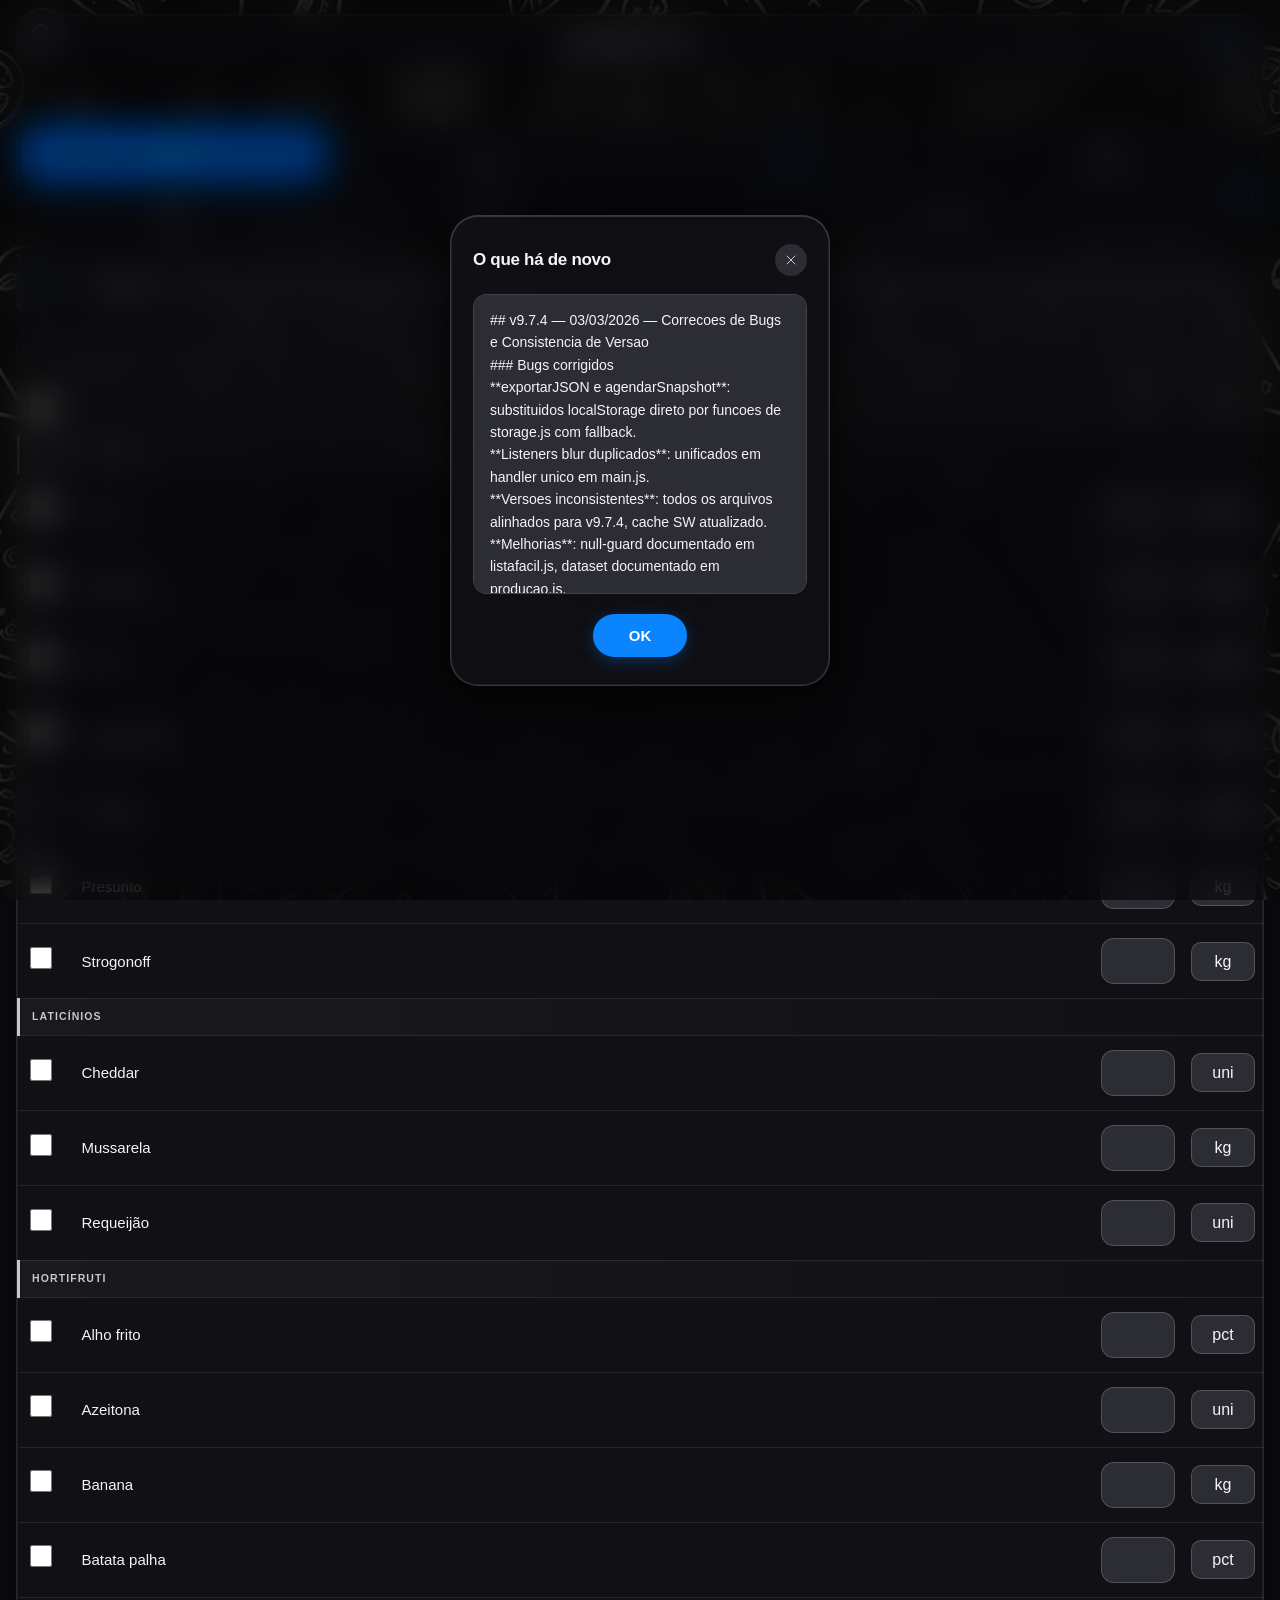
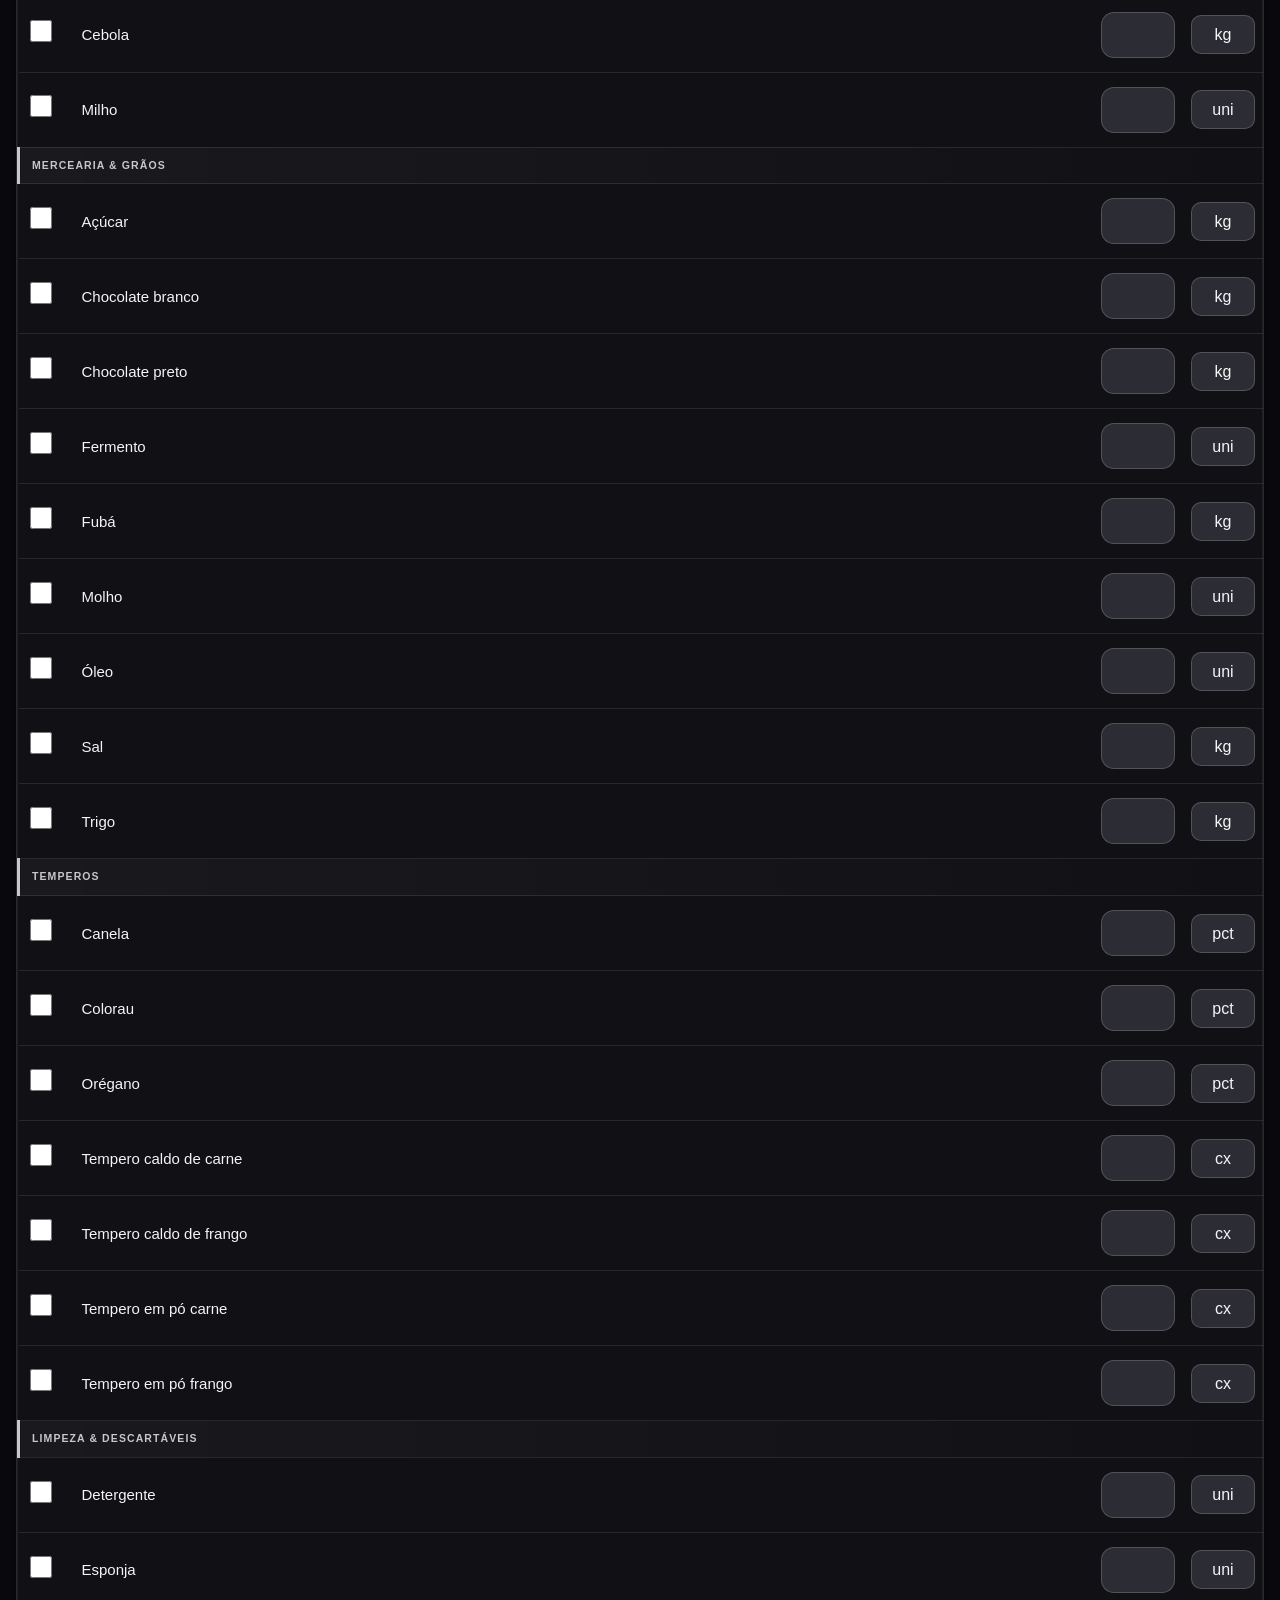
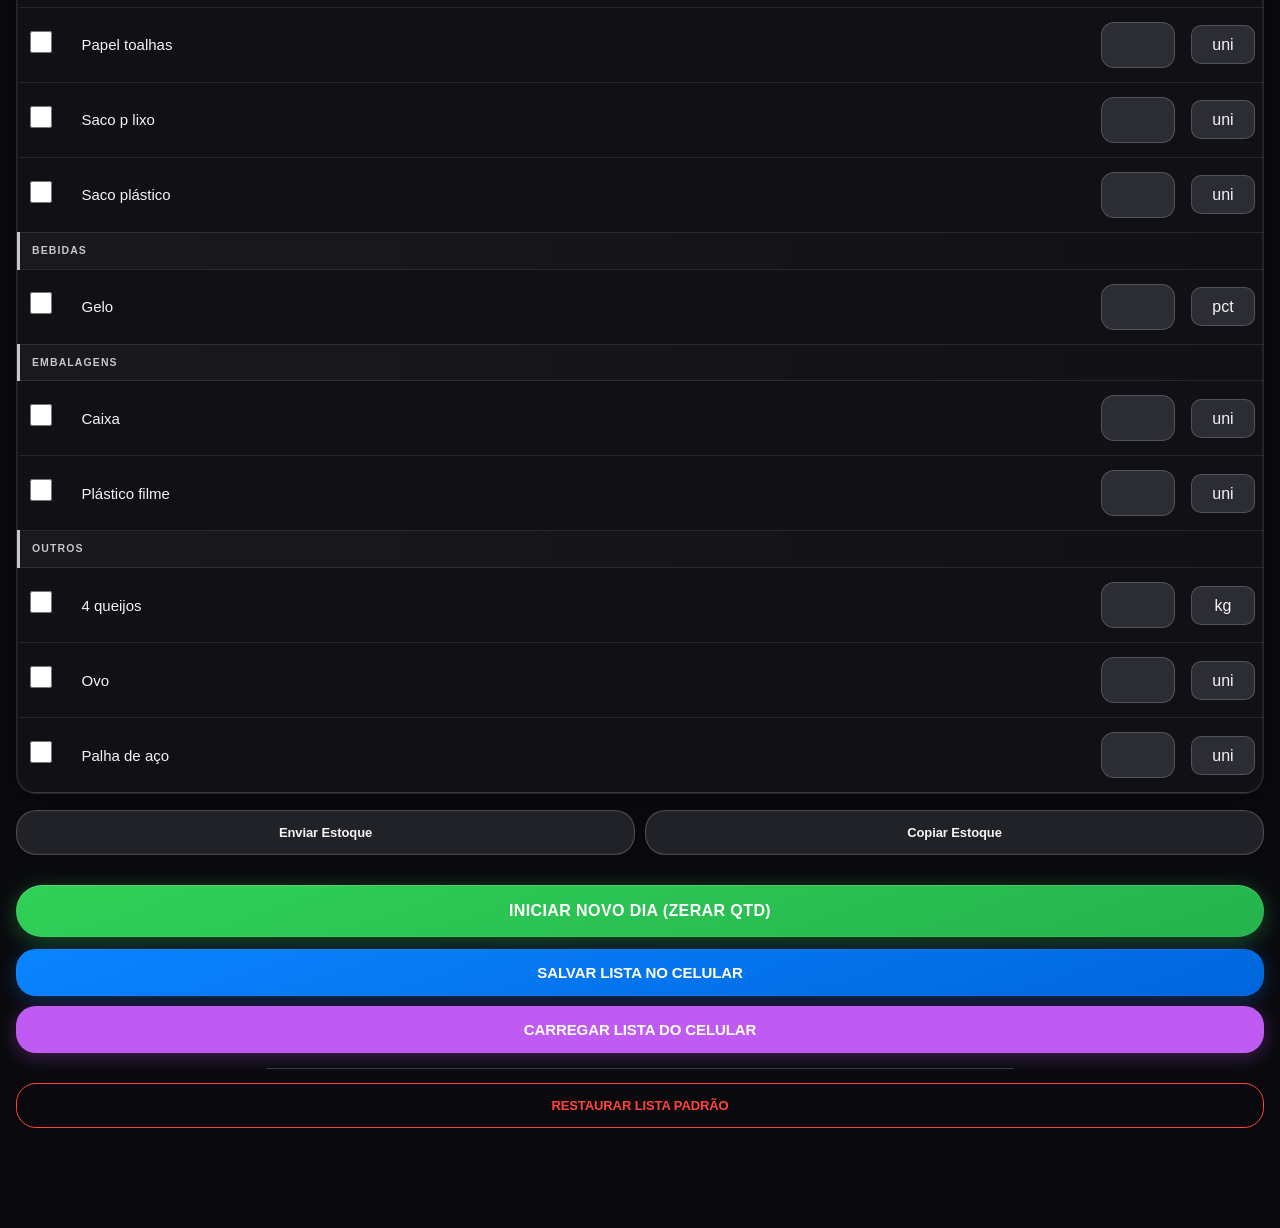
<file: index.html>
<!DOCTYPE html>
<html lang="pt-BR">
<head>
    <meta charset="UTF-8">
    <meta name="viewport" content="width=device-width, initial-scale=1.0, maximum-scale=1.0, user-scalable=no, shrink-to-fit=no">
    <title>StockFlow Pro v9.7.5</title>
    <meta name="theme-color" content="#000000">

    <link rel="icon" href="icone.png" type="image/png">
    <link rel="apple-touch-icon" href="icone.png">
    <meta name="apple-mobile-web-app-capable" content="yes">
    <meta name="apple-mobile-web-app-status-bar-style" content="black-translucent">
    <meta name="apple-mobile-web-app-title" content="StockFlow Pro">

    <link rel="manifest" href="manifest.json">
    <!-- FOUC Prevention: aplica classe de tema ao <html> ANTES do primeiro render -->
    <script>
    (function() {
      var TEMA_KEY = 'temaEstoque'; // deve coincidir com STORAGE_KEYS.tema em storage.js
      var ALIAS = { 'claro': 'arctic' };
      var MAP   = { 'midnight': 'theme-midnight', 'arctic': 'theme-arctic', 'forest': 'theme-forest' };
      var t   = localStorage.getItem(TEMA_KEY) || '';
      t       = ALIAS[t] || t;
      var cls = MAP[t];
      if (cls) {
        document.documentElement.classList.add(cls);
        if (cls === 'theme-arctic') document.documentElement.classList.add('light-mode');
      }
    })();
    </script>
    <link rel="preconnect" href="https://fonts.googleapis.com">
    <link rel="preconnect" href="https://fonts.gstatic.com" crossorigin>
    <link rel="stylesheet" href="https://fonts.googleapis.com/css2?family=Inter:wght@300;400;500;600;700;800&display=swap">
    <link rel="stylesheet" href="style.css">
    <link rel="stylesheet" href="massa-extra.css">
    <link rel="stylesheet" href="apple-overrides.css">
    <link rel="stylesheet" href="patch-v976.css"><!-- v9.7.6+: fixes + layout Ficha Técnica + menu retrátil -->
</head>
<body>

    <!-- ===== TOAST CONTAINER ===== -->
    <!-- BACKGROUND FIXO: div real em vez de body::before.
         Safari iOS nao respeita position:fixed em pseudo-elementos,
         causando rolagem e zoom do fundo ao scrollar. -->
    <div id="bg-fixed" aria-hidden="true"></div>

    <div id="toast-container"></div>

    <!-- ===== MODAL: CONFIRMAÇÃO ===== -->
    <div id="modal-confirm" class="modal-overlay" style="display:none;">
        <div class="modal-box">
            <div id="modal-text">Mensagem</div>
            <div class="modal-buttons">
                <button id="modal-btn-cancel">Cancelar</button>
                <button id="modal-btn-confirm">Confirmar</button>
            </div>
        </div>
    </div>

    <!-- ===== MODAL: NOVIDADES ===== -->
    <div id="modal-whatsnew" class="modal-overlay" style="display:none;">
        <div class="modal-box modal-box--whatsnew">
            <div class="modal-header">
                <span class="modal-header-title">O que há de novo</span>
                <button class="fechar-whatsnew fechar-whatsnew-icon" aria-label="Fechar"><svg class="icon" width="20" height="20" viewBox="0 0 24 24" fill="none" stroke="currentColor" stroke-width="1.5" stroke-linecap="round" stroke-linejoin="round" aria-hidden="true"><path d="M18 6L6 18M6 6l12 12"/></svg></button>
            </div>
            <div id="whatsnew-content" class="modal-whatsnew-content"></div>
            <div class="modal-footer-center">
                <button class="fechar-whatsnew fechar-whatsnew-ok">OK</button>
            </div>
        </div>
    </div>

    <!-- ===== MODAL: CALCULADORA (Estoque) ===== -->
    <div id="modal-calc" class="modal-overlay" style="display:none;">
        <div class="calc-box">
            <div class="calc-header">
                <span id="calc-title">Calculadora</span>
                <button class="calc-close" aria-label="Fechar"><svg class="icon" width="20" height="20" viewBox="0 0 24 24" fill="none" stroke="currentColor" stroke-width="1.5" stroke-linecap="round" stroke-linejoin="round" aria-hidden="true"><path d="M18 6L6 18M6 6l12 12"/></svg></button>
            </div>
            <div id="calc-display">0</div>
            <div class="calc-grid">
                <button class="calc-btn calc-bg-op" data-calc="C">C</button>
                <button class="calc-btn calc-bg-op" data-calc="÷">/</button>
                <button class="calc-btn calc-bg-op" data-calc="×">×</button>
                <button class="calc-btn calc-bg-op" data-calc="BACK" aria-label="Apagar"><svg class="icon" width="20" height="20" viewBox="0 0 24 24" fill="none" stroke="currentColor" stroke-width="1.5" stroke-linecap="round" stroke-linejoin="round" aria-hidden="true"><path d="M21 5H7.5a2 2 0 00-1.62.84L2 12l3.88 6.16A2 2 0 007.5 19H21a2 2 0 002-2V7a2 2 0 00-2-2z"/><path d="M15 9l-4 6m4 0l-4-6"/></svg></button>
                <button class="calc-btn" data-calc="7">7</button>
                <button class="calc-btn" data-calc="8">8</button>
                <button class="calc-btn" data-calc="9">9</button>
                <button class="calc-btn calc-bg-op" data-calc="-">-</button>
                <button class="calc-btn" data-calc="4">4</button>
                <button class="calc-btn" data-calc="5">5</button>
                <button class="calc-btn" data-calc="6">6</button>
                <button class="calc-btn calc-bg-op" data-calc="+">+</button>
                <button class="calc-btn" data-calc="1">1</button>
                <button class="calc-btn" data-calc="2">2</button>
                <button class="calc-btn" data-calc="3">3</button>
                <button class="calc-btn calc-bg-confirm calc-btn-ok" data-calc="OK">OK</button>
                <button class="calc-btn calc-btn-zero" data-calc="0">0</button>
                <button class="calc-btn" data-calc=",">,</button>
            </div>
            <button id="calc-btn-teclado" class="btn-half btn-calc-teclado">Usar teclado</button>
        </div>
    </div>

    <!-- ===== MODAL: ALERTA DE ESTOQUE ===== -->
    <div id="modal-alerta" class="modal-overlay" style="display:none;">
        <div class="modal-box modal-box--alerta">
            <div class="modal-header">
                <span class="modal-header-title">Configurar Alerta</span>
                <button class="fechar-modal-alerta fechar-modal-icon" aria-label="Fechar"><svg class="icon" width="20" height="20" viewBox="0 0 24 24" fill="none" stroke="currentColor" stroke-width="1.5" stroke-linecap="round" stroke-linejoin="round" aria-hidden="true"><path d="M18 6L6 18M6 6l12 12"/></svg></button>
            </div>
            <div class="modal-field">
                <label class="modal-label">Estoque Mínimo</label>
                <input type="number" id="alerta-min" class="modal-input" placeholder="0 (sem alerta)">
            </div>
            <div class="modal-field">
                <label class="modal-label">Estoque Máximo</label>
                <input type="number" id="alerta-max" class="modal-input" placeholder="0 (sem alerta)">
            </div>
            <div class="modal-buttons">
                <button id="salvar-alerta" class="btn-salvar-alerta">Salvar</button>
                <button class="fechar-modal-alerta btn-cancelar-alerta">Cancelar</button>
            </div>
        </div>
    </div>

    <!-- ===== MODAL: CALCULADORA LISTA FÁCIL ===== -->
    <div id="lf-calcModal" class="modal-overlay" style="display:none;">
        <div class="calc-box">
            <div class="calc-header">
                <span id="lf-calc-title">Calculadora</span>
                <button class="calc-close" id="lf-closeCalc" aria-label="Fechar"><svg class="icon" width="20" height="20" viewBox="0 0 24 24" fill="none" stroke="currentColor" stroke-width="1.5" stroke-linecap="round" stroke-linejoin="round" aria-hidden="true"><path d="M18 6L6 18M6 6l12 12"/></svg></button>
            </div>
            <div id="lf-calc-display">0</div>
            <div class="calc-grid">
                <button class="calc-btn calc-bg-op" data-lf-calc="C">C</button>
                <button class="calc-btn calc-bg-op" data-lf-calc="÷">÷</button>
                <button class="calc-btn calc-bg-op" data-lf-calc="×">×</button>
                <button class="calc-btn calc-bg-op" data-lf-calc="BACK" aria-label="Apagar"><svg class="icon" width="20" height="20" viewBox="0 0 24 24" fill="none" stroke="currentColor" stroke-width="1.5" stroke-linecap="round" stroke-linejoin="round" aria-hidden="true"><path d="M21 5H7.5a2 2 0 00-1.62.84L2 12l3.88 6.16A2 2 0 007.5 19H21a2 2 0 002-2V7a2 2 0 00-2-2z"/><path d="M15 9l-4 6m4 0l-4-6"/></svg></button>
                <button class="calc-btn" data-lf-calc="7">7</button>
                <button class="calc-btn" data-lf-calc="8">8</button>
                <button class="calc-btn" data-lf-calc="9">9</button>
                <button class="calc-btn calc-bg-op" data-lf-calc="-">-</button>
                <button class="calc-btn" data-lf-calc="4">4</button>
                <button class="calc-btn" data-lf-calc="5">5</button>
                <button class="calc-btn" data-lf-calc="6">6</button>
                <button class="calc-btn calc-bg-op" data-lf-calc="+">+</button>
                <button class="calc-btn" data-lf-calc="1">1</button>
                <button class="calc-btn" data-lf-calc="2">2</button>
                <button class="calc-btn" data-lf-calc="3">3</button>
                <button class="calc-btn calc-bg-confirm calc-btn-ok" data-lf-calc="OK">OK</button>
                <button class="calc-btn calc-btn-zero" data-lf-calc="0">0</button>
                <button class="calc-btn" data-lf-calc=",">,</button>
            </div>
        </div>
    </div>

    <!-- ===== MODAL: CHANGELOG LISTA FÁCIL ===== -->
    <div id="lf-changelogModal" class="modal-overlay" style="display:none;">
        <div class="modal-box modal-box--changelog">
            <div class="modal-header">
                <span class="modal-header-title"><svg class="icon" width="20" height="20" viewBox="0 0 24 24" fill="none" stroke="currentColor" stroke-width="1.5" stroke-linecap="round" stroke-linejoin="round" aria-hidden="true"><path d="M14 2H6a2 2 0 00-2 2v16a2 2 0 002 2h12a2 2 0 002-2V8z"/><polyline points="14,2 14,8 20,8"/><line x1="16" y1="13" x2="8" y2="13"/><line x1="16" y1="17" x2="8" y2="17"/><line x1="10" y1="9" x2="8" y2="9"/></svg> Histórico — Lista Fácil</span>
                <button id="lf-closeChangelog" class="fechar-modal-icon" aria-label="Fechar"><svg class="icon" width="20" height="20" viewBox="0 0 24 24" fill="none" stroke="currentColor" stroke-width="1.5" stroke-linecap="round" stroke-linejoin="round" aria-hidden="true"><path d="M18 6L6 18M6 6l12 12"/></svg></button>
            </div>
            <div class="lf-changelog-content">
                <p style="margin-bottom:12px;"><strong>v2.6.0</strong> — Histórico Global de Preços<br>
                Nova aba "Histórico" com painel completo de evolução de preços por produto: sparkline expandida, mín/máx, tendência, chips de datas e opção de limpar por item ou tudo.</p>
                <p style="margin-bottom:12px;"><strong>v2.5.0</strong> — Glass morphism, Gauge, Sparklines, PWA<br>
                Módulo totalmente reescrito como ES Module. Bugs de listener acumulado e índice stale corrigidos.</p>
                <p style="margin-bottom:12px;"><strong>v2.2.2</strong> — Campo de orçamento limpa ao focar, restaura ao cancelar.</p>
                <p style="margin-bottom:12px;"><strong>v2.2.1</strong> — Formatação de moeda com separador de milhar.</p>
                <p style="margin-bottom:12px;"><strong>v2.2.0</strong> — Swipe para excluir item. Comparador de preços por unidade.</p>
                <p style="margin-bottom:12px;"><strong>v2.1.0</strong> — Calculadora modal integrada ao campo de preço.</p>
                <p><strong>v2.0.0</strong> — Versão inicial com lista de compras, orçamento e total.</p>
            </div>
            <div class="modal-footer-center">
                <button id="lf-closeChangelogBtn" class="btn-fechar-changelog">Fechar</button>
            </div>
        </div>
    </div>

    <!-- ===== MODAL: ADICIONAR ITEM — LISTA FÁCIL ===== -->
    <div id="lf-addModal" class="modal-overlay" style="display:none;">
        <div class="modal-box">
            <div class="modal-header">
                <span class="modal-header-title">Adicionar Item</span>
                <button id="lf-closeAddModal" class="fechar-modal-icon" aria-label="Fechar"><svg class="icon" width="20" height="20" viewBox="0 0 24 24" fill="none" stroke="currentColor" stroke-width="1.5" stroke-linecap="round" stroke-linejoin="round" aria-hidden="true"><path d="M18 6L6 18M6 6l12 12"/></svg></button>
            </div>
            <div class="modal-field">
                <label class="modal-label">Nome do produto</label>
                <input type="text" id="lf-addNomeInput" class="modal-input"
                       placeholder="Ex: Tomate" autocomplete="off" autocorrect="off">
            </div>
            <div class="modal-buttons">
                <button id="lf-confirmAddItem" class="modal-btn-confirmar sucesso">Adicionar</button>
                <button id="lf-cancelAddItem">Cancelar</button>
            </div>
        </div>
    </div>

    <!-- ===== FAB: LISTA FÁCIL ===== -->
    <button id="lf-fabAddItem" aria-label="Adicionar item" style="display:none;"><svg class="icon" width="20" height="20" viewBox="0 0 24 24" fill="none" stroke="currentColor" stroke-width="1.5" stroke-linecap="round" stroke-linejoin="round" aria-hidden="true"><line x1="12" y1="5" x2="12" y2="19"/><line x1="5" y1="12" x2="19" y2="12"/></svg></button>

    <!-- ===== LUPA FLUTUANTE ===== -->
    <div id="assistive-touch">
        <svg viewBox="0 0 24 24" fill="none" stroke="currentColor" stroke-linecap="round" stroke-linejoin="round">
            <circle cx="11" cy="11" r="8"></circle>
            <line x1="21" y1="21" x2="16.65" y2="16.65"></line>
        </svg>
    </div>

    <!-- ===== OVERLAY DE BUSCA ===== -->
    <div id="search-overlay">
        <div class="search-inner">
            <div class="search-input-wrapper">
                <input type="text" id="filtroBusca" class="input-with-mic" placeholder="Buscar...">
                <button class="btn-mic" id="btn-mic-busca">
                    <svg viewBox="0 0 24 24" fill="none" stroke="currentColor" stroke-linecap="round" stroke-linejoin="round">
                        <path d="M12 1a3 3 0 0 0-3 3v8a3 3 0 0 0 6 0V4a3 3 0 0 0-3-3z"></path>
                        <path d="M19 10v2a7 7 0 0 1-14 0v-2"></path>
                        <line x1="12" y1="19" x2="12" y2="23"></line>
                        <line x1="8" y1="23" x2="16" y2="23"></line>
                    </svg>
                </button>
                <span class="btn-limpar" data-limpar="filtroBusca" aria-label="Limpar"><svg class="icon" width="20" height="20" viewBox="0 0 24 24" fill="none" stroke="currentColor" stroke-width="1.5" stroke-linecap="round" stroke-linejoin="round" aria-hidden="true"><path d="M18 6L6 18M6 6l12 12"/></svg></span>
            </div>
        </div>
    </div>

    <!-- ===== CABEÇALHO ===== -->
    <div class="header-container">
        <h1 id="titulo-principal">StockFlow Pro <span class="versao-badge" style="font-size:0.45em;font-weight:500;opacity:0.6;vertical-align:middle;letter-spacing:0.02em;">v9.7.5</span></h1>
        <!-- Ícone calendário: histórico por data -->
        <button id="btn-calendario" class="btn-calendario" title="Histórico por data" aria-label="Abrir calendário de histórico">
            <svg width="20" height="20" viewBox="0 0 24 24" fill="none" stroke="currentColor" stroke-width="2" stroke-linecap="round" stroke-linejoin="round">
                <rect x="3" y="4" width="18" height="18" rx="2" ry="2"></rect>
                <line x1="16" y1="2" x2="16" y2="6"></line>
                <line x1="8" y1="2" x2="8" y2="6"></line>
                <line x1="3" y1="10" x2="21" y2="10"></line>
            </svg>
        </button>
        <button id="btn-tema" class="btn-theme" title="Alternar tema" aria-label="Alternar tema"><span class="btn-theme-icon"></span><span class="btn-theme-label">DARK</span></button>
    </div>

    <!-- ===== MENU DE ABAS ===== -->
    <!-- btn-nav-toggle: recolhe/expande o grid de abas -->
    <button id="btn-nav-toggle" class="btn-nav-toggle" aria-label="Recolher menu" aria-expanded="true" title="Recolher menu de abas">
        <svg class="toggle-chevron" width="16" height="16" viewBox="0 0 24 24" fill="none" stroke="currentColor" stroke-width="2.2" stroke-linecap="round" stroke-linejoin="round" aria-hidden="true">
            <polyline points="18 15 12 9 6 15"/>
        </svg>
        <span class="toggle-label">menu</span>
    </button>
    <div id="nav-tabs-panel" class="nav-tabs"

        <!-- ESTOQUE: prateleira com 3 planos — warehouse/shelf thin-line -->
        <button class="nav-tab active" data-tab="estoque">
            <svg class="tab-icon" width="24" height="24" viewBox="0 0 24 24" fill="none" stroke="currentColor" stroke-width="1.4" stroke-linecap="round" stroke-linejoin="round" aria-hidden="true">
                <!-- caixa com topo e base -->
                <rect x="3" y="7" width="18" height="13" rx="1.5"/>
                <!-- divisória interna / prateleira -->
                <line x1="3" y1="13" x2="21" y2="13"/>
                <!-- puxador superior esquerdo -->
                <line x1="8" y1="4" x2="8" y2="7"/>
                <!-- puxador superior direito -->
                <line x1="16" y1="4" x2="16" y2="7"/>
                <!-- itens na prateleira superior: 2 barras -->
                <line x1="7" y1="10.5" x2="11" y2="10.5"/>
                <line x1="13" y1="10.5" x2="17" y2="10.5"/>
                <!-- itens na prateleira inferior: 1 barra mais longa -->
                <line x1="7" y1="16.5" x2="17" y2="16.5"/>
            </svg>
            <span class="tab-label">Estoque</span>
        </button>

        <!-- COMPRAS: sacola de compras thin-line -->
        <button class="nav-tab" data-tab="compras">
            <svg class="tab-icon" width="24" height="24" viewBox="0 0 24 24" fill="none" stroke="currentColor" stroke-width="1.4" stroke-linecap="round" stroke-linejoin="round" aria-hidden="true">
                <!-- corpo da sacola -->
                <path d="M4 7h16l-1.5 11a1.5 1.5 0 01-1.5 1.35H7a1.5 1.5 0 01-1.5-1.35L4 7z"/>
                <!-- alça esquerda -->
                <path d="M9 7V5a3 3 0 016 0v2"/>
                <!-- detalhe: linha horizontal no meio da sacola -->
                <line x1="8" y1="12" x2="16" y2="12"/>
            </svg>
            <span class="tab-label">Compras</span>
        </button>

        <!-- ADICIONAR: círculo com + fino, estilo thin-line -->
        <button class="nav-tab" data-tab="adicionar">
            <svg class="tab-icon" width="24" height="24" viewBox="0 0 24 24" fill="none" stroke="currentColor" stroke-width="1.4" stroke-linecap="round" stroke-linejoin="round" aria-hidden="true">
                <circle cx="12" cy="12" r="9.5"/>
                <line x1="12" y1="7.5" x2="12" y2="16.5"/>
                <line x1="7.5" y1="12" x2="16.5" y2="12"/>
            </svg>
            <span class="tab-label">Adicionar</span>
        </button>

        <!-- LISTA FÁCIL: clipboard com linhas e check mark -->
        <button class="nav-tab" data-tab="listafacil">
            <svg class="tab-icon" width="24" height="24" viewBox="0 0 24 24" fill="none" stroke="currentColor" stroke-width="1.4" stroke-linecap="round" stroke-linejoin="round" aria-hidden="true">
                <!-- prancheta -->
                <rect x="4" y="4" width="16" height="17" rx="1.5"/>
                <!-- topo com clipe -->
                <path d="M9 4V3a1 1 0 011-1h4a1 1 0 011 1v1"/>
                <!-- linha 1 com check -->
                <polyline points="7.5,9.5 9,11 11,8.5"/>
                <line x1="13" y1="9.5" x2="17.5" y2="9.5"/>
                <!-- linha 2 com check -->
                <polyline points="7.5,14 9,15.5 11,13"/>
                <line x1="13" y1="14" x2="17.5" y2="14"/>
                <!-- linha 3 sem check (pendente) -->
                <line x1="7.5" y1="18.5" x2="17.5" y2="18.5"/>
            </svg>
            <span class="tab-label">Lista Fácil</span>
        </button>

        <!-- MASSA: fatia de pizza thin-line com toppings -->
        <button class="nav-tab" data-tab="massa">
            <svg class="tab-icon" width="24" height="24" viewBox="0 0 24 24" fill="none" stroke="currentColor" stroke-width="1.4" stroke-linecap="round" stroke-linejoin="round" aria-hidden="true">
                <!-- fatia triangular -->
                <path d="M12 2 L3 21 L21 21 Z"/>
                <!-- crosta na base com leve curva -->
                <path d="M4.5 21 Q12 18.5 19.5 21"/>
                <!-- topping 1 -->
                <circle cx="9.5" cy="15" r="1.1"/>
                <!-- topping 2 -->
                <circle cx="14.5" cy="14" r="1.1"/>
                <!-- topping 3 menor no topo -->
                <circle cx="12" cy="10" r="0.8"/>
            </svg>
            <span class="tab-label">Massa</span>
        </button>

        <!-- PRODUÇÃO: engrenagem + gráfico de barras thin-line -->
        <button class="nav-tab" data-tab="producao">
            <svg class="tab-icon" width="24" height="24" viewBox="0 0 24 24" fill="none" stroke="currentColor" stroke-width="1.4" stroke-linecap="round" stroke-linejoin="round" aria-hidden="true">
                <!-- gráfico de barras (produção) -->
                <line x1="3" y1="20" x2="21" y2="20"/>
                <!-- barra 1 baixa -->
                <rect x="4.5" y="15" width="3" height="5" rx="0.5"/>
                <!-- barra 2 média -->
                <rect x="10.5" y="11" width="3" height="9" rx="0.5"/>
                <!-- barra 3 alta -->
                <rect x="16.5" y="7" width="3" height="13" rx="0.5"/>
                <!-- seta de tendência acima -->
                <polyline points="5,13 11,9 17,5.5"/>
                <polyline points="14.5,5 17,5.5 17,8"/>
            </svg>
            <span class="tab-label">Produção</span>
        </button>

        <!-- Ficha Técnica: documento com linha R$ -->
        <button class="nav-tab" data-tab="fichatecnica">
            <svg class="tab-icon" width="24" height="24" viewBox="0 0 24 24" fill="none" stroke="currentColor" stroke-width="1.4" stroke-linecap="round" stroke-linejoin="round" aria-hidden="true">
                <path d="M14 2H6a2 2 0 00-2 2v16a2 2 0 002 2h12a2 2 0 002-2V8z"/>
                <polyline points="14,2 14,8 20,8"/>
                <line x1="8" y1="12" x2="16" y2="12"/>
                <line x1="8" y1="15.5" x2="13" y2="15.5"/>
                <line x1="15" y1="17.5" x2="17" y2="17.5"/>
            </svg>
            <span class="tab-label">Ficha Técnica</span>
        </button>

    </div>

    <!-- ===== SEÇÃO: ESTOQUE ===== -->
    <section id="estoque-section" class="tab-content active">

        <!-- Filtro de itens — desacoplado da busca, sempre visível -->
        <div class="filtro-itens-bar">
            <svg class="filtro-itens-icon" width="15" height="15" viewBox="0 0 24 24"
                 fill="none" stroke="currentColor" stroke-width="2.5"
                 stroke-linecap="round" stroke-linejoin="round">
                <polygon points="22 3 2 3 10 12.46 10 19 14 21 14 12.46 22 3"/>
            </svg>
            <label class="filtro-itens-label" for="filtroSelect">Item</label>
            <select id="filtroSelect" class="filtro-itens-select">
                <option value="">Todos</option>
            </select>
        </div>

        <button id="btn-toggle-lista">Ocultar Lista de Estoque</button>
        <div class="table-wrapper">
            <div id="swipe-bg"></div>
            <table id="tabela-estoque">
                <thead>
                    <tr>
                        <th class="col-check"><input type="checkbox" id="check-todos"></th>
                        <th class="col-desc">Descrição</th>
                        <th class="col-qtd">Qtd</th>
                        <th class="col-unid">Unid</th>
                    </tr>
                </thead>
                <tbody id="lista-itens-container"></tbody>
            </table>
        </div>
        <div class="share-group share-group--spaced">
            <button class="btn-zap" id="btn-compartilhar-estoque">Enviar Estoque</button>
            <button class="btn-zap" id="btn-copiar-estoque">Copiar Estoque</button>
        </div>
        <button id="btn-novo-dia">INICIAR NOVO DIA (ZERAR QTD)</button>
        <button id="btn-exportar">SALVAR LISTA NO CELULAR</button>
        <button id="btn-importar">CARREGAR LISTA DO CELULAR</button>
        <button id="btn-reset">RESTAURAR LISTA PADRÃO</button>
        <input type="file" id="input-arquivo" accept=".json" style="display:none;">
    </section>

    <!-- ===== SEÇÃO: COMPRAS ===== -->
    <section id="compras-section" class="tab-content">
        <div id="area-compras">
            <h2 id="titulo-compras">LISTA DE COMPRAS</h2>
            <ul id="lista-compras-visual"></ul>
            <div class="share-group">
                <button class="btn-compra" id="btn-compartilhar-compras">WhatsApp Compras</button>
                <button class="btn-compra" id="btn-copiar-compras">Copiar Compras</button>
            </div>
        </div>
    </section>

    <!-- ===== SEÇÃO: ADICIONAR ===== -->
    <section id="adicionar-section" class="tab-content">
        <div class="card">
            <div class="input-group">
                <div class="input-relative">
                    <label>Produto</label>
                    <input type="text" id="novoProduto" class="input-with-mic" placeholder="Item">
                    <button class="btn-mic" id="btn-mic-prod">
                        <svg viewBox="0 0 24 24" fill="none" stroke="currentColor" stroke-linecap="round" stroke-linejoin="round">
                            <path d="M12 1a3 3 0 0 0-3 3v8a3 3 0 0 0 6 0V4a3 3 0 0 0-3-3z"></path>
                            <path d="M19 10v2a7 7 0 0 1-14 0v-2"></path>
                            <line x1="12" y1="19" x2="12" y2="23"></line>
                            <line x1="8" y1="23" x2="16" y2="23"></line>
                        </svg>
                    </button>
                    <span class="btn-limpar" data-limpar="novoProduto" aria-label="Limpar"><svg class="icon" width="20" height="20" viewBox="0 0 24 24" fill="none" stroke="currentColor" stroke-width="1.5" stroke-linecap="round" stroke-linejoin="round" aria-hidden="true"><path d="M18 6L6 18M6 6l12 12"/></svg></span>
                </div>
                <div class="input-relative input-com-calc">
                    <label>Qtd</label>
                    <input type="text" id="novoQtd" class="input-qtd-manual" placeholder="Qtd" readonly>
                </div>
                <div>
                    <label>Unid</label>
                    <select id="novoUnidade">
                        <option value="kg">kg</option>
                        <option value="g">g</option>
                        <option value="uni">uni</option>
                        <option value="pct">pct</option>
                        <option value="cx">cx</option>
                        <option value="bld">bld</option>
                        <option value="crt">crt</option>
                    </select>
                </div>
                <div class="action-group">
                    <button id="add-btn" class="btn-half">Adicionar</button>
                    <button id="add-star-btn" class="btn-half" title="Adicionar item e fixar na lista padrão">Fixar</button>
                    <button id="remove-star-btn" class="btn-half" title="Remover item da lista padrão">Apagar</button>
                </div>
            </div>
            <div id="status-save">Salvo.</div>
        </div>
    </section>

    <!-- ===== SEÇÃO: LISTA FÁCIL ===== -->
    <section id="listafacil-section" class="tab-content">

        <div class="lf-gauge-section">
            <div class="lf-gauge-title">Controle de Orçamento</div>
            <div id="lf-gaugeRing"></div>
            <div class="lf-gauge-numbers">
                <div class="lf-gauge-num">
                    <span class="lf-gauge-num-label">Orçado</span>
                    <input type="text" id="lf-budgetInlineInput" inputmode="decimal"
                           value="3.200,00" aria-label="Orçamento — toque para editar">
                </div>
                <div class="lf-gauge-num">
                    <span class="lf-gauge-num-label">Gasto</span>
                    <span class="lf-gauge-num-value" id="lf-gaugeGasto">R$ 0,00</span>
                </div>
                <div class="lf-gauge-num">
                    <span class="lf-gauge-num-label">Saldo</span>
                    <span class="lf-gauge-num-value saldo-ok" id="lf-gaugeSaldo">R$ 3.200,00</span>
                </div>
            </div>
        </div>

        <!-- Painel legacy oculto (compatibilidade JS) -->
        <div class="lf-totals-panel" style="display:none">
            <div class="lf-total-card"><div class="lf-total-label">Orçamento</div>
                <div class="lf-total-value"><input type="text" id="lf-budgetInput" value="3.200,00"></div></div>
            <div class="lf-total-card"><div class="lf-total-label">Gasto</div>
                <div class="lf-total-value" id="lf-totalGastoDisplay">R$ 0,00</div></div>
            <div class="lf-total-card"><div class="lf-total-label">Saldo</div>
                <div class="lf-total-value" id="lf-diferencaDisplay">R$ 3.200,00</div></div>
        </div>

        <div class="lf-tab-bar">
            <button class="lf-tab-btn active" data-lf-tab="lista">Lista</button>
            <button class="lf-tab-btn" data-lf-tab="comparador">Comparador</button>
        </div>

        <div id="lf-tab-lista" class="lf-tab-content active">
            <div class="lf-global-actions">
                <button class="lf-global-btn lf-btn-preco" id="lf-zerarPrecosBtn">Zerar Preços</button>
                <button class="lf-global-btn lf-btn-qtd"   id="lf-zerarQuantidadesBtn">Zerar Qtd</button>
                <button class="lf-global-btn lf-btn-item"  id="lf-zerarItensBtn">Zerar Itens</button>
            </div>
            <div class="lf-table-wrapper" id="lf-tableWrapper">
                <div id="lf-swipe-bg"></div>
                <table id="lf-comprasTable">
                    <tbody id="lf-tableBody"></tbody>
                </table>
            </div>
        </div>


        <div id="lf-tab-comparador" class="lf-tab-content">
            <div class="lf-comparador-container">
                <div class="lf-comparador-title">Comparar preços por unidade</div>
                <div class="lf-produto-card">
                    <div class="lf-product-header">Produto 1</div>
                    <div class="lf-linha-input">
                        <div class="lf-col-input"><label>Preço (R$)</label><input type="text" class="lf-preco-input" id="lf-comp_p1" placeholder="0,00" readonly></div>
                        <div class="lf-col-input"><label>Quantidade</label><input type="text" inputmode="decimal" id="lf-comp_q1" placeholder="0"></div>
                    </div>
                    <div class="lf-linha-input">
                        <div class="lf-col-input"><label>Unidade</label>
                            <select id="lf-comp_u1">
                                <option value="kg">kg</option><option value="g">g</option>
                                <option value="l">L</option><option value="ml">ml</option><option value="un">un</option>
                            </select>
                        </div>
                    </div>
                </div>
                <div class="lf-produto-card">
                    <div class="lf-product-header">Produto 2</div>
                    <div class="lf-linha-input">
                        <div class="lf-col-input"><label>Preço (R$)</label><input type="text" class="lf-preco-input" id="lf-comp_p2" placeholder="0,00" readonly></div>
                        <div class="lf-col-input"><label>Quantidade</label><input type="text" inputmode="decimal" id="lf-comp_q2" placeholder="0"></div>
                    </div>
                    <div class="lf-linha-input">
                        <div class="lf-col-input"><label>Unidade</label>
                            <select id="lf-comp_u2">
                                <option value="kg">kg</option><option value="g">g</option>
                                <option value="l">L</option><option value="ml">ml</option><option value="un">un</option>
                            </select>
                        </div>
                    </div>
                </div>
                <button class="lf-btn-calcular" id="lf-btnComparar">Comparar</button>
                <div id="lf-comparadorResultado" style="display:none;"></div>
            </div>
        </div>

        <button class="lf-share-btn" id="lf-shareBtn">
            <svg width="18" height="18" viewBox="0 0 24 24" fill="none" stroke="currentColor" stroke-width="2.5" stroke-linecap="round" stroke-linejoin="round">
                <circle cx="18" cy="5" r="3"/><circle cx="6" cy="12" r="3"/><circle cx="18" cy="19" r="3"/>
                <line x1="8.59" y1="13.51" x2="15.42" y2="17.49"/><line x1="15.41" y1="6.51" x2="8.59" y2="10.49"/>
            </svg>
            Compartilhar Lista
        </button>

        <div class="lf-footer-totals">
            <div class="lf-footer-item">
                <span class="lf-footer-label">Orçado</span>
                <span class="lf-footer-number" id="lf-footerBudget">R$ 3.200,00</span>
            </div>
            <div class="lf-footer-item">
                <span class="lf-footer-label">Gasto</span>
                <span class="lf-footer-number" id="lf-footerGasto">R$ 0,00</span>
            </div>
            <div class="lf-footer-item">
                <span class="lf-footer-label">Saldo</span>
                <span class="lf-footer-number" id="lf-footerSaldo">R$ 3.200,00</span>
            </div>
        </div>

        <div class="lf-version-link" id="lf-showChangelog">
            <svg class="icon" width="20" height="20" viewBox="0 0 24 24" fill="none" stroke="currentColor" stroke-width="1.5" stroke-linecap="round" stroke-linejoin="round" aria-hidden="true"><path d="M14 2H6a2 2 0 00-2 2v16a2 2 0 002 2h12a2 2 0 002-2V8z"/><polyline points="14,2 14,8 20,8"/><line x1="16" y1="13" x2="8" y2="13"/><line x1="16" y1="17" x2="8" y2="17"/><line x1="10" y1="9" x2="8" y2="9"/></svg> <span id="lf-versaoTitulo">v2.6.0</span> · Novidades da Lista Fácil
        </div>
    </section>

    <!-- ===== BOTÕES FLUTUANTES ===== -->
    <div class="nav-float">
        <button class="btn-nav" id="btn-scroll-top" aria-label="Topo"><svg class="icon" width="20" height="20" viewBox="0 0 24 24" fill="none" stroke="currentColor" stroke-width="1.5" stroke-linecap="round" stroke-linejoin="round" aria-hidden="true"><polyline points="18,15 12,9 6,15"/></svg></button>
        <button class="btn-nav" id="btn-scroll-bottom" aria-label="Fim"><svg class="icon" width="20" height="20" viewBox="0 0 24 24" fill="none" stroke="currentColor" stroke-width="1.5" stroke-linecap="round" stroke-linejoin="round" aria-hidden="true"><polyline points="6,9 12,15 18,9"/></svg></button>
    </div>


    <!-- ===== MODAL: ENTRADA DE TEXTO — MASSA ===== -->
    <div id="massa-input-modal" class="modal-overlay" style="display:none;">
        <div class="modal-box">
            <div class="modal-header">
                <span class="modal-header-title" id="massa-modal-title">Informação</span>
                <button id="massa-modal-close" class="fechar-modal-icon" aria-label="Fechar">
                    <svg class="icon" width="20" height="20" viewBox="0 0 24 24" fill="none" stroke="currentColor" stroke-width="1.5" stroke-linecap="round" stroke-linejoin="round"><path d="M18 6L6 18M6 6l12 12"/></svg>
                </button>
            </div>
            <div id="massa-modal-body"></div>
            <div class="modal-buttons">
                <button id="massa-modal-ok" class="modal-btn-confirmar sucesso">Confirmar</button>
                <button id="massa-modal-cancel">Cancelar</button>
            </div>
        </div>
    </div>

    <!-- ===== SEÇÃO: MASSA DE PIZZA ===== -->
    <!-- conteúdo renderizado dinamicamente por massa.js -->
    <section id="massa-section" class="tab-content">
        <div id="massa-container"></div>
    </section>


    <!-- BUG FIX #9: <section id="producao-section"> estava declarada APÓS as tags <script>.
         Embora DOMContentLoaded proteja a maioria dos acessos, colocar sections após scripts
         é má prática e pode causar problemas de ordem de renderização e layout flash.
         Movida para antes dos scripts, junto com as demais sections de conteúdo. -->
    <section id="producao-section" class="tab-content">
        <!-- Conteúdo gerado dinamicamente por producao.js -->
    </section>

    <!-- ===== SEÇÃO: FICHA TÉCNICA ===== -->
    <!-- BUG FIX: section usa display:flex (via patch CSS) para fill-available height.
         O iframe não tem src= aqui — é injetado por navegacao.js no primeiro clique
         (lazy-load) para não bloquear o carregamento inicial do StockFlow.
         scrolling="yes" removido: deprecated no HTML5; o iframe usa overflow:auto via CSS. -->
    <section id="fichatecnica-section" class="tab-content">
        <div class="ft-embed-container">
            <iframe
                id="ft-iframe"
                title="Ficha Técnica Pro"
                frameborder="0"
            ></iframe>
        </div>
    </section>

    <script type="module" src="store.js"></script>
    <script type="module" src="main.js"></script>
</body>
</html>
</file>
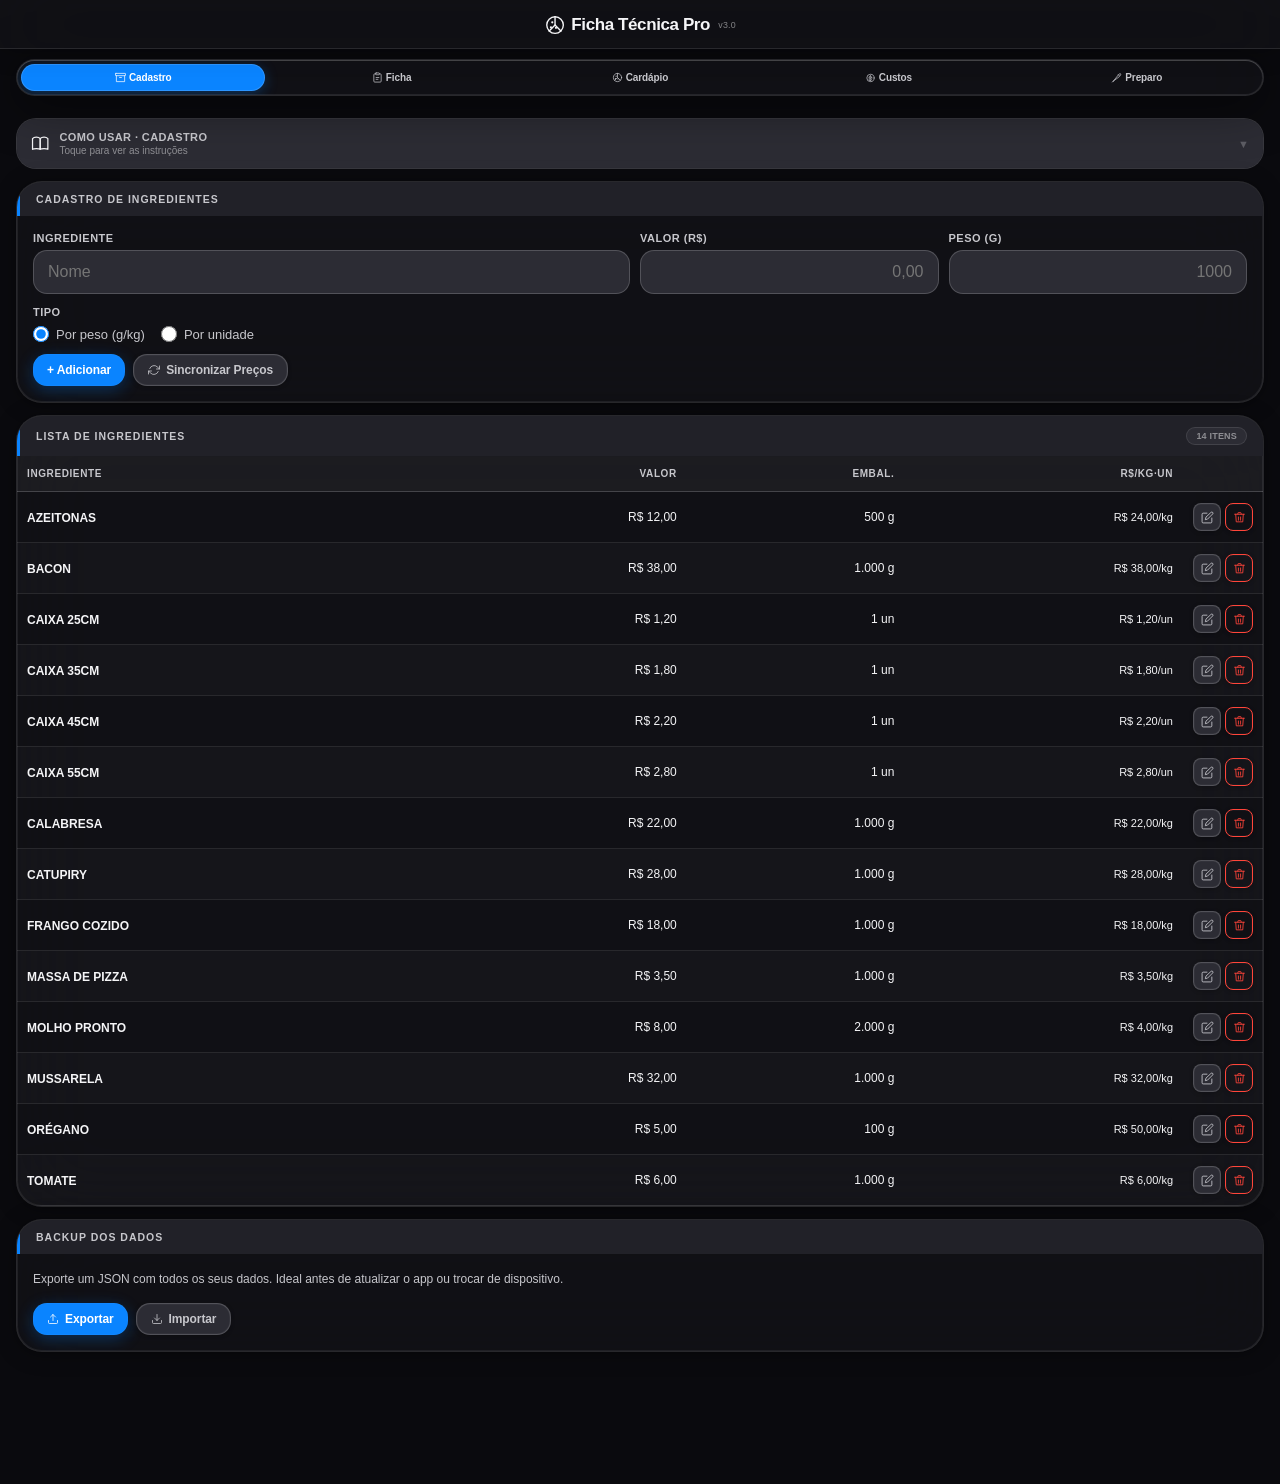
<file: ficha-tecnica.html>
<!DOCTYPE html>
<html lang="pt-BR">
<head>
<meta charset="UTF-8">
<meta name="viewport" content="width=device-width, initial-scale=1.0, maximum-scale=1.0, user-scalable=no">
<title>Ficha Técnica Pro</title>
<!--
  FICHA TÉCNICA PRO v3.0.0 — StockFlow Pro — Reescrita Premium
  ═══════════════════════════════════════════════════════════════
  BUGS CORRIGIDOS v3.0.0
  ───────────────────────
  BUG #1  FTModal.confirmarAcao()     — não existia → implementado
  BUG #2  FTModal.fecharConfirm()     — não existia → implementado
  BUG #3  FTModal.fecharEdit()        — não existia → implementado
  BUG #4  FTModal.confirmarEdit()     — não existia → implementado
  BUG #5  FTModal.fecharTexto()       — não existia → implementado
  BUG #6  FTModal.confirmarTexto()    — não existia → implementado
  BUG #7  FTModal.fecharCopiarFicha() — não existia → implementado
  BUG #8  FTModal.confirmarCopiarFicha()— não existia → implementado
  BUG #9  FTStorage.exportarJSON()    — não existia → implementado
  BUG #10 FTStorage.importarJSON()    — não existia → implementado
  BUG #11 window.confirm() / prompt() — substituídos por modais premium
  BUG #12 var(--green/yellow/red)     — CSS vars inexistentes → corrigidas
  BUG #13 var(--ft-blue)             — CSS var inexistente → corrigida
  BUG #14 .cardapio-sizes            — classe CSS ausente → criada
  BUG #15 .badge-teal                — classe CSS ausente → criada
  BUG #16 .ft-custo-value            — usada no JS mas CSS tem ft-custo-row-value → corrigida
  BUG #17 fichaModule._lucro()       — className errado → corrigido
  BUG #18 FT.ficha.copiarFicha()     — não implementada → implementada
  BUG #19 Patch DOMContentLoaded duplo — unificado em inicialização única
  BUG #20 .cardapio-row-label nth-child(4-6) — seletor inválido → corrigido com :last-child

  MELHORIAS v3.0.0
  ─────────────────
  NEW #1  Editar ingrediente — botão ✏️ na tabela + modal completo
  NEW #2  Sincronizar preços do StockFlow — botão na aba Cadastro
  NEW #3  Copiar resultado de Preparo para área de transferência
  NEW #4  Custo total do dia — resumo financeiro no Preparo
  NEW #5  Drag handle + spring physics nos modais
  NEW #6  Row fade-in escalonado na tabela de ingredientes
  NEW #7  Contador de tamanhos com ficha preenchida (badge)
  NEW #8  Indicador de margem colorido nas células do Cardápio
  NEW #9  Foco automático no campo principal de cada modal
-->
<style>
/* ============================================================================
   DESIGN TOKENS — espelho exato do StockFlow Pro (4 temas)
   ============================================================================ */
:root {
  --bg: #0A0A0E; --bg-elevated: #101014; --surface: #17171C;
  --surface-2: #212128; --surface-3: #2C2C34;
  --border: rgba(255,255,255,0.10); --border-strong: rgba(255,255,255,0.18);
  --text: #F5F5F7; --text-soft: #C7C7CC; --text-muted: #8E8E93;
  --accent-primary: #0A84FF; --accent-hover: #409CFF;
  --accent-glow: rgba(10,132,255,0.30);
  --btn-star: #FF9F0A; --btn-red: #FF453A; --btn-green: #30D158; --btn-purple: #BF5AF2;
  --glass-bg: rgba(18,18,24,0.78); --glass-border: rgba(255,255,255,0.10);
  --glass-blur: 40px;
  --glass-shadow: 0 8px 48px rgba(0,0,0,0.52),
                  0 1px 0 rgba(255,255,255,0.06) inset,
                  0 0 0 0.5px rgba(255,255,255,0.04) inset;
  --inner-glow: 0 0 0 1px rgba(255,255,255,0.07) inset,
                0 1px 0 rgba(255,255,255,0.10) inset;
  --inner-glow-active: 0 0 0 2px rgba(10,132,255,0.42) inset;
  --shadow: 0 4px 20px rgba(0,0,0,0.38), 0 1px 6px rgba(0,0,0,0.22);
  --shadow-lg: 0 20px 60px rgba(0,0,0,0.62), 0 4px 16px rgba(0,0,0,0.38);
  --shadow-card: 0 2px 22px rgba(0,0,0,0.30), 0 1px 5px rgba(0,0,0,0.18);
  --shadow-btn: 0 1px 4px rgba(0,0,0,0.22), 0 0 0 0.5px rgba(255,255,255,0.06) inset;
  --spring: cubic-bezier(0.25, 0.8, 0.25, 1.1);
  --ease-out: cubic-bezier(0.22, 1, 0.36, 1);
  --radius-xs: 10px; --radius-sm: 14px; --radius-md: 20px;
  --radius-lg: 26px; --radius-xl: 32px; --radius-full: 9999px;
  --section-gap: 12px; --page-h-pad: 16px;
}
body.theme-midnight {
  --bg:#000; --bg-elevated:#060608; --surface:#0C0C10; --surface-2:#151518; --surface-3:#1E1E22;
  --border:rgba(255,255,255,0.07); --border-strong:rgba(255,255,255,0.13);
  --text:#FFF; --text-soft:#D0D0D6; --text-muted:#8E8E93;
  --glass-bg:rgba(6,6,8,0.92); --glass-border:rgba(255,255,255,0.06); --glass-blur:48px;
  --glass-shadow:0 8px 64px rgba(0,0,0,.90),0 1px 0 rgba(255,255,255,.04) inset;
  --inner-glow:0 0 0 1px rgba(255,255,255,.05) inset;
  --shadow:0 4px 28px rgba(0,0,0,.75); --shadow-lg:0 24px 70px rgba(0,0,0,.95);
}
body.theme-arctic, body.light-mode {
  --bg:#F0F0F5; --bg-elevated:#F7F7FA; --surface:#FFF; --surface-2:#F2F2F7; --surface-3:#E5E5EA;
  --border:rgba(0,0,0,0.08); --border-strong:rgba(0,0,0,0.15);
  --text:#1C1C1E; --text-soft:#3C3C43; --text-muted:#6C6C72;
  --accent-primary:#007AFF; --accent-hover:#005FCC; --accent-glow:rgba(0,122,255,0.16);
  --btn-red:#FF3B30; --btn-green:#34C759; --btn-purple:#AF52DE;
  --glass-bg:rgba(255,255,255,0.82); --glass-border:rgba(0,0,0,0.08); --glass-blur:28px;
  --glass-shadow:0 4px 26px rgba(0,0,0,.10),0 1px 0 rgba(255,255,255,.95) inset;
  --inner-glow:0 0 0 1px rgba(0,0,0,.04) inset,0 1px 0 rgba(255,255,255,1) inset;
  --shadow:0 2px 16px rgba(0,0,0,.10); --shadow-lg:0 14px 42px rgba(0,0,0,.17);
  --shadow-card:0 1px 14px rgba(0,0,0,.08),0 0 0 1px rgba(0,0,0,.05);
  --shadow-btn:0 1px 3px rgba(0,0,0,.12),0 0 0 .5px rgba(0,0,0,.06);
}
body.theme-forest {
  --bg:#071410; --bg-elevated:#0B1C16; --surface:#10241C; --surface-2:#162D22; --surface-3:#1D372B;
  --border:rgba(48,209,88,0.12); --border-strong:rgba(48,209,88,0.22);
  --text:#E8F7ED; --text-soft:#AACFB8; --text-muted:#5E8C6E;
  --accent-primary:#30D158; --accent-hover:#4FE070; --accent-glow:rgba(48,209,88,0.28);
  --btn-red:#FF6B6B; --btn-star:#FFD60A;
  --glass-bg:rgba(10,20,15,0.84); --glass-border:rgba(48,209,88,0.11); --glass-blur:32px;
  --glass-shadow:0 8px 48px rgba(0,0,0,.58),0 1px 0 rgba(48,209,88,.07) inset;
  --inner-glow:0 0 0 1px rgba(48,209,88,.07) inset;
  --inner-glow-active:0 0 0 2px rgba(48,209,88,.44) inset;
  --shadow:0 4px 22px rgba(0,0,0,.48); --shadow-lg:0 18px 56px rgba(0,0,0,.68);
}

/* ── Reset ───────────────────────────────────────────────────── */
*,*::before,*::after{box-sizing:border-box;margin:0;padding:0;-webkit-tap-highlight-color:transparent}
html{background:var(--bg);font-size:16px;-webkit-text-size-adjust:100%}
body{
  font-family:-apple-system,'SF Pro Text','SF Pro Display',BlinkMacSystemFont,'Helvetica Neue',Arial,sans-serif;
  background:var(--bg);color:var(--text);min-height:100dvh;
  overscroll-behavior:none;-webkit-font-smoothing:antialiased;
  padding:0 0 100px;transition:background .4s var(--ease-out),color .3s;
}
-webkit-user-select:none;user-select:none;
input,textarea,[contenteditable]{-webkit-user-select:text;user-select:text}
::-webkit-scrollbar{width:3px;height:3px}
::-webkit-scrollbar-track{background:transparent}
::-webkit-scrollbar-thumb{background:rgba(255,255,255,.14);border-radius:4px}
body.theme-arctic ::-webkit-scrollbar-thumb,
body.light-mode   ::-webkit-scrollbar-thumb{background:rgba(0,0,0,.12)}

/* ── Header ──────────────────────────────────────────────────── */
.ft-app-header{
  position:sticky;top:0;z-index:200;
  background:var(--glass-bg);
  backdrop-filter:blur(var(--glass-blur));-webkit-backdrop-filter:blur(var(--glass-blur));
  border-bottom:1px solid var(--glass-border);
  padding:env(safe-area-inset-top, 0px) var(--page-h-pad) 0;
  box-shadow:0 2px 24px rgba(0,0,0,.28);
}
.ft-app-header-inner{
  display:flex;align-items:center;justify-content:center;
  padding:14px 0 12px;
}
.ft-app-header h1{
  font-size:17px;font-weight:700;letter-spacing:-.4px;
  color:var(--text);text-align:center;
}
.ft-app-header h1 .emoji{font-size:1.1em;vertical-align:middle;margin-right:5px}
.ft-app-header h1 span{
  font-size:.52em;font-weight:500;opacity:.5;
  vertical-align:middle;letter-spacing:.02em;margin-left:4px;
}

/* ── Nav Tabs ─────────────────────────────────────────────────── */
.ft-nav-wrap{
  position:sticky;top:49px;z-index:190;
  padding:10px var(--page-h-pad) 8px;background:var(--bg);
}
.ft-nav-tabs{
  display:flex;gap:4px;
  background:var(--glass-bg);
  backdrop-filter:blur(var(--glass-blur));-webkit-backdrop-filter:blur(var(--glass-blur));
  border-radius:var(--radius-full);padding:4px;
  border:1px solid var(--glass-border);
  box-shadow:var(--glass-shadow),var(--inner-glow);
  overflow-x:auto;scrollbar-width:none;
}
.ft-nav-tabs::-webkit-scrollbar{display:none}
.ft-tab{
  flex:1;flex-shrink:0;background:transparent;border:none;
  border-radius:var(--radius-full);padding:8px 6px;
  font-size:10px;font-weight:600;letter-spacing:-.1px;color:var(--text-soft);
  cursor:pointer;white-space:nowrap;font-family:inherit;
  transition:background .22s var(--ease-out),color .16s,box-shadow .2s,transform .12s;
  touch-action:manipulation;display:flex;align-items:center;justify-content:center;gap:3px;
}
.ft-tab.active{
  background:var(--accent-primary);color:#fff;font-weight:700;
  box-shadow:0 3px 14px var(--accent-glow),0 0 0 1px rgba(255,255,255,.14) inset;
}
.ft-tab:active{transform:scale(.94)}
.ft-tab-icon{font-size:13px;line-height:1}

/* ── Seções ──────────────────────────────────────────────────── */
.ft-section{display:none;padding:14px var(--page-h-pad) 20px;animation:ftFadeIn .26s var(--ease-out) both}
.ft-section.active{display:block}
@keyframes ftFadeIn{from{opacity:0;transform:translateY(10px)}to{opacity:1;transform:translateY(0)}}

/* ── Card ────────────────────────────────────────────────────── */
.ft-card{
  background:var(--glass-bg);
  backdrop-filter:blur(var(--glass-blur));-webkit-backdrop-filter:blur(var(--glass-blur));
  border:1px solid var(--glass-border);border-radius:var(--radius-lg);
  margin-bottom:var(--section-gap);
  box-shadow:var(--shadow-card),var(--inner-glow);overflow:hidden;
}
.ft-card-body{padding:16px}

/* ── Section Title ───────────────────────────────────────────── */
.section-title{
  background:var(--surface-2);color:var(--text-soft);
  font-size:10.5px;font-weight:700;text-transform:uppercase;letter-spacing:1px;
  padding:11px 16px;border-left:3px solid var(--accent-primary);
  display:flex;align-items:center;justify-content:space-between;
}
.section-title-action{
  background:transparent;border:none;color:var(--accent-primary);
  font-size:11px;font-weight:700;cursor:pointer;font-family:inherit;
  touch-action:manipulation;transition:opacity .15s;padding:2px 0;
}
.section-title-action:active{opacity:.6}

/* ── Tabelas ─────────────────────────────────────────────────── */
.ft-table-wrap{overflow-x:auto}
.ft-table{width:100%;border-collapse:collapse;font-size:13px}
.ft-table thead th{
  background:rgba(255,255,255,.05);color:var(--text-soft);
  font-size:10px;font-weight:700;text-transform:uppercase;letter-spacing:.6px;
  padding:12px 10px;border-bottom:1px solid var(--border-strong);text-align:left;
}
.ft-table thead th:not(:first-child){text-align:right}
body.theme-arctic .ft-table thead th,
body.light-mode   .ft-table thead th{background:rgba(0,0,0,.04)}
.ft-table tbody tr{transition:background .12s;animation:rowFadeIn .28s var(--ease-out) both}
.ft-table tbody tr:nth-child(1){animation-delay:0ms}
.ft-table tbody tr:nth-child(2){animation-delay:30ms}
.ft-table tbody tr:nth-child(3){animation-delay:60ms}
.ft-table tbody tr:nth-child(n+4){animation-delay:80ms}
@keyframes rowFadeIn{from{opacity:0;transform:translateX(-4px)}to{opacity:1;transform:none}}
.ft-table tbody tr:hover td{background:rgba(255,255,255,.025)}
body.theme-arctic .ft-table tbody tr:hover td,
body.light-mode   .ft-table tbody tr:hover td{background:rgba(0,0,0,.025)}
.ft-table tbody tr:nth-child(even) td{background:rgba(255,255,255,.018)}
body.theme-arctic .ft-table tbody tr:nth-child(even) td,
body.light-mode   .ft-table tbody tr:nth-child(even) td{background:rgba(0,0,0,.018)}
.ft-table td{
  padding:11px 10px;border-bottom:1px solid var(--border);
  color:var(--text);vertical-align:middle;
}
.ft-table td:not(:first-child){text-align:right}
.ft-table tfoot td{
  padding:11px 10px;font-weight:700;font-size:12px;
  background:var(--surface-2)!important;color:var(--text);
  border-top:1px solid var(--border-strong);
}
.ft-table tfoot td:not(:first-child){text-align:right}

/* ── Inputs ──────────────────────────────────────────────────── */
.ft-input{
  width:100%;padding:12px 14px;
  background:var(--surface-3);border:1px solid var(--border-strong);
  border-radius:var(--radius-sm);font-size:16px;font-weight:400;color:var(--text);
  outline:none;font-family:inherit;
  transition:border-color .2s,box-shadow .2s;-webkit-appearance:none;
}
.ft-input:focus{
  border-color:var(--accent-primary);
  box-shadow:0 0 0 3.5px var(--accent-glow),0 0 0 1px var(--accent-primary);
}
.ft-input.input-num{text-align:right;font-variant-numeric:tabular-nums}
.ft-input.input-sm{padding:9px 10px;font-size:14px}
.ft-input::-webkit-inner-spin-button,.ft-input::-webkit-outer-spin-button{-webkit-appearance:none;margin:0}
.ft-input[type=number]{-moz-appearance:textfield}

.ft-select{
  width:100%;padding:12px 38px 12px 14px;
  background:var(--surface-3);border:1px solid var(--border-strong);
  border-radius:var(--radius-sm);font-size:16px;color:var(--text);
  outline:none;font-family:inherit;cursor:pointer;
  -webkit-appearance:none;appearance:none;
  background-image:url("data:image/svg+xml,%3Csvg xmlns='http://www.w3.org/2000/svg' viewBox='0 0 24 24' fill='%23C7C7CC'%3E%3Cpath d='M7 10l5 5 5-5H7z'/%3E%3C/svg%3E");
  background-repeat:no-repeat;background-position:right 12px center;background-size:16px;
  transition:border-color .2s,box-shadow .2s;
}
.ft-select:focus{border-color:var(--accent-primary);box-shadow:0 0 0 3px var(--accent-glow)}
body.theme-arctic .ft-select,body.light-mode .ft-select{
  background-image:url("data:image/svg+xml,%3Csvg xmlns='http://www.w3.org/2000/svg' viewBox='0 0 24 24' fill='%233C3C43'%3E%3Cpath d='M7 10l5 5 5-5H7z'/%3E%3C/svg%3E");
}
body.theme-forest .ft-select{
  background-image:url("data:image/svg+xml,%3Csvg xmlns='http://www.w3.org/2000/svg' viewBox='0 0 24 24' fill='%2330D158'%3E%3Cpath d='M7 10l5 5 5-5H7z'/%3E%3C/svg%3E");
}

/* ── Botões ──────────────────────────────────────────────────── */
.btn{
  display:inline-flex;align-items:center;justify-content:center;gap:6px;
  padding:13px 18px;border-radius:var(--radius-md);
  font-size:14px;font-weight:600;letter-spacing:-.1px;
  cursor:pointer;border:none;font-family:inherit;
  transition:transform .15s var(--spring),background .2s,box-shadow .2s,opacity .15s;
  box-shadow:var(--shadow-btn);touch-action:manipulation;white-space:nowrap;
}
.btn:active{transform:scale(.95);opacity:.88}
.btn-primary{background:var(--accent-primary);color:#fff;box-shadow:0 4px 16px var(--accent-glow),var(--shadow-btn)}
.btn-primary:hover:not(:active){background:var(--accent-hover)}
.btn-success{background:var(--btn-green);color:#000;box-shadow:0 4px 16px rgba(48,209,88,.3),var(--shadow-btn)}
.btn-danger{background:transparent;color:var(--btn-red);border:1px solid var(--btn-red)}
.btn-danger:hover:not(:active){background:rgba(255,69,58,.08)}
.btn-neutral{background:var(--surface-3);color:var(--text-soft);border:1px solid var(--border-strong)}
.btn-neutral:hover:not(:active){background:var(--surface-2)}
.btn-sm{padding:8px 14px;font-size:12px;border-radius:var(--radius-sm)}
.btn-icon{width:34px;height:34px;border-radius:var(--radius-xs);padding:0;font-size:15px;flex-shrink:0}
.btn-icon-sm{width:28px;height:28px;border-radius:8px;padding:0;font-size:13px;flex-shrink:0}

/* ── Label / Form ────────────────────────────────────────────── */
.form-label{font-size:11px;font-weight:700;text-transform:uppercase;letter-spacing:.5px;color:var(--text-soft);margin-bottom:6px;display:block}
.form-row{display:grid;grid-template-columns:1fr 1fr;gap:10px;margin-bottom:12px}
.form-row.three{grid-template-columns:2fr 1fr 1fr}
.form-row.full{grid-template-columns:1fr}
.btn-group{display:flex;gap:8px;flex-wrap:wrap;margin-top:12px}

/* ── KPI Grid ────────────────────────────────────────────────── */
.ft-kpi-grid{display:grid;grid-template-columns:1fr 1fr;gap:8px;margin-bottom:var(--section-gap)}
.ft-kpi{
  background:var(--glass-bg);
  backdrop-filter:blur(var(--glass-blur));-webkit-backdrop-filter:blur(var(--glass-blur));
  border:1px solid var(--glass-border);border-radius:var(--radius-md);
  padding:14px 12px;box-shadow:var(--shadow-card);
  border-left:3px solid var(--accent-primary);
}
.ft-kpi.kpi-green{border-left-color:var(--btn-green)}
.ft-kpi.kpi-red{border-left-color:var(--btn-red)}
.ft-kpi.kpi-yellow{border-left-color:var(--btn-star)}
.ft-kpi-label{font-size:10px;color:var(--text-muted);text-transform:uppercase;font-weight:700;letter-spacing:.3px}
.ft-kpi-value{font-size:20px;font-weight:800;margin-top:4px;font-variant-numeric:tabular-nums;letter-spacing:-.4px}
.ft-kpi-value.blue{color:var(--accent-primary)}
.ft-kpi-value.green{color:var(--btn-green)}
.ft-kpi-value.red{color:var(--btn-red)}
.ft-kpi-value.yellow{color:var(--btn-star)}
.ft-kpi-sub{font-size:10px;color:var(--text-muted);margin-top:2px}

/* ── Custo list ──────────────────────────────────────────────── */
.ft-custo-list{margin-top:0}
.ft-custo-row{
  display:flex;justify-content:space-between;align-items:center;
  padding:10px 14px;border-bottom:1px solid var(--border);font-size:13px;
}
.ft-custo-row:last-child{border-bottom:none}
.ft-custo-row-label{color:var(--text-soft);font-weight:600;font-size:11px;text-transform:uppercase;letter-spacing:.3px}
/* BUG FIX #16: ambos os nomes reconhecidos (compatibilidade com JS antigo e novo) */
.ft-custo-row-value,.ft-custo-value{font-weight:700;font-variant-numeric:tabular-nums;font-size:15px}
.ft-custo-row-value.blue,.ft-custo-value.blue{color:var(--accent-primary)}
.ft-custo-row-value.green,.ft-custo-value.green{color:var(--btn-green)}
.ft-custo-row-value.red,.ft-custo-value.red{color:var(--btn-red)}
.ft-custo-row-value.yellow,.ft-custo-value.yellow{color:var(--btn-star)}

/* ── Preço de venda inline ───────────────────────────────────── */
.ft-preco-row{
  display:flex;align-items:center;justify-content:space-between;
  padding:10px 14px;border-bottom:1px solid var(--border);gap:10px;
}
.ft-preco-row .form-label{margin:0;white-space:nowrap}
.ft-preco-input-wrap{flex:1;max-width:130px}

/* ── Badge ───────────────────────────────────────────────────── */
.badge{display:inline-block;padding:3px 9px;border-radius:var(--radius-full);font-size:10px;font-weight:700;text-transform:uppercase;letter-spacing:.2px}
.badge-blue{background:rgba(10,132,255,.15);color:var(--accent-primary);border:1px solid rgba(10,132,255,.25)}
.badge-green{background:rgba(48,209,88,.13);color:var(--btn-green);border:1px solid rgba(48,209,88,.25)}
.badge-red{background:rgba(255,69,58,.12);color:var(--btn-red);border:1px solid rgba(255,69,58,.22)}
.badge-yellow{background:rgba(255,159,10,.12);color:var(--btn-star);border:1px solid rgba(255,159,10,.22)}
.badge-muted{background:var(--surface-3);color:var(--text-muted);border:1px solid var(--border)}
/* BUG FIX #15: badge-teal → alias de badge-blue com tom levemente diferente */
.badge-teal{background:rgba(10,132,255,.12);color:var(--accent-primary);border:1px solid rgba(10,132,255,.22)}

/* ── Cardápio ────────────────────────────────────────────────── */
.cardapio-pizza-card{
  background:var(--glass-bg);
  backdrop-filter:blur(var(--glass-blur));-webkit-backdrop-filter:blur(var(--glass-blur));
  border:1px solid var(--glass-border);border-radius:var(--radius-lg);
  margin-bottom:var(--section-gap);
  box-shadow:var(--shadow-card),var(--inner-glow);overflow:hidden;
}
.cardapio-pizza-header{
  background:var(--surface-2);padding:12px 16px;
  display:flex;align-items:center;justify-content:space-between;
  border-bottom:1px solid var(--border);
}
.cardapio-pizza-header span{font-weight:800;font-size:14px;color:var(--text);letter-spacing:-.2px}
/* BUG FIX #14 e #20: .cardapio-sizes alias de cardapio-sizes-grid */
.cardapio-sizes-grid,.cardapio-sizes{display:grid;grid-template-columns:repeat(3,1fr)}
.cardapio-size-cell{
  padding:10px 6px;text-align:center;
  border-right:1px solid var(--border);border-bottom:1px solid var(--border);
  transition:background .12s;
}
.cardapio-size-cell:nth-child(3n){border-right:none}
/* BUG FIX #20: em vez de nth-child(4-6) que não funciona quando split em dois containers */
.cardapio-sizes:last-child .cardapio-size-cell,
.cardapio-sizes-grid:last-child .cardapio-size-cell{border-bottom:none}
.cardapio-size-cell.margin-green{background:rgba(48,209,88,.06)}
.cardapio-size-cell.margin-yellow{background:rgba(255,159,10,.06)}
.cardapio-size-cell.margin-red{background:rgba(255,69,58,.05)}
.cardapio-size-label{font-size:10px;color:var(--text-muted);font-weight:700;text-transform:uppercase;letter-spacing:.3px}
.cardapio-size-price{font-size:16px;font-weight:800;color:var(--text);margin-top:3px;font-variant-numeric:tabular-nums}
.cardapio-size-lucro{font-size:10px;margin-top:2px;font-variant-numeric:tabular-nums}
.cardapio-size-cell.no-price .cardapio-size-price{color:var(--text-muted);font-size:13px}
.cardapio-row-label{
  background:linear-gradient(90deg,var(--surface-3),var(--surface-2));
  padding:7px 0;font-size:9.5px;font-weight:800;text-transform:uppercase;
  letter-spacing:.7px;color:var(--text-muted);border-bottom:1px solid var(--border);
  display:grid;grid-template-columns:repeat(3,1fr);text-align:center;
}

/* ── Preparo ─────────────────────────────────────────────────── */
.preparo-pizza-block{
  background:var(--surface-2);border:1px solid var(--border);
  border-radius:var(--radius-md);padding:14px;margin-bottom:10px;
}
.preparo-pizza-nome{font-weight:800;font-size:13px;color:var(--text);margin-bottom:10px;letter-spacing:-.1px}
.preparo-size-row{display:flex;align-items:center;gap:10px;margin-top:8px}
.preparo-size-label{font-size:12px;color:var(--text-soft);font-weight:700;min-width:42px}
.preparo-size-unit{font-size:11px;color:var(--text-muted)}
.preparo-resumo{
  background:var(--glass-bg);
  backdrop-filter:blur(var(--glass-blur));-webkit-backdrop-filter:blur(var(--glass-blur));
  border:1px solid var(--glass-border);border-radius:var(--radius-lg);
  padding:16px;margin-top:12px;box-shadow:var(--shadow-card);
}
.preparo-resumo-header{display:flex;align-items:center;justify-content:space-between;margin-bottom:14px}
.preparo-resumo-title{font-size:11px;font-weight:700;text-transform:uppercase;color:var(--text-muted);letter-spacing:.6px}
.preparo-item{
  display:flex;justify-content:space-between;align-items:center;
  padding:9px 0;border-bottom:1px solid var(--border);font-size:14px;
}
.preparo-item:last-child{border-bottom:none}
.preparo-item-nome{color:var(--text)}
.preparo-item-qtd{font-weight:800;color:var(--btn-star);font-variant-numeric:tabular-nums}
.preparo-custo-total{
  margin-top:12px;padding:12px;border-radius:var(--radius-sm);
  background:rgba(48,209,88,.08);border:1px solid rgba(48,209,88,.18);
  display:flex;justify-content:space-between;align-items:center;
}
.preparo-custo-label{font-size:11px;font-weight:700;text-transform:uppercase;letter-spacing:.3px;color:var(--btn-green)}
.preparo-custo-value{font-size:16px;font-weight:800;color:var(--btn-green);font-variant-numeric:tabular-nums}

/* ── Empty state ─────────────────────────────────────────────── */
.empty-state{text-align:center;padding:36px 20px;color:var(--text-muted)}
.empty-state .empty-icon{font-size:40px;margin-bottom:12px;opacity:.55;display:block}
.empty-state p{font-size:13px;line-height:1.55}

/* ── Help cards ──────────────────────────────────────────────── */
.help-card{border-radius:var(--radius-md);overflow:hidden;margin-bottom:var(--section-gap);border:1px solid var(--border);background:var(--surface-2)}
.help-header{display:flex;align-items:center;justify-content:space-between;padding:12px 14px;cursor:pointer;user-select:none;gap:8px;background:var(--surface-3)}
.help-header-left{display:flex;align-items:center;gap:10px}
.help-icon{font-size:18px;flex-shrink:0;line-height:1}
.help-label{font-size:11px;font-weight:700;text-transform:uppercase;letter-spacing:.4px;color:var(--text-soft)}
.help-sub{font-size:10px;color:var(--text-muted);margin-top:2px}
.help-chevron{font-size:11px;opacity:.5;transition:transform .22s;flex-shrink:0;color:var(--text-muted)}
.help-card.open .help-chevron{transform:rotate(180deg)}
.help-body{display:none;padding:4px 14px 16px}
.help-card.open .help-body{display:block}
.help-steps{display:flex;flex-direction:column;gap:8px;margin-top:8px}
.help-step{display:flex;gap:10px;align-items:flex-start}
.help-num{width:22px;height:22px;border-radius:var(--radius-full);background:var(--accent-primary);color:#fff;display:flex;align-items:center;justify-content:center;font-size:10px;font-weight:800;flex-shrink:0;margin-top:1px}
.help-text{font-size:12px;line-height:1.55;color:var(--text-soft)}
.help-text b,.help-text strong{color:var(--text)}
.help-tip{display:flex;gap:8px;align-items:flex-start;padding:8px 10px;border-radius:var(--radius-xs);margin-top:8px;font-size:11px;line-height:1.5;color:var(--text-soft);background:var(--surface-3);border:1px solid var(--border)}
.help-tip-ico{font-size:13px;flex-shrink:0;margin-top:1px}
.help-hr{height:1px;background:var(--border);margin:10px 0}
.help-card.c-blue  .help-num{background:var(--accent-primary)}
.help-card.c-green .help-num{background:var(--btn-green);color:#000}
.help-card.c-red   .help-num{background:var(--btn-red)}
.help-card.c-yellow .help-num{background:var(--btn-star);color:#000}
.help-card.c-teal  .help-num{background:var(--btn-green);color:#000}

/* ── Toast ───────────────────────────────────────────────────── */
#ft-toast{
  position:fixed;bottom:28px;left:50%;transform:translateX(-50%);
  background:var(--surface-2)!important;
  backdrop-filter:blur(32px)!important;-webkit-backdrop-filter:blur(32px)!important;
  color:var(--text)!important;padding:13px 22px;border-radius:var(--radius-full);
  box-shadow:var(--shadow-lg),var(--inner-glow);
  font-size:14px;font-weight:600;border:1px solid var(--border-strong)!important;
  opacity:0;transition:opacity .3s var(--ease-out),transform .3s var(--ease-out);
  text-align:center;font-family:inherit;letter-spacing:-.1px;
  z-index:99999;pointer-events:none;white-space:nowrap;
  transform:translateX(-50%) translateY(6px);
}
#ft-toast.show{opacity:1;transform:translateX(-50%) translateY(-6px)}

/* ── Modais (bottom-sheet) ───────────────────────────────────── */
.ft-overlay{
  display:none;position:fixed;inset:0;background:rgba(0,0,0,.60);
  backdrop-filter:blur(16px) saturate(1.4);-webkit-backdrop-filter:blur(16px) saturate(1.4);
  z-index:10000;align-items:flex-end;justify-content:center;
  padding-bottom:env(safe-area-inset-bottom,0px);
}
.ft-overlay.open{display:flex;animation:ftOverlayIn .2s var(--ease-out) both}
@keyframes ftOverlayIn{from{opacity:0}to{opacity:1}}
.ft-modal{
  position:relative;background:var(--glass-bg);
  backdrop-filter:blur(44px);-webkit-backdrop-filter:blur(44px);
  border:1px solid var(--border-strong);
  border-radius:var(--radius-xl) var(--radius-xl) 0 0;
  padding:0 var(--page-h-pad) 36px;
  width:100%;max-width:480px;max-height:90dvh;overflow-y:auto;
  box-shadow:var(--shadow-lg),var(--inner-glow);
  animation:ftModalIn .36s cubic-bezier(0.34,1.48,0.64,1) both;
}
@keyframes ftModalIn{from{opacity:0;transform:translateY(48px) scale(.98)}to{opacity:1;transform:translateY(0) scale(1)}}
/* Drag handle */
.ft-modal-handle{
  display:flex;justify-content:center;padding:14px 0 8px;
  cursor:grab;
}
.ft-modal-handle::after{
  content:'';width:40px;height:4px;border-radius:2px;
  background:var(--border-strong);display:block;
}
.ft-modal-title{font-size:17px;font-weight:700;color:var(--text);margin-bottom:18px;text-align:center;letter-spacing:-.3px}
.ft-modal-close{
  position:absolute;top:14px;right:14px;
  background:var(--surface-3);border:1px solid var(--border-strong);
  color:var(--text-soft);width:32px;height:32px;
  border-radius:var(--radius-full);font-size:16px;cursor:pointer;
  display:flex;align-items:center;justify-content:center;
  transition:background .15s,transform .1s;font-family:inherit;
}
.ft-modal-close:active{transform:scale(.88);color:var(--btn-red)}

/* ── Radio ───────────────────────────────────────────────────── */
.radio-group{display:flex;gap:16px;margin-top:8px;flex-wrap:wrap}
.radio-group label{display:flex;align-items:center;gap:7px;font-size:13px;cursor:pointer;color:var(--text-soft);transition:color .15s}
.radio-group label:hover{color:var(--text)}
.radio-group input[type=radio]{accent-color:var(--accent-primary);width:16px;height:16px}

/* ── Select row ──────────────────────────────────────────────── */
.select-row{display:flex;gap:8px;margin-bottom:14px;flex-wrap:wrap}

/* ── Utilidades ──────────────────────────────────────────────── */
.font-mono{font-variant-numeric:tabular-nums}
.text-accent{color:var(--accent-primary)}.text-green{color:var(--btn-green)}
.text-red{color:var(--btn-red)}.text-muted{color:var(--text-muted)}
.mt-8{margin-top:8px}.mt-12{margin-top:12px}.mb-8{margin-bottom:8px}.mb-12{margin-bottom:12px}
.flex-between{display:flex;justify-content:space-between;align-items:center}
.w-full{width:100%}

/* ── iOS safe area ───────────────────────────────────────────── */
@supports(-webkit-touch-callout:none){
  input:not([type=checkbox]):not([type=radio]),select{font-size:max(16px,1em)!important}
}
</style>
</head>
<body>

<!-- Toast -->
<div id="ft-toast"></div>

<!-- ── HEADER ─────────────────────────────────────────────────────── -->
<header class="ft-app-header">
  <div class="ft-app-header-inner">
    <h1><svg xmlns="http://www.w3.org/2000/svg" viewBox="0 0 24 24" fill="none" stroke="currentColor" stroke-width="1.5" stroke-linecap="round" stroke-linejoin="round" style="width:1.3em;height:1.3em;vertical-align:middle;display:inline-block;flex-shrink:0;margin-right:5px"><circle cx="12" cy="12" r="9"/><path d="M12 3v9l6.36 6.36"/><path d="M12 12L5.64 18.36"/><circle cx="9" cy="9" r="1.2" fill="currentColor" stroke="none"/><circle cx="13" cy="15" r="1.2" fill="currentColor" stroke="none"/><circle cx="7.5" cy="14.5" r="1.2" fill="currentColor" stroke="none"/></svg>Ficha Técnica Pro <span>v3.0</span></h1>
  </div>
</header>

<!-- ── NAV TABS ───────────────────────────────────────────────────── -->
<div class="ft-nav-wrap">
  <div class="ft-nav-tabs">
    <button class="ft-tab active" data-tab="cadastro"><svg xmlns="http://www.w3.org/2000/svg" viewBox="0 0 24 24" fill="none" stroke="currentColor" stroke-width="1.6" stroke-linecap="round" stroke-linejoin="round" style="width:1.1em;height:1.1em;vertical-align:middle;display:inline-block;flex-shrink:0"><polyline points="21 8 21 21 3 21 3 8"/><rect x="1" y="3" width="22" height="5" rx="1"/><line x1="10" y1="12" x2="14" y2="12"/></svg>Cadastro</button>
    <button class="ft-tab" data-tab="ficha"><svg xmlns="http://www.w3.org/2000/svg" viewBox="0 0 24 24" fill="none" stroke="currentColor" stroke-width="1.6" stroke-linecap="round" stroke-linejoin="round" style="width:1.1em;height:1.1em;vertical-align:middle;display:inline-block;flex-shrink:0"><path d="M16 4h2a2 2 0 0 1 2 2v14a2 2 0 0 1-2 2H6a2 2 0 0 1-2-2V6a2 2 0 0 1 2-2h2"/><rect x="8" y="2" width="8" height="4" rx="1"/><line x1="9" y1="12" x2="15" y2="12"/><line x1="9" y1="16" x2="13" y2="16"/></svg>Ficha</button>
    <button class="ft-tab" data-tab="cardapio"><svg xmlns="http://www.w3.org/2000/svg" viewBox="0 0 24 24" fill="none" stroke="currentColor" stroke-width="1.6" stroke-linecap="round" stroke-linejoin="round" style="width:1.1em;height:1.1em;vertical-align:middle;display:inline-block;flex-shrink:0"><circle cx="12" cy="12" r="9"/><path d="M12 3v9l6.36 6.36"/><path d="M12 12L5.64 18.36"/><circle cx="9" cy="9" r="1.2" fill="currentColor" stroke="none"/><circle cx="13" cy="15" r="1.2" fill="currentColor" stroke="none"/><circle cx="7.5" cy="14.5" r="1.2" fill="currentColor" stroke="none"/></svg>Cardápio</button>
    <button class="ft-tab" data-tab="custos"><svg xmlns="http://www.w3.org/2000/svg" viewBox="0 0 24 24" fill="none" stroke="currentColor" stroke-width="1.6" stroke-linecap="round" stroke-linejoin="round" style="width:1.1em;height:1.1em;vertical-align:middle;display:inline-block;flex-shrink:0"><circle cx="12" cy="13" r="8"/><path d="M12 8v1m0 8v1m-3.5-5h7"/><path d="M9 11.5a2.5 2.5 0 0 1 5 0c0 1.5-1.5 2-2.5 2.5S9 15 9 16.5a2.5 2.5 0 0 0 5 0"/></svg>Custos</button>
    <button class="ft-tab" data-tab="preparo"><svg xmlns="http://www.w3.org/2000/svg" viewBox="0 0 24 24" fill="none" stroke="currentColor" stroke-width="1.6" stroke-linecap="round" stroke-linejoin="round" style="width:1.1em;height:1.1em;vertical-align:middle;display:inline-block;flex-shrink:0"><path d="M5 20L17.5 4.5S20 3 21 4s-0.5 3.5-2 5.5L5 20z"/><path d="M16 6l2 2"/><line x1="3" y1="22" x2="5" y2="20"/></svg>Preparo</button>
  </div>
</div>

<!-- ══════════════════════════════════════════════════════════════════
     MODAIS
     ══════════════════════════════════════════════════════════════════ -->

<!-- Modal: Confirmar -->
<div class="ft-overlay" id="overlay-confirm">
  <div class="ft-modal" style="border-radius:var(--radius-xl);padding:0 20px 36px">
    <div class="ft-modal-handle"></div>
    <div class="ft-modal-title" id="modal-confirm-title">Confirmar</div>
    <p id="modal-confirm-msg" style="font-size:14px;color:var(--text-soft);text-align:center;margin-bottom:22px;line-height:1.55"></p>
    <div style="display:flex;gap:10px">
      <button class="btn btn-neutral w-full" style="flex:1" onclick="FTModal.fecharConfirm()">Cancelar</button>
      <button class="btn btn-danger w-full" style="flex:1" id="modal-confirm-btn" onclick="FTModal.confirmarAcao()">Confirmar</button>
    </div>
  </div>
</div>

<!-- Modal: Editar Ingrediente -->
<div class="ft-overlay" id="overlay-edit-ing">
  <div class="ft-modal">
    <div class="ft-modal-handle"></div>
    <button class="ft-modal-close" onclick="FTModal.fecharEdit()"><svg xmlns="http://www.w3.org/2000/svg" viewBox="0 0 24 24" fill="none" stroke="currentColor" stroke-width="2" stroke-linecap="round" stroke-linejoin="round" style="width:1em;height:1em;vertical-align:middle;display:inline-block;flex-shrink:0"><line x1="18" y1="6" x2="6" y2="18"/><line x1="6" y1="6" x2="18" y2="18"/></svg></button>
    <div class="ft-modal-title">Editar Ingrediente</div>
    <input type="hidden" id="edit-ing-id">
    <div class="form-row full mb-12">
      <div>
        <label class="form-label">Nome</label>
        <input id="edit-ing-nome" class="ft-input" type="text" placeholder="Nome do ingrediente" autocomplete="off">
      </div>
    </div>
    <div class="form-row mb-12">
      <div>
        <label class="form-label">Valor pago (R$)</label>
        <input id="edit-ing-valor" class="ft-input input-num" type="number" step="0.01" min="0" inputmode="decimal">
      </div>
      <div>
        <label class="form-label">Peso embal. (g)</label>
        <input id="edit-ing-peso" class="ft-input input-num" type="number" step="any" min="0.01" inputmode="decimal">
      </div>
    </div>
    <div class="mb-12">
      <label class="form-label">Tipo de medida</label>
      <div class="radio-group">
        <label><input type="radio" name="edit-tipo" id="edit-tipo-peso" value="peso"> Por peso (g/kg)</label>
        <label><input type="radio" name="edit-tipo" id="edit-tipo-unidade" value="unidade"> Por unidade</label>
      </div>
    </div>
    <div class="btn-group" style="margin-top:4px">
      <button class="btn btn-primary w-full" style="flex:1" onclick="FTModal.confirmarEdit()">Salvar Alterações</button>
      <button class="btn btn-neutral" onclick="FTModal.fecharEdit()">Cancelar</button>
    </div>
  </div>
</div>

<!-- Modal: Adicionar Ingrediente à Ficha -->
<div class="ft-overlay" id="overlay-add-ing">
  <div class="ft-modal">
    <div class="ft-modal-handle"></div>
    <button class="ft-modal-close" onclick="FTModal.fechar()"><svg xmlns="http://www.w3.org/2000/svg" viewBox="0 0 24 24" fill="none" stroke="currentColor" stroke-width="2" stroke-linecap="round" stroke-linejoin="round" style="width:1em;height:1em;vertical-align:middle;display:inline-block;flex-shrink:0"><line x1="18" y1="6" x2="6" y2="18"/><line x1="6" y1="6" x2="18" y2="18"/></svg></button>
    <div class="ft-modal-title">Adicionar Ingrediente</div>
    <div class="mb-12">
      <label class="form-label">Ingrediente</label>
      <select id="modal-ing-select" class="ft-select" onchange="FTModal.atualizarLabel()"></select>
    </div>
    <div class="mb-12">
      <label class="form-label" id="modal-ing-peso-label">Peso na pizza (g)</label>
      <input id="modal-ing-qtd" class="ft-input input-num" type="number" step="any" min="0" placeholder="0" inputmode="decimal">
    </div>
    <div class="btn-group" style="margin-top:4px">
      <button class="btn btn-primary w-full" style="flex:1" onclick="FTModal.confirmar()">Adicionar</button>
      <button class="btn btn-neutral" onclick="FTModal.fechar()">Cancelar</button>
    </div>
  </div>
</div>

<!-- Modal: Texto (nova pizza / renomear) -->
<div class="ft-overlay" id="overlay-text-input">
  <div class="ft-modal">
    <div class="ft-modal-handle"></div>
    <button class="ft-modal-close" onclick="FTModal.fecharTexto()"><svg xmlns="http://www.w3.org/2000/svg" viewBox="0 0 24 24" fill="none" stroke="currentColor" stroke-width="2" stroke-linecap="round" stroke-linejoin="round" style="width:1em;height:1em;vertical-align:middle;display:inline-block;flex-shrink:0"><line x1="18" y1="6" x2="6" y2="18"/><line x1="6" y1="6" x2="18" y2="18"/></svg></button>
    <div class="ft-modal-title" id="modal-text-title">Nova Pizza</div>
    <div class="mb-12">
      <label class="form-label" id="modal-text-label">Nome</label>
      <input id="modal-text-input" class="ft-input" type="text" inputmode="text" autocomplete="off">
    </div>
    <div class="btn-group" style="margin-top:4px">
      <button class="btn btn-primary w-full" style="flex:1" onclick="FTModal.confirmarTexto()">Confirmar</button>
      <button class="btn btn-neutral" onclick="FTModal.fecharTexto()">Cancelar</button>
    </div>
  </div>
</div>

<!-- Modal: Copiar Ficha de Tamanho -->
<div class="ft-overlay" id="overlay-copiar-ficha">
  <div class="ft-modal">
    <div class="ft-modal-handle"></div>
    <button class="ft-modal-close" onclick="FTModal.fecharCopiarFicha()"><svg xmlns="http://www.w3.org/2000/svg" viewBox="0 0 24 24" fill="none" stroke="currentColor" stroke-width="2" stroke-linecap="round" stroke-linejoin="round" style="width:1em;height:1em;vertical-align:middle;display:inline-block;flex-shrink:0"><line x1="18" y1="6" x2="6" y2="18"/><line x1="6" y1="6" x2="18" y2="18"/></svg></button>
    <div class="ft-modal-title">Copiar Ficha de Tamanho</div>
    <p style="font-size:12px;color:var(--text-soft);text-align:center;margin-bottom:16px;line-height:1.55">Os ingredientes serão copiados. O preço de venda <b style="color:var(--text)">não</b> é copiado.</p>
    <div class="mb-12">
      <label class="form-label">Copiar de</label>
      <select id="modal-copiar-origem" class="ft-select"></select>
    </div>
    <div class="btn-group" style="margin-top:4px">
      <button class="btn btn-primary w-full" style="flex:1" onclick="FTModal.confirmarCopiarFicha()">Copiar Ingredientes</button>
      <button class="btn btn-neutral" onclick="FTModal.fecharCopiarFicha()">Cancelar</button>
    </div>
  </div>
</div>

<!-- ══════════════════════════════════════════════════════════════════
     ABA 1 — CADASTRO
     ══════════════════════════════════════════════════════════════════ -->
<section class="ft-section active" id="tab-cadastro">

  <div class="help-card c-teal" id="help-cadastro">
    <div class="help-header" onclick="FTHelp.toggle('help-cadastro')">
      <div class="help-header-left">
        <svg xmlns="http://www.w3.org/2000/svg" viewBox="0 0 24 24" fill="none" stroke="currentColor" stroke-width="1.6" stroke-linecap="round" stroke-linejoin="round" style="width:1.15em;height:1.15em;vertical-align:middle;display:inline-block;flex-shrink:0"><path d="M2 6s1.5-2 5-2 5 2 5 2v14s-1.5-1-5-1-5 1-5 1V6z"/><path d="M12 6s1.5-2 5-2 5 2 5 2v14s-1.5-1-5-1-5 1-5 1V6z"/></svg>
        <div><div class="help-label">Como usar · Cadastro</div>
        <div class="help-sub" id="help-cadastro-sub">Toque para ver as instruções</div></div>
      </div><span class="help-chevron">▼</span>
    </div>
    <div class="help-body">
      <div class="help-steps">
        <div class="help-step"><div class="help-num">1</div><div class="help-text"><b>Comece aqui.</b> Cadastre todos os ingredientes: farinha, queijo, molho, embalagens etc.</div></div>
        <div class="help-step"><div class="help-num">2</div><div class="help-text"><b>3 campos:</b> nome, valor pago pela embalagem (ex: R$&nbsp;32,00) e peso em gramas (ex: 1000 para 1&nbsp;kg).</div></div>
        <div class="help-step"><div class="help-num">3</div><div class="help-text"><b>Tipo de medida:</b> <em>Por peso</em> para kg/g. <em>Por unidade</em> para caixas — valor por peça e "1" no peso.</div></div>
        <div class="help-step"><div class="help-num">4</div><div class="help-text"><b>O custo por kg/un é calculado automaticamente</b> e alimenta todas as fichas em tempo real.</div></div>
      </div>
      <div class="help-hr"></div>
      <div class="help-tip"><svg xmlns="http://www.w3.org/2000/svg" viewBox="0 0 24 24" fill="none" stroke="currentColor" stroke-width="1.6" stroke-linecap="round" stroke-linejoin="round" style="width:1em;height:1em;vertical-align:middle;display:inline-block;flex-shrink:0"><path d="M9 21h6m-6-2h6m-5.5-2.5h5C16.5 15 18 13 18 11A6 6 0 0 0 6 11c0 2 1.5 4 2.5 5.5z"/></svg><span><b>Caixa 35cm</b> R$&nbsp;1,80 → valor=1,80 · peso=1 · tipo=Por unidade.</span></div>
      <div class="help-tip" style="margin-top:6px"><svg xmlns="http://www.w3.org/2000/svg" viewBox="0 0 24 24" fill="none" stroke="currentColor" stroke-width="1.6" stroke-linecap="round" stroke-linejoin="round" style="width:1em;height:1em;vertical-align:middle;display:inline-block;flex-shrink:0"><path d="M11 4H4a2 2 0 0 0-2 2v14a2 2 0 0 0 2 2h14a2 2 0 0 0 2-2v-7"/><path d="M18.5 2.5a2.121 2.121 0 0 1 3 3L12 15l-4 1 1-4z"/></svg><span>Toque no ícone de lápis para <b>editar</b> qualquer ingrediente.</span></div>
      <div class="help-tip" style="margin-top:6px"><svg xmlns="http://www.w3.org/2000/svg" viewBox="0 0 24 24" fill="none" stroke="currentColor" stroke-width="1.6" stroke-linecap="round" stroke-linejoin="round" style="width:1em;height:1em;vertical-align:middle;display:inline-block;flex-shrink:0"><path d="M10.29 3.86L1.82 18a2 2 0 0 0 1.71 3h16.94a2 2 0 0 0 1.71-3L13.71 3.86a2 2 0 0 0-3.42 0z"/><line x1="12" y1="9" x2="12" y2="13"/><line x1="12" y1="17" x2="12.01" y2="17"/></svg><span>Remover um ingrediente o remove de <b>todas as fichas técnicas</b>.</span></div>
    </div>
  </div>

  <div class="ft-card">
    <div class="section-title">Cadastro de Ingredientes</div>
    <div class="ft-card-body">
      <div class="form-row three">
        <div>
          <label class="form-label">Ingrediente</label>
          <input id="cad-nome" class="ft-input" type="text" placeholder="Nome" autocomplete="off">
        </div>
        <div>
          <label class="form-label">Valor (R$)</label>
          <input id="cad-valor" class="ft-input input-num" type="number" step="0.01" min="0" placeholder="0,00" inputmode="decimal">
        </div>
        <div>
          <label class="form-label">Peso (g)</label>
          <input id="cad-peso" class="ft-input input-num" type="number" step="1" min="0" placeholder="1000" inputmode="decimal">
        </div>
      </div>
      <div class="mb-12">
        <label class="form-label">Tipo</label>
        <div class="radio-group">
          <label><input type="radio" name="cad-tipo" id="cad-tipo-peso" value="peso" checked> Por peso (g/kg)</label>
          <label><input type="radio" name="cad-tipo" id="cad-tipo-unidade" value="unidade"> Por unidade</label>
        </div>
      </div>
      <div class="btn-group">
        <button class="btn btn-primary btn-sm" onclick="FT.cadastro.adicionar()">+ Adicionar</button>
        <button class="btn btn-neutral btn-sm" onclick="FT.syncPrecos()" title="Importar preços do estoque"><svg xmlns="http://www.w3.org/2000/svg" viewBox="0 0 24 24" fill="none" stroke="currentColor" stroke-width="1.6" stroke-linecap="round" stroke-linejoin="round" style="width:1em;height:1em;vertical-align:middle;display:inline-block;flex-shrink:0"><polyline points="23 4 23 10 17 10"/><polyline points="1 20 1 14 7 14"/><path d="M3.51 9a9 9 0 0 1 14.85-3.36L23 10M1 14l4.64 4.36A9 9 0 0 0 20.49 15"/></svg> Sincronizar Preços</button>
      </div>
    </div>
  </div>

  <div class="ft-card">
    <div class="section-title">
      Lista de Ingredientes
      <span id="cad-count" class="badge badge-muted" style="font-size:9px"></span>
    </div>
    <div class="ft-table-wrap">
      <table class="ft-table">
        <thead>
          <tr>
            <th style="min-width:120px">Ingrediente</th>
            <th>Valor</th>
            <th>Embal.</th>
            <th>R$/kg·un</th>
            <th style="width:72px"></th>
          </tr>
        </thead>
        <tbody id="tbody-ingredientes">
          <tr><td colspan="5"><div class="empty-state"><svg xmlns="http://www.w3.org/2000/svg" viewBox="0 0 24 24" fill="none" stroke="currentColor" stroke-width="1.2" stroke-linecap="round" stroke-linejoin="round" style="width:2.5em;height:2.5em;vertical-align:middle;display:inline-block;flex-shrink:0;opacity:0.45"><polyline points="21 8 21 21 3 21 3 8"/><rect x="1" y="3" width="22" height="5" rx="1"/><line x1="10" y1="12" x2="14" y2="12"/></svg><p>Nenhum ingrediente cadastrado</p></div></td></tr>
        </tbody>
      </table>
    </div>
  </div>

  <div class="ft-card">
    <div class="section-title">Backup dos Dados</div>
    <div class="ft-card-body">
      <p style="font-size:12px;color:var(--text-soft);margin-bottom:14px;line-height:1.55">Exporte um JSON com todos os seus dados. Ideal antes de atualizar o app ou trocar de dispositivo.</p>
      <div class="btn-group" style="margin-top:0">
        <button class="btn btn-primary btn-sm" onclick="FTStorage.exportarJSON()"><svg xmlns="http://www.w3.org/2000/svg" viewBox="0 0 24 24" fill="none" stroke="currentColor" stroke-width="1.6" stroke-linecap="round" stroke-linejoin="round" style="width:1em;height:1em;vertical-align:middle;display:inline-block;flex-shrink:0"><path d="M21 15v4a2 2 0 0 1-2 2H5a2 2 0 0 1-2-2v-4"/><polyline points="17 8 12 3 7 8"/><line x1="12" y1="3" x2="12" y2="15"/></svg> Exportar</button>
        <button class="btn btn-neutral btn-sm" onclick="document.getElementById('import-json-input').click()"><svg xmlns="http://www.w3.org/2000/svg" viewBox="0 0 24 24" fill="none" stroke="currentColor" stroke-width="1.6" stroke-linecap="round" stroke-linejoin="round" style="width:1em;height:1em;vertical-align:middle;display:inline-block;flex-shrink:0"><path d="M21 15v4a2 2 0 0 1-2 2H5a2 2 0 0 1-2-2v-4"/><polyline points="7 10 12 15 17 10"/><line x1="12" y1="15" x2="12" y2="3"/></svg> Importar</button>
        <input type="file" id="import-json-input" accept=".json,application/json" style="display:none" onchange="FTStorage.importarJSON(this)">
      </div>
    </div>
  </div>
</section>

<!-- ══════════════════════════════════════════════════════════════════
     ABA 2 — FICHA TÉCNICA
     ══════════════════════════════════════════════════════════════════ -->
<section class="ft-section" id="tab-ficha">

  <div class="help-card c-blue" id="help-ficha">
    <div class="help-header" onclick="FTHelp.toggle('help-ficha')">
      <div class="help-header-left">
        <svg xmlns="http://www.w3.org/2000/svg" viewBox="0 0 24 24" fill="none" stroke="currentColor" stroke-width="1.6" stroke-linecap="round" stroke-linejoin="round" style="width:1.15em;height:1.15em;vertical-align:middle;display:inline-block;flex-shrink:0"><path d="M16 4h2a2 2 0 0 1 2 2v14a2 2 0 0 1-2 2H6a2 2 0 0 1-2-2V6a2 2 0 0 1 2-2h2"/><rect x="8" y="2" width="8" height="4" rx="1"/><line x1="9" y1="12" x2="15" y2="12"/><line x1="9" y1="16" x2="13" y2="16"/></svg>
        <div><div class="help-label">Como usar · Ficha Técnica</div>
        <div class="help-sub" id="help-ficha-sub">Precificação automática por tamanho</div></div>
      </div><span class="help-chevron">▼</span>
    </div>
    <div class="help-body">
      <div class="help-steps">
        <div class="help-step"><div class="help-num">1</div><div class="help-text"><b>Crie uma pizza</b> clicando em <em>+ Nova Pizza</em>.</div></div>
        <div class="help-step"><div class="help-num">2</div><div class="help-text"><b>Escolha o tamanho</b> (25–75&nbsp;cm). Cada tamanho tem sua própria ficha.</div></div>
        <div class="help-step"><div class="help-num">3</div><div class="help-text"><b>Adicione ingredientes.</b> Ajuste os pesos — custo calculado em tempo real.</div></div>
        <div class="help-step"><div class="help-num">4</div><div class="help-text"><b>Defina o Preço de Venda.</b> <span style="color:var(--btn-green)">Verde ≥30%</span> · <span style="color:var(--btn-star)">Amarelo 15–29%</span> · <span style="color:var(--btn-red)">Vermelho &lt;15%</span>.</div></div>
      </div>
      <div class="help-hr"></div>
      <div class="help-tip"><svg xmlns="http://www.w3.org/2000/svg" viewBox="0 0 24 24" fill="none" stroke="currentColor" stroke-width="1.6" stroke-linecap="round" stroke-linejoin="round" style="width:1em;height:1em;vertical-align:middle;display:inline-block;flex-shrink:0"><path d="M9 21h6m-6-2h6m-5.5-2.5h5C16.5 15 18 13 18 11A6 6 0 0 0 6 11c0 2 1.5 4 2.5 5.5z"/></svg><span>350g de queijo @ R$&nbsp;32/kg → <b>R$&nbsp;11,20</b> só de queijo.</span></div>
    </div>
  </div>

  <div class="ft-card">
    <div class="section-title">Selecionar / Criar Ficha</div>
    <div class="ft-card-body">
      <div class="select-row">
        <select id="sel-pizza" class="ft-select" onchange="FT.ficha.selecionarPizza()">
          <option value="">— Selecione a pizza —</option>
        </select>
        <select id="sel-tamanho" class="ft-select" onchange="FT.ficha.renderFicha()" style="max-width:110px">
          <option value="25">25 cm</option>
          <option value="35" selected>35 cm</option>
          <option value="45">45 cm</option>
          <option value="55">55 cm</option>
          <option value="65">65 cm</option>
          <option value="75">75 cm</option>
        </select>
      </div>
      <div class="btn-group">
        <button class="btn btn-primary btn-sm" onclick="FT.ficha.novaPizza()">+ Nova Pizza</button>
        <button class="btn btn-neutral btn-sm" onclick="FT.ficha.renomear()"><svg xmlns="http://www.w3.org/2000/svg" viewBox="0 0 24 24" fill="none" stroke="currentColor" stroke-width="1.6" stroke-linecap="round" stroke-linejoin="round" style="width:1em;height:1em;vertical-align:middle;display:inline-block;flex-shrink:0"><path d="M11 4H4a2 2 0 0 0-2 2v14a2 2 0 0 0 2 2h14a2 2 0 0 0 2-2v-7"/><path d="M18.5 2.5a2.121 2.121 0 0 1 3 3L12 15l-4 1 1-4z"/></svg> Renomear</button>
        <button class="btn btn-danger btn-sm" onclick="FT.ficha.excluirPizza()"><svg xmlns="http://www.w3.org/2000/svg" viewBox="0 0 24 24" fill="none" stroke="currentColor" stroke-width="1.6" stroke-linecap="round" stroke-linejoin="round" style="width:1em;height:1em;vertical-align:middle;display:inline-block;flex-shrink:0"><polyline points="3 6 5 6 21 6"/><path d="M19 6l-1 14H6L5 6"/><line x1="10" y1="11" x2="10" y2="17"/><line x1="14" y1="11" x2="14" y2="17"/><path d="M9 6V4a1 1 0 0 1 1-1h4a1 1 0 0 1 1 1v2"/></svg> Excluir</button>
      </div>
    </div>
  </div>

  <div class="ft-card" id="ficha-ingredientes-card" style="display:none">
    <div class="section-title" id="ficha-card-title">FICHA — ? — ?cm</div>
    <div class="ft-table-wrap">
      <table class="ft-table">
        <thead>
          <tr>
            <th style="min-width:120px">Ingrediente</th>
            <th>R$/kg·un</th>
            <th id="th-peso-label">Peso/Qtd</th>
            <th>Total</th>
            <th style="width:38px"></th>
          </tr>
        </thead>
        <tbody id="tbody-ficha"></tbody>
        <tfoot>
          <tr>
            <td colspan="2" style="text-align:left">Custo ingredientes</td>
            <td id="ft-peso-total" class="font-mono">—</td>
            <td id="ft-custo-ingr" class="font-mono text-accent">—</td>
            <td></td>
          </tr>
        </tfoot>
      </table>
    </div>
    <div class="ft-card-body">
      <div class="btn-group mb-8">
        <button class="btn btn-primary btn-sm" onclick="FT.ficha.adicionarIngrediente()">+ Ingrediente</button>
        <button class="btn btn-neutral btn-sm" onclick="FT.ficha.copiarFicha()"><svg xmlns="http://www.w3.org/2000/svg" viewBox="0 0 24 24" fill="none" stroke="currentColor" stroke-width="1.6" stroke-linecap="round" stroke-linejoin="round" style="width:1em;height:1em;vertical-align:middle;display:inline-block;flex-shrink:0"><rect x="9" y="9" width="13" height="13" rx="2"/><path d="M5 15H4a2 2 0 0 1-2-2V4a2 2 0 0 1 2-2h9a2 2 0 0 1 2 2v1"/></svg> Copiar tamanho</button>
      </div>
    </div>

    <div class="ft-card-body" style="padding-top:0;padding-bottom:0">
      <div class="flex-between" style="padding:10px 0;border-bottom:1px solid var(--border)">
        <span class="form-label" style="margin:0">Custo fixo rateado</span>
        <span id="ft-custo-fixo-badge" class="badge badge-blue">R$ 0,00</span>
      </div>
    </div>

    <div class="ft-custo-list">
      <div class="ft-custo-row">
        <span class="ft-custo-row-label">Custo do Produto</span>
        <span class="ft-custo-row-value blue" id="res-custo">R$ —</span>
      </div>
      <div class="ft-custo-row">
        <span class="ft-custo-row-label">Peso Total</span>
        <span class="ft-custo-row-value font-mono" id="res-peso">— g</span>
      </div>
      <div class="ft-preco-row">
        <label class="form-label" for="res-preco-input">Preço de Venda</label>
        <div class="ft-preco-input-wrap">
          <input id="res-preco-input" class="ft-input input-num" type="number" step="0.50" min="0"
            placeholder="0,00" inputmode="decimal" oninput="FT.ficha.atualizarPreco()">
        </div>
      </div>
      <div class="ft-custo-row">
        <span class="ft-custo-row-label">Lucro Bruto</span>
        <span class="ft-custo-row-value green" id="res-lucro">R$ —</span>
      </div>
      <div class="ft-custo-row">
        <span class="ft-custo-row-label">Margem %</span>
        <span class="ft-custo-row-value" id="res-margem">—%</span>
      </div>
    </div>
  </div>

  <div id="ficha-empty" class="empty-state">
    <svg xmlns="http://www.w3.org/2000/svg" viewBox="0 0 24 24" fill="none" stroke="currentColor" stroke-width="1.2" stroke-linecap="round" stroke-linejoin="round" style="width:2.5em;height:2.5em;vertical-align:middle;display:inline-block;flex-shrink:0;opacity:0.45"><path d="M16 4h2a2 2 0 0 1 2 2v14a2 2 0 0 1-2 2H6a2 2 0 0 1-2-2V6a2 2 0 0 1 2-2h2"/><rect x="8" y="2" width="8" height="4" rx="1"/><line x1="9" y1="12" x2="15" y2="12"/><line x1="9" y1="16" x2="13" y2="16"/></svg>
    <p>Selecione ou crie uma pizza para editar a ficha técnica</p>
  </div>
</section>

<!-- ══════════════════════════════════════════════════════════════════
     ABA 3 — CARDÁPIO
     ══════════════════════════════════════════════════════════════════ -->
<section class="ft-section" id="tab-cardapio">

  <div class="help-card c-green" id="help-cardapio">
    <div class="help-header" onclick="FTHelp.toggle('help-cardapio')">
      <div class="help-header-left">
        <svg xmlns="http://www.w3.org/2000/svg" viewBox="0 0 24 24" fill="none" stroke="currentColor" stroke-width="1.6" stroke-linecap="round" stroke-linejoin="round" style="width:1.15em;height:1.15em;vertical-align:middle;display:inline-block;flex-shrink:0"><circle cx="12" cy="12" r="9"/><path d="M12 3v9l6.36 6.36"/><path d="M12 12L5.64 18.36"/><circle cx="9" cy="9" r="1.2" fill="currentColor" stroke="none"/><circle cx="13" cy="15" r="1.2" fill="currentColor" stroke="none"/><circle cx="7.5" cy="14.5" r="1.2" fill="currentColor" stroke="none"/></svg>
        <div><div class="help-label">Como usar · Cardápio</div>
        <div class="help-sub" id="help-cardapio-sub">Visão geral de preços e margens</div></div>
      </div><span class="help-chevron">▼</span>
    </div>
    <div class="help-body">
      <div class="help-steps">
        <div class="help-step"><div class="help-num">1</div><div class="help-text"><b>Gerado automaticamente.</b> Preços vêm das Fichas Técnicas.</div></div>
        <div class="help-step"><div class="help-num">2</div><div class="help-text"><span style="color:var(--btn-green)">Verde ≥30%</span> · <span style="color:var(--btn-star)">Amarelo 15–29%</span> · <span style="color:var(--btn-red)">Vermelho &lt;15%</span>.</div></div>
        <div class="help-step"><div class="help-num">3</div><div class="help-text"><b>"—"</b> indica tamanho sem ficha. Vá à aba Ficha para preencher.</div></div>
      </div>
      <div class="help-hr"></div>
      <div class="help-tip"><svg xmlns="http://www.w3.org/2000/svg" viewBox="0 0 24 24" fill="none" stroke="currentColor" stroke-width="1.6" stroke-linecap="round" stroke-linejoin="round" style="width:1em;height:1em;vertical-align:middle;display:inline-block;flex-shrink:0"><line x1="18" y1="20" x2="18" y2="10"/><line x1="12" y1="20" x2="12" y2="4"/><line x1="6" y1="20" x2="6" y2="14"/><line x1="2" y1="20" x2="22" y2="20"/></svg><span>A margem já inclui o custo fixo rateado automaticamente.</span></div>
    </div>
  </div>

  <div class="ft-card" style="margin-bottom:var(--section-gap)">
    <div class="section-title">Cardápio de Pizzas</div>
    <div class="ft-card-body" style="padding:10px 16px">
      <p style="font-size:11px;color:var(--btn-star)"><svg xmlns="http://www.w3.org/2000/svg" viewBox="0 0 24 24" fill="none" stroke="currentColor" stroke-width="1.6" stroke-linecap="round" stroke-linejoin="round" style="width:1em;height:1em;vertical-align:middle;display:inline-block;flex-shrink:0"><path d="M10.29 3.86L1.82 18a2 2 0 0 0 1.71 3h16.94a2 2 0 0 0 1.71-3L13.71 3.86a2 2 0 0 0-3.42 0z"/><line x1="12" y1="9" x2="12" y2="13"/><line x1="12" y1="17" x2="12.01" y2="17"/></svg> Preços calculados via Ficha Técnica. Para alterar, edite a ficha de cada pizza.</p>
    </div>
  </div>

  <div id="cardapio-container">
    <div class="empty-state"><svg xmlns="http://www.w3.org/2000/svg" viewBox="0 0 24 24" fill="none" stroke="currentColor" stroke-width="1.2" stroke-linecap="round" stroke-linejoin="round" style="width:2.5em;height:2.5em;vertical-align:middle;display:inline-block;flex-shrink:0;opacity:0.45"><circle cx="12" cy="12" r="9"/><path d="M12 3v9l6.36 6.36"/><path d="M12 12L5.64 18.36"/><circle cx="9" cy="9" r="1.2" fill="currentColor" stroke="none"/><circle cx="13" cy="15" r="1.2" fill="currentColor" stroke="none"/><circle cx="7.5" cy="14.5" r="1.2" fill="currentColor" stroke="none"/></svg><p>Nenhuma pizza cadastrada</p></div>
  </div>
</section>

<!-- ══════════════════════════════════════════════════════════════════
     ABA 4 — CUSTOS FIXOS
     ══════════════════════════════════════════════════════════════════ -->
<section class="ft-section" id="tab-custos">

  <div class="help-card c-red" id="help-custos">
    <div class="help-header" onclick="FTHelp.toggle('help-custos')">
      <div class="help-header-left">
        <svg xmlns="http://www.w3.org/2000/svg" viewBox="0 0 24 24" fill="none" stroke="currentColor" stroke-width="1.6" stroke-linecap="round" stroke-linejoin="round" style="width:1.15em;height:1.15em;vertical-align:middle;display:inline-block;flex-shrink:0"><circle cx="12" cy="13" r="8"/><path d="M12 8v1m0 8v1m-3.5-5h7"/><path d="M9 11.5a2.5 2.5 0 0 1 5 0c0 1.5-1.5 2-2.5 2.5S9 15 9 16.5a2.5 2.5 0 0 0 5 0"/></svg>
        <div><div class="help-label">Como usar · Custos Fixos</div>
        <div class="help-sub" id="help-custos-sub">Rateio automático nas fichas técnicas</div></div>
      </div><span class="help-chevron">▼</span>
    </div>
    <div class="help-body">
      <div class="help-steps">
        <div class="help-step"><div class="help-num">1</div><div class="help-text"><b>Cadastre todos os custos fixos mensais:</b> aluguel, luz, salários etc.</div></div>
        <div class="help-step"><div class="help-num">2</div><div class="help-text"><b>Informe pizzas vendidas/mês.</b> O sistema calcula custo fixo por pizza.</div></div>
        <div class="help-step"><div class="help-num">3</div><div class="help-text"><b>Entra automaticamente</b> em cada Ficha como "Custo fixo rateado".</div></div>
      </div>
      <div class="help-hr"></div>
      <div class="help-tip"><svg xmlns="http://www.w3.org/2000/svg" viewBox="0 0 24 24" fill="none" stroke="currentColor" stroke-width="1.6" stroke-linecap="round" stroke-linejoin="round" style="width:1em;height:1em;vertical-align:middle;display:inline-block;flex-shrink:0"><path d="M9 21h6m-6-2h6m-5.5-2.5h5C16.5 15 18 13 18 11A6 6 0 0 0 6 11c0 2 1.5 4 2.5 5.5z"/></svg><span>R$&nbsp;8.394 ÷ 1.000&nbsp;pizzas = <b>R$&nbsp;8,39</b> por pizza.</span></div>
    </div>
  </div>

  <div class="ft-kpi-grid">
    <div class="ft-kpi kpi-red">
      <div class="ft-kpi-label">Total Custos</div>
      <div class="ft-kpi-value red" id="cf-total">R$ 0,00</div>
    </div>
    <div class="ft-kpi">
      <div class="ft-kpi-label">Custo / Pizza</div>
      <div class="ft-kpi-value blue" id="cf-por-pizza">R$ 0,00</div>
    </div>
    <div class="ft-kpi kpi-yellow">
      <div class="ft-kpi-label">Pizzas/dia p/ cobrir</div>
      <div class="ft-kpi-value yellow" id="cf-pizzas-dia">0</div>
      <div class="ft-kpi-sub">Baseado na média</div>
    </div>
    <div class="ft-kpi kpi-green">
      <div class="ft-kpi-label">Custo Fixo / dia</div>
      <div class="ft-kpi-value green" id="cf-por-dia">R$ 0,00</div>
    </div>
  </div>

  <div class="ft-card">
    <div class="section-title">Configurações</div>
    <div class="ft-card-body">
      <div class="form-row">
        <div>
          <label class="form-label">Pizzas vendidas / mês</label>
          <input id="cf-qtd-pizzas" class="ft-input input-num" type="number" min="1" value="1000" oninput="FT.custos.recalcular()" inputmode="numeric">
        </div>
        <div>
          <label class="form-label">Dias trabalhados / mês</label>
          <input id="cf-dias" class="ft-input input-num" type="number" min="1" value="20" oninput="FT.custos.recalcular()" inputmode="numeric">
        </div>
      </div>
    </div>
  </div>

  <div class="ft-card">
    <div class="section-title">Custos Fixos Mensais</div>
    <div class="ft-card-body">
      <div class="form-row">
        <div>
          <label class="form-label">Descrição</label>
          <input id="cf-nome" class="ft-input" type="text" placeholder="Ex: Aluguel" autocomplete="off">
        </div>
        <div>
          <label class="form-label">Valor (R$)</label>
          <input id="cf-valor" class="ft-input input-num" type="number" step="0.01" placeholder="0,00" inputmode="decimal">
        </div>
      </div>
      <div class="btn-group">
        <button class="btn btn-primary btn-sm" onclick="FT.custos.adicionar()">+ Adicionar Custo</button>
      </div>
    </div>
    <div class="ft-table-wrap">
      <table class="ft-table">
        <thead>
          <tr><th>Descrição</th><th>Valor</th><th style="width:44px"></th></tr>
        </thead>
        <tbody id="tbody-custos">
          <tr><td colspan="3"><div class="empty-state"><svg xmlns="http://www.w3.org/2000/svg" viewBox="0 0 24 24" fill="none" stroke="currentColor" stroke-width="1.2" stroke-linecap="round" stroke-linejoin="round" style="width:2.5em;height:2.5em;vertical-align:middle;display:inline-block;flex-shrink:0;opacity:0.45"><circle cx="12" cy="13" r="8"/><path d="M12 8v1m0 8v1m-3.5-5h7"/><path d="M9 11.5a2.5 2.5 0 0 1 5 0c0 1.5-1.5 2-2.5 2.5S9 15 9 16.5a2.5 2.5 0 0 0 5 0"/></svg><p>Nenhum custo cadastrado</p></div></td></tr>
        </tbody>
        <tfoot>
          <tr>
            <td style="text-align:left">TOTAL</td>
            <td id="cf-total-footer" class="font-mono">R$ 0,00</td>
            <td></td>
          </tr>
        </tfoot>
      </table>
    </div>
  </div>
</section>

<!-- ══════════════════════════════════════════════════════════════════
     ABA 5 — PREPARO
     ══════════════════════════════════════════════════════════════════ -->
<section class="ft-section" id="tab-preparo">

  <div class="help-card c-yellow" id="help-preparo">
    <div class="help-header" onclick="FTHelp.toggle('help-preparo')">
      <div class="help-header-left">
        <svg xmlns="http://www.w3.org/2000/svg" viewBox="0 0 24 24" fill="none" stroke="currentColor" stroke-width="1.6" stroke-linecap="round" stroke-linejoin="round" style="width:1.15em;height:1.15em;vertical-align:middle;display:inline-block;flex-shrink:0"><path d="M5 20L17.5 4.5S20 3 21 4s-0.5 3.5-2 5.5L5 20z"/><path d="M16 6l2 2"/><line x1="3" y1="22" x2="5" y2="20"/></svg>
        <div><div class="help-label">Como usar · Preparo</div>
        <div class="help-sub" id="help-preparo-sub">Calcule os ingredientes do dia em segundos</div></div>
      </div><span class="help-chevron">▼</span>
    </div>
    <div class="help-body">
      <div class="help-steps">
        <div class="help-step"><div class="help-num">1</div><div class="help-text"><b>No início do dia,</b> informe quantas pizzas de cada sabor e tamanho serão feitas.</div></div>
        <div class="help-step"><div class="help-num">2</div><div class="help-text"><b>Toque "Calcular".</b> O sistema consolida todos os ingredientes necessários.</div></div>
        <div class="help-step"><div class="help-num">3</div><div class="help-text"><b>O resultado</b> mostra cada ingrediente com o total em g, kg ou unidades.</div></div>
      </div>
      <div class="help-hr"></div>
      <div class="help-tip"><svg xmlns="http://www.w3.org/2000/svg" viewBox="0 0 24 24" fill="none" stroke="currentColor" stroke-width="1.6" stroke-linecap="round" stroke-linejoin="round" style="width:1em;height:1em;vertical-align:middle;display:inline-block;flex-shrink:0"><path d="M4.5 16.5c-1.5 1.26-2 5-2 5s3.74-.5 5-2c.71-.84.7-2.13-.09-2.91a2.18 2.18 0 0 0-2.91-.09z"/><path d="M12 15l-3-3a22 22 0 0 1 2-3.95A12.88 12.88 0 0 1 22 2c0 2.72-.78 7.5-6 11a22.35 22.35 0 0 1-4 2z"/><path d="M9 12H4s.55-3.03 2-4c1.62-1.08 5 0 5 0m3 3v5s3.03-.55 4-2c1.08-1.62 0-5 0-5"/></svg><span>20× Mussarela 35cm + 15× Frango 35cm → lista consolidada com pesos exatos.</span></div>
    </div>
  </div>

  <div class="ft-card">
    <div class="section-title">Planejamento de Produção do Dia</div>
    <div class="ft-card-body">
      <p style="font-size:12px;color:var(--text-soft);margin-bottom:14px;line-height:1.55">Informe quantas pizzas de cada tipo/tamanho serão produzidas hoje.</p>
      <div id="preparo-inputs-container"></div>
      <div class="btn-group mt-8">
        <button class="btn btn-primary btn-sm" onclick="FT.preparo.calcular()"><svg xmlns="http://www.w3.org/2000/svg" viewBox="0 0 24 24" fill="none" stroke="currentColor" stroke-width="1.6" stroke-linecap="round" stroke-linejoin="round" style="width:1em;height:1em;vertical-align:middle;display:inline-block;flex-shrink:0"><path d="M5 20L17.5 4.5S20 3 21 4s-0.5 3.5-2 5.5L5 20z"/><path d="M16 6l2 2"/><line x1="3" y1="22" x2="5" y2="20"/></svg> Calcular</button>
        <button class="btn btn-neutral btn-sm" onclick="FT.preparo.limpar()"><svg xmlns="http://www.w3.org/2000/svg" viewBox="0 0 24 24" fill="none" stroke="currentColor" stroke-width="2" stroke-linecap="round" stroke-linejoin="round" style="width:1em;height:1em;vertical-align:middle;display:inline-block;flex-shrink:0"><line x1="18" y1="6" x2="6" y2="18"/><line x1="6" y1="6" x2="18" y2="18"/></svg> Limpar</button>
      </div>
    </div>
  </div>

  <div id="preparo-resultado" style="display:none">
    <div class="preparo-resumo">
      <div class="preparo-resumo-header">
        <div class="preparo-resumo-title"><svg xmlns="http://www.w3.org/2000/svg" viewBox="0 0 24 24" fill="none" stroke="currentColor" stroke-width="1.6" stroke-linecap="round" stroke-linejoin="round" style="width:1em;height:1em;vertical-align:middle;display:inline-block;flex-shrink:0"><path d="M16 4h2a2 2 0 0 1 2 2v14a2 2 0 0 1-2 2H6a2 2 0 0 1-2-2V6a2 2 0 0 1 2-2h2"/><rect x="8" y="2" width="8" height="4" rx="1"/><line x1="9" y1="12" x2="15" y2="12"/><line x1="9" y1="16" x2="13" y2="16"/></svg> Ingredientes Necessários</div>
        <button class="btn btn-neutral btn-sm" onclick="FT.preparo.copiar()" style="font-size:11px;padding:6px 10px"><svg xmlns="http://www.w3.org/2000/svg" viewBox="0 0 24 24" fill="none" stroke="currentColor" stroke-width="1.6" stroke-linecap="round" stroke-linejoin="round" style="width:1em;height:1em;vertical-align:middle;display:inline-block;flex-shrink:0"><rect x="9" y="9" width="13" height="13" rx="2"/><path d="M5 15H4a2 2 0 0 1-2-2V4a2 2 0 0 1 2-2h9a2 2 0 0 1 2 2v1"/></svg> Copiar</button>
      </div>
      <div id="preparo-lista-ingredientes"></div>
      <div class="preparo-custo-total" id="preparo-custo-total" style="display:none">
        <span class="preparo-custo-label"><svg xmlns="http://www.w3.org/2000/svg" viewBox="0 0 24 24" fill="none" stroke="currentColor" stroke-width="1.6" stroke-linecap="round" stroke-linejoin="round" style="width:1em;height:1em;vertical-align:middle;display:inline-block;flex-shrink:0"><circle cx="12" cy="13" r="8"/><path d="M9 11.5a2.5 2.5 0 0 1 5 0c0 1.5-1.5 2-2.5 2.5S9 15 9 16.5a2.5 2.5 0 0 0 5 0"/></svg> Custo Total de Ingredientes</span>
        <span class="preparo-custo-value" id="preparo-custo-valor">R$ 0,00</span>
      </div>
    </div>
  </div>
</section>

<!-- ══════════════════════════════════════════════════════════════════
     SCRIPTS
     ══════════════════════════════════════════════════════════════════ -->

<!-- Sincronização de tema (executa antes do render) -->
<script>
(function _syncTema() {
  const MAP = { midnight:'theme-midnight', arctic:'theme-arctic', forest:'theme-forest' };
  function aplicar(tema) {
    document.body.className = document.body.className.replace(/theme-\S+|light-mode/g,'').trim();
    if (MAP[tema]) {
      document.body.classList.add(MAP[tema]);
      if (tema === 'arctic') document.body.classList.add('light-mode');
    }
  }
  try { const s = localStorage.getItem('temaEstoque'); if (s) aplicar(s); } catch(e){}
  window.addEventListener('storage', e => { if (e.key==='temaEstoque' && e.newValue) aplicar(e.newValue); });
})();
</script>

<script>
'use strict';

/* ════════════════════════════════════════════════════════════════════
   CONSTANTES
   ════════════════════════════════════════════════════════════════════ */
const SIZES = ['25','35','45','55','65','75'];

/* ════════════════════════════════════════════════════════════════════
   FTStorage — persistência + export/import
   ════════════════════════════════════════════════════════════════════ */
const FTStorage = (() => {
  const KEY = 'fichatecnica_v1';

  function _defaultData() {
    return {
      ingredientes: [
        {id:1,nome:'MASSA DE PIZZA',valorPago:3.50,pesoEmbalagem:1000,tipo:'peso'},
        {id:2,nome:'MOLHO PRONTO',valorPago:8.00,pesoEmbalagem:2000,tipo:'peso'},
        {id:3,nome:'MUSSARELA',valorPago:32.00,pesoEmbalagem:1000,tipo:'peso'},
        {id:4,nome:'TOMATE',valorPago:6.00,pesoEmbalagem:1000,tipo:'peso'},
        {id:5,nome:'ORÉGANO',valorPago:5.00,pesoEmbalagem:100,tipo:'peso'},
        {id:6,nome:'AZEITONAS',valorPago:12.00,pesoEmbalagem:500,tipo:'peso'},
        {id:7,nome:'CAIXA 25CM',valorPago:1.20,pesoEmbalagem:1,tipo:'unidade'},
        {id:8,nome:'CAIXA 35CM',valorPago:1.80,pesoEmbalagem:1,tipo:'unidade'},
        {id:9,nome:'CAIXA 45CM',valorPago:2.20,pesoEmbalagem:1,tipo:'unidade'},
        {id:10,nome:'CAIXA 55CM',valorPago:2.80,pesoEmbalagem:1,tipo:'unidade'},
        {id:11,nome:'FRANGO COZIDO',valorPago:18.00,pesoEmbalagem:1000,tipo:'peso'},
        {id:12,nome:'CATUPIRY',valorPago:28.00,pesoEmbalagem:1000,tipo:'peso'},
        {id:13,nome:'BACON',valorPago:38.00,pesoEmbalagem:1000,tipo:'peso'},
        {id:14,nome:'CALABRESA',valorPago:22.00,pesoEmbalagem:1000,tipo:'peso'},
      ],
      pizzas: [
        {id:1,nome:'MUSSARELA',fichas:{
          '25':{ingredientes:[{id:1,qtd:200},{id:2,qtd:60},{id:3,qtd:200},{id:4,qtd:50},{id:5,qtd:1},{id:6,qtd:15},{id:7,qtd:1}],preco:25},
          '35':{ingredientes:[{id:1,qtd:350},{id:2,qtd:80},{id:3,qtd:350},{id:4,qtd:80},{id:5,qtd:1},{id:6,qtd:20},{id:8,qtd:1}],preco:38},
          '45':{ingredientes:[{id:1,qtd:500},{id:2,qtd:120},{id:3,qtd:500},{id:4,qtd:100},{id:5,qtd:2},{id:6,qtd:30},{id:9,qtd:1}],preco:55},
          '55':{ingredientes:[],preco:0},'65':{ingredientes:[],preco:0},'75':{ingredientes:[],preco:0}
        }},
        {id:2,nome:'FRANGO COM CATUPIRY',fichas:{
          '25':{ingredientes:[{id:1,qtd:200},{id:2,qtd:60},{id:3,qtd:150},{id:11,qtd:150},{id:12,qtd:80},{id:5,qtd:1},{id:7,qtd:1}],preco:32},
          '35':{ingredientes:[{id:1,qtd:350},{id:2,qtd:80},{id:3,qtd:200},{id:11,qtd:200},{id:12,qtd:100},{id:5,qtd:1},{id:8,qtd:1}],preco:48},
          '45':{ingredientes:[],preco:0},'55':{ingredientes:[],preco:0},'65':{ingredientes:[],preco:0},'75':{ingredientes:[],preco:0}
        }},
      ],
      custosFixos: [
        {id:1,nome:'ÁGUA',valor:120},{id:2,nome:'LUZ',valor:350},{id:3,nome:'TELEFONE',valor:60},
        {id:4,nome:'MOTOBOY',valor:1120},{id:5,nome:'FUNCIONÁRIOS',valor:1424},
        {id:6,nome:'PRÓ-LABORE',valor:4000},{id:7,nome:'INTERNET',valor:100},{id:8,nome:'PROCESSO',valor:500},
      ],
      config:{pizzasVendidasMes:1000,diasTrabalhados:20}
    };
  }

  function _validar(data) {
    const def = _defaultData();
    if (!data || typeof data !== 'object') return def;
    if (!Array.isArray(data.ingredientes)) data.ingredientes = def.ingredientes;
    if (!Array.isArray(data.pizzas))       data.pizzas       = def.pizzas;
    if (!Array.isArray(data.custosFixos))  data.custosFixos  = def.custosFixos;
    if (!data.config || typeof data.config !== 'object') data.config = def.config;
    data.config.pizzasVendidasMes = data.config.pizzasVendidasMes || 1000;
    data.config.diasTrabalhados   = data.config.diasTrabalhados   || 20;
    // Migra campo tipo ausente
    data.ingredientes.forEach(ing => {
      if (!ing.tipo) ing.tipo = (ing.pesoEmbalagem === 1) ? 'unidade' : 'peso';
    });
    // Migra campo peso → qtd nas fichas
    data.pizzas.forEach(p => {
      Object.values(p.fichas || {}).forEach(f => {
        (f.ingredientes || []).forEach(fi => {
          if (fi.peso !== undefined && fi.qtd === undefined) { fi.qtd = fi.peso; delete fi.peso; }
        });
      });
    });
    return data;
  }

  function load() {
    try {
      const raw = localStorage.getItem(KEY);
      return _validar(raw ? JSON.parse(raw) : null);
    } catch(e) { return _defaultData(); }
  }

  function save(d) {
    try { localStorage.setItem(KEY, JSON.stringify(d)); } catch(e) { console.error('[FTStorage]', e); }
  }

  // BUG FIX #9: exportarJSON implementado
  function exportarJSON() {
    try {
      const blob = new Blob([JSON.stringify(DATA, null, 2)], {type:'application/json'});
      const url  = URL.createObjectURL(blob);
      const a    = document.createElement('a');
      const data = new Date().toLocaleDateString('pt-BR').replace(/\//g,'-');
      a.href = url; a.download = `ficha-tecnica-${data}.json`;
      document.body.appendChild(a); a.click();
      document.body.removeChild(a); URL.revokeObjectURL(url);
      FTUtils.toast('Backup exportado com sucesso!');
    } catch(e) {
      FTUtils.toast('Erro ao exportar');
    }
  }

  // BUG FIX #10: importarJSON implementado
  function importarJSON(input) {
    const file = input.files[0];
    if (!file) return;
    const reader = new FileReader();
    reader.onload = e => {
      try {
        const parsed = JSON.parse(e.target.result);
        // DATA é o let externo — acessível pelo closure no momento da chamada
        DATA = _validar(parsed);
        save(DATA);
        _reiniciarTudo();
        FTUtils.toast('Dados importados com sucesso!');
      } catch(err) {
        FTUtils.toast('Arquivo inválido ou corrompido');
      }
      input.value = '';
    };
    reader.readAsText(file);
  }

  return { load, save, exportarJSON, importarJSON, _validar };
})();

/* ════════════════════════════════════════════════════════════════════
   FTCalc — cálculos financeiros
   ════════════════════════════════════════════════════════════════════ */
const FTCalc = (() => {
  const isUnidade = ing => ing.tipo === 'unidade';

  function valorUnitario(ing) {
    if (!ing.pesoEmbalagem || ing.pesoEmbalagem <= 0) return 0;
    return isUnidade(ing) ? ing.valorPago : ing.valorPago / ing.pesoEmbalagem;
  }

  function valorKgOuUn(ing) {
    return isUnidade(ing) ? ing.valorPago : valorUnitario(ing) * 1000;
  }

  function custoIngrediente(ing, qtd) { return valorUnitario(ing) * qtd; }

  function custoFixoPorPizza(cf, qtd) {
    const t = cf.reduce((s, c) => s + (parseFloat(c.valor) || 0), 0);
    return (qtd > 0) ? t / qtd : 0;
  }

  function custoFicha(ficha, imap, cf, qtdMes) {
    let custoIngr = 0, pesoTotal = 0;
    (ficha.ingredientes || []).forEach(fi => {
      const ing = imap.get(fi.id);
      if (!ing) return;
      custoIngr += custoIngrediente(ing, fi.qtd);
      if (!isUnidade(ing)) pesoTotal += fi.qtd;
    });
    const cfpp = custoFixoPorPizza(cf, qtdMes);
    return { custoIngr, pesoTotal, custoFixo: cfpp, custoTotal: custoIngr + cfpp };
  }

  const lucroBruto = (p, c) => p - c;
  const margem     = (p, c) => (p > 0) ? ((p - c) / p) * 100 : 0;

  return { isUnidade, valorKgOuUn, custoIngrediente, custoFicha, lucroBruto, margem };
})();

/* ════════════════════════════════════════════════════════════════════
   FTUtils — utilitários
   ════════════════════════════════════════════════════════════════════ */
const FTUtils = (() => {
  const fmt  = n => 'R$ ' + (parseFloat(n)||0).toLocaleString('pt-BR',{minimumFractionDigits:2,maximumFractionDigits:2});
  const fmtN = (n,d=0) => (parseFloat(n)||0).toLocaleString('pt-BR',{minimumFractionDigits:d,maximumFractionDigits:d});

  let _tt = null;
  function toast(msg) {
    const el = document.getElementById('ft-toast');
    if (!el) return;
    el.textContent = msg; el.classList.add('show');
    clearTimeout(_tt); _tt = setTimeout(() => el.classList.remove('show'), 2600);
  }

  function nextId(arr) {
    return arr.length ? arr.reduce((m,x) => Math.max(m, x.id), 0) + 1 : 1;
  }

  // BUG FIX #11: confirmar usa FTModal (lazy, acessado no momento da chamada)
  function confirmar(msg, cb, titulo) {
    FTModal.abrirConfirm(msg, cb, titulo);
  }

  function debounce(fn, ms) {
    let t; return (...a) => { clearTimeout(t); t = setTimeout(() => fn(...a), ms); };
  }

  return { fmt, fmtN, toast, nextId, confirmar, debounce };
})();

/* ════════════════════════════════════════════════════════════════════
   Estado global
   ════════════════════════════════════════════════════════════════════ */
let DATA     = FTStorage.load();
let _pizzaId = null;
let _tam     = '35';

const _imap     = () => new Map(DATA.ingredientes.map(i => [i.id, i]));
const persistir = () => FTStorage.save(DATA);

/* ════════════════════════════════════════════════════════════════════
   FTModal — sistema completo de modais (todos os BUG FIX #1–#8)
   ════════════════════════════════════════════════════════════════════ */
const FTModal = (() => {
  let _confirmCb = null;
  let _textCb    = null;
  const $ = id => document.getElementById(id);

  // ── Confirm ───────────────────────────────────────────────────
  function abrirConfirm(msg, cb, labelBtn) {
    _confirmCb = cb;
    $('modal-confirm-msg').textContent = msg;
    $('modal-confirm-btn').textContent = labelBtn || 'Confirmar';
    $('overlay-confirm').classList.add('open');
  }

  // BUG FIX #2
  function fecharConfirm() {
    $('overlay-confirm').classList.remove('open');
    _confirmCb = null;
  }

  // BUG FIX #1
  function confirmarAcao() {
    const cb = _confirmCb;
    fecharConfirm();
    if (typeof cb === 'function') cb();
  }

  // ── Text Input ────────────────────────────────────────────────
  function abrirTexto(titulo, label, valorInicial, cb) {
    _textCb = cb;
    $('modal-text-title').textContent = titulo;
    $('modal-text-label').textContent = label;
    const inp = $('modal-text-input');
    inp.value = valorInicial || '';
    $('overlay-text-input').classList.add('open');
    setTimeout(() => inp.focus(), 320);
  }

  // BUG FIX #5
  function fecharTexto() {
    $('overlay-text-input').classList.remove('open');
    _textCb = null;
  }

  // BUG FIX #6
  function confirmarTexto() {
    const val = $('modal-text-input').value.trim();
    if (!val) { FTUtils.toast('O nome não pode ficar vazio'); return; }
    const cb = _textCb;
    fecharTexto();
    if (typeof cb === 'function') cb(val);
  }

  // ── Add Ingrediente à Ficha ───────────────────────────────────
  function abrirAddIngrediente() {
    const sel = $('modal-ing-select');
    sel.innerHTML = [...DATA.ingredientes]
      .sort((a,b) => a.nome.localeCompare(b.nome,'pt-BR'))
      .map(i => `<option value="${i.id}">${i.nome}</option>`).join('');
    atualizarLabel();
    const qtd = $('modal-ing-qtd');
    qtd.value = '';
    $('overlay-add-ing').classList.add('open');
    setTimeout(() => qtd.focus(), 320);
  }

  function atualizarLabel() {
    const id  = parseInt($('modal-ing-select').value);
    const ing = DATA.ingredientes.find(i => i.id === id);
    const el  = $('modal-ing-peso-label');
    if (el) el.textContent = ing && FTCalc.isUnidade(ing) ? 'Quantidade (unidades)' : 'Peso na pizza (g)';
  }

  function fechar() { $('overlay-add-ing').classList.remove('open'); }

  function confirmar() {
    const id  = parseInt($('modal-ing-select').value);
    const qtd = parseFloat($('modal-ing-qtd').value);
    if (!id)                { FTUtils.toast('Selecione um ingrediente'); return; }
    if (isNaN(qtd)||qtd<=0) { FTUtils.toast('Informe uma quantidade válida'); return; }
    const pizza = DATA.pizzas.find(p => p.id === _pizzaId);
    if (!pizza) return;
    if (!pizza.fichas[_tam]) pizza.fichas[_tam] = {ingredientes:[],preco:0};
    if (pizza.fichas[_tam].ingredientes.find(fi => fi.id === id)) { FTUtils.toast('Ingrediente já na ficha'); return; }
    pizza.fichas[_tam].ingredientes.push({id, qtd});
    persistir();
    fichaModule.renderFicha();
    const ing = DATA.ingredientes.find(i => i.id === id);
    FTUtils.toast(`${ing?.nome || 'Ingrediente'} adicionado`);
    fechar();
  }

  // ── Edit Ingrediente (BUG FIX #3 e #4) ────────────────────────
  function abrirEdit(id) {
    const ing = DATA.ingredientes.find(i => i.id === id);
    if (!ing) return;
    $('edit-ing-id').value    = id;
    $('edit-ing-nome').value  = ing.nome;
    $('edit-ing-valor').value = ing.valorPago;
    $('edit-ing-peso').value  = ing.pesoEmbalagem;
    $('edit-tipo-unidade').checked = ing.tipo === 'unidade';
    $('edit-tipo-peso').checked    = ing.tipo !== 'unidade';
    $('overlay-edit-ing').classList.add('open');
    setTimeout(() => $('edit-ing-nome').focus(), 320);
  }

  // BUG FIX #3
  function fecharEdit() { $('overlay-edit-ing').classList.remove('open'); }

  // BUG FIX #4
  function confirmarEdit() {
    const id    = parseInt($('edit-ing-id').value);
    const nome  = $('edit-ing-nome').value.trim().toUpperCase();
    const valor = parseFloat($('edit-ing-valor').value);
    const peso  = parseFloat($('edit-ing-peso').value);
    const tipo  = document.querySelector('input[name="edit-tipo"]:checked')?.value || 'peso';
    if (!nome)                { FTUtils.toast('Informe o nome'); return; }
    if (isNaN(valor)||valor<0){ FTUtils.toast('Valor inválido'); return; }
    if (isNaN(peso)||peso<=0) { FTUtils.toast('Peso/quantidade inválido'); return; }
    if (DATA.ingredientes.find(i => i.nome === nome && i.id !== id)) { FTUtils.toast('Nome já cadastrado'); return; }
    const ing = DATA.ingredientes.find(i => i.id === id);
    if (!ing) return;
    ing.nome = nome; ing.valorPago = valor; ing.pesoEmbalagem = peso; ing.tipo = tipo;
    persistir();
    cadastroModule.render();
    fichaModule.renderFicha();
    cardapioModule.render();
    FTUtils.toast('Ingrediente atualizado!');
    fecharEdit();
  }

  // ── Copiar Ficha (BUG FIX #7 e #8) ───────────────────────────
  function abrirCopiarFicha() {
    if (!_pizzaId) return;
    const pizza = DATA.pizzas.find(p => p.id === _pizzaId);
    if (!pizza) return;
    const outros = SIZES.filter(s => s !== _tam && pizza.fichas[s]?.ingredientes?.length > 0);
    if (!outros.length) { FTUtils.toast('Nenhum outro tamanho com ficha preenchida'); return; }
    const sel = $('modal-copiar-origem');
    sel.innerHTML = outros.map(s => `<option value="${s}">${s}cm</option>`).join('');
    $('overlay-copiar-ficha').classList.add('open');
  }

  // BUG FIX #7
  function fecharCopiarFicha() { $('overlay-copiar-ficha').classList.remove('open'); }

  // BUG FIX #8
  function confirmarCopiarFicha() {
    if (!_pizzaId) return;
    const pizza  = DATA.pizzas.find(p => p.id === _pizzaId);
    if (!pizza) return;
    const origem = $('modal-copiar-origem').value;
    if (!origem) return;
    const fichaOri = pizza.fichas[origem];
    if (!fichaOri?.ingredientes?.length) { FTUtils.toast('Ficha de origem vazia'); return; }
    pizza.fichas[_tam] = {
      ingredientes: JSON.parse(JSON.stringify(fichaOri.ingredientes)),
      preco: pizza.fichas[_tam]?.preco || 0
    };
    persistir();
    fichaModule.renderFicha();
    FTUtils.toast(`Ficha ${origem}cm copiada para ${_tam}cm`);
    fecharCopiarFicha();
  }

  return {
    abrirConfirm, fecharConfirm, confirmarAcao,
    abrirTexto, fecharTexto, confirmarTexto,
    abrirAddIngrediente, atualizarLabel, fechar, confirmar,
    abrirEdit, fecharEdit, confirmarEdit,
    abrirCopiarFicha, fecharCopiarFicha, confirmarCopiarFicha,
  };
})();

/* ════════════════════════════════════════════════════════════════════
   cadastroModule
   ════════════════════════════════════════════════════════════════════ */
const cadastroModule = (() => {
  function render() {
    const tbody = document.getElementById('tbody-ingredientes');
    const badge = document.getElementById('cad-count');
    if (!tbody) return;
    if (badge) badge.textContent = DATA.ingredientes.length + (DATA.ingredientes.length === 1 ? ' item' : ' itens');
    if (!DATA.ingredientes.length) {
      tbody.innerHTML = '<tr><td colspan="5"><div class="empty-state"><svg xmlns="http://www.w3.org/2000/svg" viewBox="0 0 24 24" fill="none" stroke="currentColor" stroke-width="1.2" stroke-linecap="round" stroke-linejoin="round" style="width:2.5em;height:2.5em;vertical-align:middle;display:inline-block;flex-shrink:0;opacity:0.45"><polyline points="21 8 21 21 3 21 3 8"/><rect x="1" y="3" width="22" height="5" rx="1"/><line x1="10" y1="12" x2="14" y2="12"/></svg><p>Nenhum ingrediente cadastrado.<br>Adicione acima para começar.</p></div></td></tr>';
      return;
    }
    tbody.innerHTML = [...DATA.ingredientes]
      .sort((a,b) => a.nome.localeCompare(b.nome,'pt-BR'))
      .map(ing => {
        const v    = FTCalc.valorKgOuUn(ing);
        const vStr = FTCalc.isUnidade(ing) ? FTUtils.fmt(v)+'/un' : FTUtils.fmt(v)+'/kg';
        const eStr = FTCalc.isUnidade(ing) ? '1 un' : FTUtils.fmtN(ing.pesoEmbalagem)+' g';
        return `<tr>
          <td><strong style="font-size:12px">${ing.nome}</strong></td>
          <td class="font-mono" style="font-size:12px">${FTUtils.fmt(ing.valorPago)}</td>
          <td class="font-mono" style="font-size:12px">${eStr}</td>
          <td class="font-mono text-accent" style="font-size:11px">${vStr}</td>
          <td style="text-align:right">
            <div style="display:flex;gap:4px;justify-content:flex-end">
              <button class="btn btn-neutral btn-icon-sm" onclick="FTModal.abrirEdit(${ing.id})" title="Editar"><svg xmlns="http://www.w3.org/2000/svg" viewBox="0 0 24 24" fill="none" stroke="currentColor" stroke-width="1.6" stroke-linecap="round" stroke-linejoin="round" style="width:1em;height:1em;vertical-align:middle;display:inline-block;flex-shrink:0"><path d="M11 4H4a2 2 0 0 0-2 2v14a2 2 0 0 0 2 2h14a2 2 0 0 0 2-2v-7"/><path d="M18.5 2.5a2.121 2.121 0 0 1 3 3L12 15l-4 1 1-4z"/></svg></button>
              <button class="btn btn-danger btn-icon-sm" onclick="FT.cadastro.remover(${ing.id})" title="Remover"><svg xmlns="http://www.w3.org/2000/svg" viewBox="0 0 24 24" fill="none" stroke="currentColor" stroke-width="1.6" stroke-linecap="round" stroke-linejoin="round" style="width:1em;height:1em;vertical-align:middle;display:inline-block;flex-shrink:0"><polyline points="3 6 5 6 21 6"/><path d="M19 6l-1 14H6L5 6"/><line x1="10" y1="11" x2="10" y2="17"/><line x1="14" y1="11" x2="14" y2="17"/><path d="M9 6V4a1 1 0 0 1 1-1h4a1 1 0 0 1 1 1v2"/></svg></button>
            </div>
          </td>
        </tr>`;
      }).join('');
  }

  function adicionar() {
    const nome  = document.getElementById('cad-nome').value.trim().toUpperCase();
    const valor = parseFloat(document.getElementById('cad-valor').value);
    const peso  = parseFloat(document.getElementById('cad-peso').value);
    const tipo  = document.querySelector('input[name="cad-tipo"]:checked')?.value || 'peso';
    if (!nome)                { FTUtils.toast('Informe o nome'); return; }
    if (isNaN(valor)||valor<0){ FTUtils.toast('Valor inválido'); return; }
    if (isNaN(peso)||peso<=0) { FTUtils.toast('Peso/quantidade inválido'); return; }
    if (DATA.ingredientes.find(i => i.nome === nome)) { FTUtils.toast('Ingrediente já cadastrado'); return; }
    DATA.ingredientes.push({id:FTUtils.nextId(DATA.ingredientes), nome, valorPago:valor, pesoEmbalagem:peso, tipo});
    persistir();
    document.getElementById('cad-nome').value  = '';
    document.getElementById('cad-valor').value = '';
    document.getElementById('cad-peso').value  = '';
    document.getElementById('cad-tipo-peso').checked = true;
    render();
    FTUtils.toast('Ingrediente adicionado!');
  }

  function remover(id) {
    const ing = DATA.ingredientes.find(i => i.id === id);
    FTModal.abrirConfirm( // BUG FIX #11
      `Remover "${ing?.nome || 'este ingrediente'}"?\nSerá removido de todas as fichas.`,
      () => {
        DATA.ingredientes = DATA.ingredientes.filter(i => i.id !== id);
        DATA.pizzas.forEach(p => {
          Object.values(p.fichas).forEach(f => { f.ingredientes = f.ingredientes.filter(fi => fi.id !== id); });
        });
        persistir(); render(); fichaModule.renderFicha(); FTUtils.toast('Removido');
      },
      'Remover'
    );
  }

  return { render, adicionar, remover };
})();

/* ════════════════════════════════════════════════════════════════════
   fichaModule
   ════════════════════════════════════════════════════════════════════ */
const fichaModule = (() => {
  function atualizarSelectPizzas() {
    const sel = document.getElementById('sel-pizza');
    if (!sel) return;
    sel.innerHTML = '<option value="">— Selecione a pizza —</option>' +
      DATA.pizzas.map(p =>
        `<option value="${p.id}"${p.id === _pizzaId ? ' selected' : ''}>${p.nome}</option>`
      ).join('');
  }

  function selecionarPizza() {
    _pizzaId = parseInt(document.getElementById('sel-pizza').value) || null;
    renderFicha();
  }

  function renderFicha() {
    _tam = document.getElementById('sel-tamanho')?.value || '35';
    const card  = document.getElementById('ficha-ingredientes-card');
    const empty = document.getElementById('ficha-empty');
    if (!card||!empty) return;
    if (!_pizzaId) { card.style.display='none'; empty.style.display='block'; return; }
    const pizza = DATA.pizzas.find(p => p.id === _pizzaId);
    if (!pizza) { card.style.display='none'; empty.style.display='block'; return; }
    card.style.display='block'; empty.style.display='none';
    document.getElementById('ficha-card-title').textContent = `FICHA — ${pizza.nome} — ${_tam}cm`;
    const ficha = pizza.fichas[_tam] || {ingredientes:[],preco:0};
    const imap  = _imap();
    const tbody = document.getElementById('tbody-ficha');

    if (!ficha.ingredientes.length) {
      tbody.innerHTML = `<tr><td colspan="5"><div class="empty-state" style="padding:20px"><svg xmlns="http://www.w3.org/2000/svg" viewBox="0 0 24 24" fill="none" stroke="currentColor" stroke-width="1.2" stroke-linecap="round" stroke-linejoin="round" style="width:2.5em;height:2.5em;vertical-align:middle;display:inline-block;flex-shrink:0;opacity:0.45"><path d="M3 2v7c0 1.1.9 2 2 2h4a2 2 0 0 0 2-2V2"/><line x1="7" y1="2" x2="7" y2="22"/><path d="M21 15V2a5 5 0 0 0-5 5v6c0 1.1.9 2 2 2h3zm0 0v7"/></svg><p>Nenhum ingrediente.<br>Toque em <b>+ Ingrediente</b> para adicionar.</p></div></td></tr>`;
    } else {
      tbody.innerHTML = ficha.ingredientes.map((fi,idx) => {
        const ing = imap.get(fi.id);
        if (!ing) return '';
        const vStr  = FTCalc.isUnidade(ing)
          ? FTUtils.fmt(FTCalc.valorKgOuUn(ing))+'/un'
          : FTUtils.fmt(FTCalc.valorKgOuUn(ing))+'/kg';
        const custo = FTCalc.custoIngrediente(ing, fi.qtd);
        const title = FTCalc.isUnidade(ing) ? 'Quantidade (unidades)' : 'Peso em gramas';
        return `<tr>
          <td><strong style="font-size:12px">${ing.nome}</strong></td>
          <td class="font-mono text-accent" style="font-size:11px">${vStr}</td>
          <td><input type="number" class="ft-input input-sm input-num" value="${fi.qtd}" min="0" step="1"
            oninput="FT.ficha.atualizarQtd(${idx},this.value)" inputmode="decimal" title="${title}"
            style="max-width:80px"></td>
          <td class="font-mono text-green">${FTUtils.fmt(custo)}</td>
          <td><button class="btn btn-danger btn-icon-sm"
            onclick="FT.ficha.removerIngrediente(${idx})"><svg xmlns="http://www.w3.org/2000/svg" viewBox="0 0 24 24" fill="none" stroke="currentColor" stroke-width="2" stroke-linecap="round" stroke-linejoin="round" style="width:1em;height:1em;vertical-align:middle;display:inline-block;flex-shrink:0"><line x1="18" y1="6" x2="6" y2="18"/><line x1="6" y1="6" x2="18" y2="18"/></svg></button></td>
        </tr>`;
      }).join('');
    }
    _totais(ficha, imap);
  }

  function _totais(ficha, imap) {
    const {custoIngr,pesoTotal,custoFixo,custoTotal} =
      FTCalc.custoFicha(ficha, imap, DATA.custosFixos, DATA.config.pizzasVendidasMes);
    const set = (id,v) => { const el=document.getElementById(id); if(el) el.textContent=v; };
    set('ft-peso-total',       FTUtils.fmtN(pesoTotal)+' g');
    set('ft-custo-ingr',       FTUtils.fmt(custoIngr));
    set('ft-custo-fixo-badge', FTUtils.fmt(custoFixo));
    set('res-custo',           FTUtils.fmt(custoTotal));
    set('res-peso',            FTUtils.fmtN(pesoTotal)+' g');
    const preco = parseFloat(ficha.preco) || 0;
    const inp   = document.getElementById('res-preco-input');
    if (inp) inp.value = preco || '';
    _lucro(custoTotal, preco);
  }

  function _lucro(custoTotal, preco) {
    const lucro = FTCalc.lucroBruto(preco, custoTotal);
    const marg  = FTCalc.margem(preco, custoTotal);
    const lEl   = document.getElementById('res-lucro');
    const mEl   = document.getElementById('res-margem');
    if (!lEl||!mEl) return;
    lEl.textContent = FTUtils.fmt(lucro);
    // BUG FIX #17: className correto (ft-custo-row-value, não ft-custo-value)
    lEl.className = 'ft-custo-row-value ' + (lucro >= 0 ? 'green' : 'red');
    mEl.textContent = FTUtils.fmtN(marg, 1) + '%';
    mEl.className = 'ft-custo-row-value ' + (marg >= 30 ? 'green' : marg >= 15 ? 'yellow' : 'red');
  }

  function atualizarPreco() {
    if (!_pizzaId) return;
    const pizza = DATA.pizzas.find(p => p.id === _pizzaId);
    if (!pizza) return;
    if (!pizza.fichas[_tam]) pizza.fichas[_tam] = {ingredientes:[],preco:0};
    const preco = parseFloat(document.getElementById('res-preco-input').value) || 0;
    pizza.fichas[_tam].preco = preco;
    persistir();
    const {custoTotal} = FTCalc.custoFicha(pizza.fichas[_tam], _imap(), DATA.custosFixos, DATA.config.pizzasVendidasMes);
    _lucro(custoTotal, preco);
    _debCard();
  }

  const _debCard = FTUtils.debounce(() => cardapioModule.render(), 400);

  function atualizarQtd(idx, val) {
    if (!_pizzaId) return;
    const pizza = DATA.pizzas.find(p => p.id === _pizzaId);
    if (!pizza||!pizza.fichas[_tam]) return;
    pizza.fichas[_tam].ingredientes[idx].qtd = parseFloat(val) || 0;
    persistir();
    const imap  = _imap();
    const ficha = pizza.fichas[_tam];
    const {custoIngr,pesoTotal,custoFixo,custoTotal} = FTCalc.custoFicha(ficha, imap, DATA.custosFixos, DATA.config.pizzasVendidasMes);
    const set = (id,v) => { const el=document.getElementById(id); if(el) el.textContent=v; };
    set('ft-peso-total',       FTUtils.fmtN(pesoTotal)+' g');
    set('ft-custo-ingr',       FTUtils.fmt(custoIngr));
    set('ft-custo-fixo-badge', FTUtils.fmt(custoFixo));
    set('res-custo',           FTUtils.fmt(custoTotal));
    set('res-peso',            FTUtils.fmtN(pesoTotal)+' g');
    _lucro(custoTotal, parseFloat(ficha.preco) || 0);
    const rows = document.querySelectorAll('#tbody-ficha tr');
    if (rows[idx]) {
      const ing = imap.get(ficha.ingredientes[idx].id);
      const tds = rows[idx].querySelectorAll('td');
      if (ing && tds[3]) tds[3].textContent = FTUtils.fmt(FTCalc.custoIngrediente(ing, parseFloat(val)||0));
    }
    _debCard();
  }

  function adicionarIngrediente() {
    if (!_pizzaId) return;
    if (!DATA.ingredientes.length) { FTUtils.toast('Cadastre ingredientes primeiro'); return; }
    FTModal.abrirAddIngrediente();
  }

  function removerIngrediente(idx) {
    if (!_pizzaId) return;
    const pizza = DATA.pizzas.find(p => p.id === _pizzaId);
    if (!pizza||!pizza.fichas[_tam]) return;
    pizza.fichas[_tam].ingredientes.splice(idx, 1);
    persistir(); renderFicha();
  }

  // BUG FIX #11: novaPizza usa modal em vez de prompt()
  function novaPizza() {
    FTModal.abrirTexto('Nova Pizza', 'Nome da pizza', '', nome => {
      nome = nome.trim().toUpperCase();
      if (DATA.pizzas.find(p => p.nome === nome)) { FTUtils.toast('Já existe uma pizza com esse nome'); return; }
      const nova = {
        id: FTUtils.nextId(DATA.pizzas),
        nome,
        fichas: Object.fromEntries(SIZES.map(s => [s, {ingredientes:[], preco:0}]))
      };
      DATA.pizzas.push(nova); persistir();
      _pizzaId = nova.id;
      atualizarSelectPizzas(); renderFicha();
      cardapioModule.render(); preparoModule.renderInputs();
      FTUtils.toast(`Pizza "${nova.nome}" criada!`);
    });
  }

  // BUG FIX #11: renomear usa modal em vez de prompt()
  function renomear() {
    if (!_pizzaId) { FTUtils.toast('Selecione uma pizza'); return; }
    const pizza = DATA.pizzas.find(p => p.id === _pizzaId);
    if (!pizza) return;
    FTModal.abrirTexto('Renomear Pizza', 'Novo nome', pizza.nome, nome => {
      pizza.nome = nome.trim().toUpperCase(); persistir();
      atualizarSelectPizzas(); renderFicha(); cardapioModule.render();
      FTUtils.toast('Pizza renomeada!');
    });
  }

  // BUG FIX #11: excluirPizza usa FTModal.abrirConfirm em vez de window.confirm()
  function excluirPizza() {
    if (!_pizzaId) { FTUtils.toast('Selecione uma pizza'); return; }
    const pizza = DATA.pizzas.find(p => p.id === _pizzaId);
    if (!pizza) return;
    FTModal.abrirConfirm(
      `Excluir "${pizza.nome}"?\nEsta ação é irreversível.`,
      () => {
        DATA.pizzas = DATA.pizzas.filter(p => p.id !== _pizzaId);
        _pizzaId = null; persistir();
        atualizarSelectPizzas(); renderFicha();
        cardapioModule.render(); preparoModule.renderInputs();
        FTUtils.toast('Pizza excluída');
      },
      'Excluir'
    );
  }

  // BUG FIX #18: copiarFicha implementada
  function copiarFicha() {
    if (!_pizzaId) { FTUtils.toast('Selecione uma pizza'); return; }
    FTModal.abrirCopiarFicha();
  }

  return {
    atualizarSelectPizzas, selecionarPizza, renderFicha,
    atualizarPreco, atualizarQtd,
    adicionarIngrediente, removerIngrediente,
    novaPizza, renomear, excluirPizza, copiarFicha
  };
})();

/* ════════════════════════════════════════════════════════════════════
   cardapioModule — BUG FIX #12, #13, #14, #15, #20
   ════════════════════════════════════════════════════════════════════ */
const cardapioModule = (() => {
  function render() {
    const cont = document.getElementById('cardapio-container');
    if (!cont) return;
    if (!DATA.pizzas.length) {
      cont.innerHTML = '<div class="empty-state"><svg xmlns="http://www.w3.org/2000/svg" viewBox="0 0 24 24" fill="none" stroke="currentColor" stroke-width="1.2" stroke-linecap="round" stroke-linejoin="round" style="width:2.5em;height:2.5em;vertical-align:middle;display:inline-block;flex-shrink:0;opacity:0.45"><circle cx="12" cy="12" r="9"/><path d="M12 3v9l6.36 6.36"/><path d="M12 12L5.64 18.36"/><circle cx="9" cy="9" r="1.2" fill="currentColor" stroke="none"/><circle cx="13" cy="15" r="1.2" fill="currentColor" stroke="none"/><circle cx="7.5" cy="14.5" r="1.2" fill="currentColor" stroke="none"/></svg><p>Nenhuma pizza cadastrada.<br>Crie pizzas na aba Ficha.</p></div>';
      return;
    }
    const imap = _imap();
    cont.innerHTML = DATA.pizzas.map(pizza => {
      // BUG FIX #12: vars CSS corretas
      const sizeCells = SIZES.map(sz => {
        const ficha = pizza.fichas[sz] || {ingredientes:[], preco:0};
        const preco = parseFloat(ficha.preco) || 0;
        if (!ficha.ingredientes.length && preco === 0) {
          return `<div class="cardapio-size-cell no-price">
            <div class="cardapio-size-label">${sz}cm</div>
            <div class="cardapio-size-price">—</div>
          </div>`;
        }
        const {custoTotal} = FTCalc.custoFicha(ficha, imap, DATA.custosFixos, DATA.config.pizzasVendidasMes);
        const lucro = FTCalc.lucroBruto(preco, custoTotal);
        const marg  = FTCalc.margem(preco, custoTotal);
        // BUG FIX #12: CSS vars corretas
        const mc    = marg >= 30 ? 'var(--btn-green)' : marg >= 15 ? 'var(--btn-star)' : 'var(--btn-red)';
        const cls   = marg >= 30 ? 'margin-green'     : marg >= 15 ? 'margin-yellow'   : 'margin-red';
        return `<div class="cardapio-size-cell ${cls}">
          <div class="cardapio-size-label">${sz}cm</div>
          <div class="cardapio-size-price">${preco > 0 ? 'R$ '+FTUtils.fmtN(preco,2) : '—'}</div>
          <div class="cardapio-size-lucro" style="color:${mc}">
            ${lucro >= 0 ? '+' : ''}${FTUtils.fmt(lucro)} (${FTUtils.fmtN(marg,0)}%)
          </div>
        </div>`;
      });

      const tam = Object.values(pizza.fichas || {}).filter(f => f.preco > 0).length;

      // BUG FIX #13: usa classe cardapio-row-label em vez de inline var(--ft-blue)
      // BUG FIX #14: usa classe cardapio-sizes (agora definida no CSS)
      // BUG FIX #15: usa badge-teal (agora definida no CSS)
      return `<div class="cardapio-pizza-card">
        <div class="cardapio-pizza-header">
          <span><svg xmlns="http://www.w3.org/2000/svg" viewBox="0 0 24 24" fill="none" stroke="currentColor" stroke-width="1.6" stroke-linecap="round" stroke-linejoin="round" style="width:1em;height:1em;vertical-align:middle;display:inline-block;flex-shrink:0"><circle cx="12" cy="12" r="9"/><path d="M12 3v9l6.36 6.36"/><path d="M12 12L5.64 18.36"/><circle cx="9" cy="9" r="1.2" fill="currentColor" stroke="none"/><circle cx="13" cy="15" r="1.2" fill="currentColor" stroke="none"/><circle cx="7.5" cy="14.5" r="1.2" fill="currentColor" stroke="none"/></svg> ${pizza.nome}</span>
          <span class="badge badge-teal">${tam} tamanho${tam !== 1 ? 's' : ''}</span>
        </div>
        <div class="cardapio-row-label"><div>25cm</div><div>35cm</div><div>45cm</div></div>
        <div class="cardapio-sizes">${sizeCells.slice(0,3).join('')}</div>
        <div class="cardapio-row-label"><div>55cm</div><div>65cm</div><div>75cm</div></div>
        <div class="cardapio-sizes">${sizeCells.slice(3).join('')}</div>
      </div>`;
    }).join('');
  }
  return { render };
})();

/* ════════════════════════════════════════════════════════════════════
   custosModule
   ════════════════════════════════════════════════════════════════════ */
const custosModule = (() => {
  function render() {
    const tbody = document.getElementById('tbody-custos');
    if (!tbody) return;
    tbody.innerHTML = DATA.custosFixos.length
      ? DATA.custosFixos.map(c => `<tr>
          <td style="font-size:13px">${c.nome}</td>
          <td class="font-mono" style="font-size:13px">${FTUtils.fmt(c.valor)}</td>
          <td style="text-align:right"><button class="btn btn-danger btn-icon-sm" onclick="FT.custos.remover(${c.id})"><svg xmlns="http://www.w3.org/2000/svg" viewBox="0 0 24 24" fill="none" stroke="currentColor" stroke-width="1.6" stroke-linecap="round" stroke-linejoin="round" style="width:1em;height:1em;vertical-align:middle;display:inline-block;flex-shrink:0"><polyline points="3 6 5 6 21 6"/><path d="M19 6l-1 14H6L5 6"/><line x1="10" y1="11" x2="10" y2="17"/><line x1="14" y1="11" x2="14" y2="17"/><path d="M9 6V4a1 1 0 0 1 1-1h4a1 1 0 0 1 1 1v2"/></svg></button></td>
        </tr>`).join('')
      : '<tr><td colspan="3"><div class="empty-state"><svg xmlns="http://www.w3.org/2000/svg" viewBox="0 0 24 24" fill="none" stroke="currentColor" stroke-width="1.2" stroke-linecap="round" stroke-linejoin="round" style="width:2.5em;height:2.5em;vertical-align:middle;display:inline-block;flex-shrink:0;opacity:0.45"><circle cx="12" cy="13" r="8"/><path d="M12 8v1m0 8v1m-3.5-5h7"/><path d="M9 11.5a2.5 2.5 0 0 1 5 0c0 1.5-1.5 2-2.5 2.5S9 15 9 16.5a2.5 2.5 0 0 0 5 0"/></svg><p>Nenhum custo cadastrado</p></div></td></tr>';
    recalcular();
  }

  function adicionar() {
    const nome  = document.getElementById('cf-nome').value.trim().toUpperCase();
    const valor = parseFloat(document.getElementById('cf-valor').value);
    if (!nome)                { FTUtils.toast('Informe a descrição'); return; }
    if (isNaN(valor)||valor<0){ FTUtils.toast('Valor inválido'); return; }
    DATA.custosFixos.push({id:FTUtils.nextId(DATA.custosFixos), nome, valor});
    persistir();
    document.getElementById('cf-nome').value  = '';
    document.getElementById('cf-valor').value = '';
    render(); FTUtils.toast('Custo adicionado!');
  }

  function remover(id) {
    const cf = DATA.custosFixos.find(c => c.id === id);
    // BUG FIX #11: usa FTModal.abrirConfirm em vez de window.confirm()
    FTModal.abrirConfirm(
      `Remover custo "${cf?.nome || ''}"?`,
      () => {
        DATA.custosFixos = DATA.custosFixos.filter(c => c.id !== id);
        persistir(); render(); fichaModule.renderFicha();
      },
      'Remover'
    );
  }

  function recalcular() {
    const total = DATA.custosFixos.reduce((s,c) => s+(parseFloat(c.valor)||0), 0);
    const qtd   = parseInt(document.getElementById('cf-qtd-pizzas')?.value)||1;
    const dias  = parseInt(document.getElementById('cf-dias')?.value)||1;
    DATA.config.pizzasVendidasMes = qtd;
    DATA.config.diasTrabalhados   = dias;
    persistir();
    const porPizza = total/qtd, porDia = total/dias;
    let somaP = 0, ctP = 0;
    DATA.pizzas.forEach(p => Object.values(p.fichas||{}).forEach(f => { if(f.preco>0){somaP+=f.preco;ctP++;} }));
    const media = ctP > 0 ? somaP/ctP : 0;
    const pDia  = media > 0 ? porDia/media : 0;
    const set   = (id,v) => { const el=document.getElementById(id); if(el) el.textContent=v; };
    set('cf-total',        FTUtils.fmt(total));
    set('cf-por-pizza',    FTUtils.fmt(porPizza));
    set('cf-por-dia',      FTUtils.fmt(porDia));
    set('cf-pizzas-dia',   FTUtils.fmtN(pDia, 1));
    set('cf-total-footer', FTUtils.fmt(total));
    fichaModule.renderFicha();
    cardapioModule.render();
  }

  return { render, adicionar, remover, recalcular };
})();

/* ════════════════════════════════════════════════════════════════════
   preparoModule — BUG FIX #19: usa classes premium desde o início (sem patch)
   ════════════════════════════════════════════════════════════════════ */
const preparoModule = (() => {
  function renderInputs() {
    const cont = document.getElementById('preparo-inputs-container');
    if (!cont) return;
    if (!DATA.pizzas.length) {
      cont.innerHTML = '<p style="color:var(--text-muted);font-size:13px;text-align:center;padding:16px 0">Cadastre pizzas na aba Ficha Técnica para calcular o preparo.</p>';
      return;
    }
    cont.innerHTML = DATA.pizzas.map(p => {
      const rows = SIZES.map(sz => {
        const f = p.fichas[sz];
        if (!f || !f.ingredientes.length) return '';
        return `<div class="preparo-size-row">
          <span class="preparo-size-label">${sz}cm</span>
          <input type="number" class="ft-input input-num input-sm" min="0" value="0"
            inputmode="numeric" id="prep-${p.id}-${sz}" style="max-width:80px" placeholder="0">
          <span class="preparo-size-unit">unidades</span>
        </div>`;
      }).filter(Boolean).join('');
      if (!rows) return '';
      return `<div class="preparo-pizza-block">
        <div class="preparo-pizza-nome"><svg xmlns="http://www.w3.org/2000/svg" viewBox="0 0 24 24" fill="none" stroke="currentColor" stroke-width="1.6" stroke-linecap="round" stroke-linejoin="round" style="width:1em;height:1em;vertical-align:middle;display:inline-block;flex-shrink:0"><circle cx="12" cy="12" r="9"/><path d="M12 3v9l6.36 6.36"/><path d="M12 12L5.64 18.36"/><circle cx="9" cy="9" r="1.2" fill="currentColor" stroke="none"/><circle cx="13" cy="15" r="1.2" fill="currentColor" stroke="none"/><circle cx="7.5" cy="14.5" r="1.2" fill="currentColor" stroke="none"/></svg> ${p.nome}</div>${rows}
      </div>`;
    }).filter(Boolean).join('');
  }

  let _lastIngrs = [];
  let _lastImap  = null;

  function calcular() {
    const totais = new Map();
    DATA.pizzas.forEach(pizza => {
      SIZES.forEach(sz => {
        const inp = document.getElementById(`prep-${pizza.id}-${sz}`);
        if (!inp) return;
        const n = parseInt(inp.value) || 0;
        if (n <= 0) return;
        const f = pizza.fichas[sz];
        if (!f) return;
        f.ingredientes.forEach(fi => totais.set(fi.id, (totais.get(fi.id)||0) + fi.qtd*n));
      });
    });
    if (!totais.size) { FTUtils.toast('Informe ao menos uma pizza'); return; }

    const imap   = _imap();
    _lastImap    = imap;
    _lastIngrs   = [];
    const lista  = document.getElementById('preparo-lista-ingredientes');
    let html     = '';
    let custoTot = 0;

    totais.forEach((total, id) => {
      const ing = imap.get(id);
      if (!ing) return;
      const exib = FTCalc.isUnidade(ing)
        ? `${total} unidade(s)`
        : total >= 1000 ? `${FTUtils.fmtN(total/1000,3)} kg` : `${total} g`;
      const custo = FTCalc.custoIngrediente(ing, total);
      custoTot += custo;
      _lastIngrs.push({nome: ing.nome, exib, custo});
      html += `<div class="preparo-item">
        <span class="preparo-item-nome">${ing.nome}</span>
        <span class="preparo-item-qtd">${exib}</span>
      </div>`;
    });

    lista.innerHTML = html;

    // Custo total de ingredientes do dia
    const ctEl = document.getElementById('preparo-custo-total');
    const cvEl = document.getElementById('preparo-custo-valor');
    if (ctEl && cvEl) {
      cvEl.textContent = FTUtils.fmt(custoTot);
      ctEl.style.display = custoTot > 0 ? 'flex' : 'none';
    }

    document.getElementById('preparo-resultado').style.display = 'block';
    FTUtils.toast('Preparo calculado!');
  }

  function limpar() {
    document.getElementById('preparo-resultado').style.display = 'none';
    document.querySelectorAll('[id^="prep-"]').forEach(el => el.value = '0');
    _lastIngrs = [];
  }

  // NEW #3: copiar resultado para área de transferência
  function copiar() {
    if (!_lastIngrs.length) { FTUtils.toast('Calcule o preparo primeiro'); return; }
    const texto = 'PREPARO DO DIA\n\n' +
      _lastIngrs.map(i => `${i.nome}: ${i.exib}`).join('\n');
    if (navigator.clipboard && window.isSecureContext) {
      navigator.clipboard.writeText(texto).then(() => FTUtils.toast('Copiado!'));
    } else {
      const ta = document.createElement('textarea');
      ta.value = texto; ta.style.cssText = 'position:fixed;left:-9999px;opacity:0';
      document.body.appendChild(ta); ta.focus(); ta.select();
      try { document.execCommand('copy'); FTUtils.toast('Copiado!'); } catch(e) {}
      document.body.removeChild(ta);
    }
  }

  return { renderInputs, calcular, limpar, copiar };
})();

/* ════════════════════════════════════════════════════════════════════
   FTHelp
   ════════════════════════════════════════════════════════════════════ */
const FTHelp = (() => {
  const SUBS = {
    'help-cadastro': ['Toque para ver as instruções','Toque para fechar'],
    'help-ficha':    ['Precificação automática por tamanho','Toque para fechar'],
    'help-cardapio': ['Visão geral de preços e margens','Toque para fechar'],
    'help-custos':   ['Rateio automático nas fichas técnicas','Toque para fechar'],
    'help-preparo':  ['Calcule os ingredientes do dia em segundos','Toque para fechar'],
  };
  function toggle(id) {
    const card = document.getElementById(id);
    if (!card) return;
    const isOpen = card.classList.toggle('open');
    const sub    = document.getElementById(id+'-sub');
    if (sub && SUBS[id]) sub.textContent = SUBS[id][isOpen ? 1 : 0];
  }
  return { toggle };
})();

/* ════════════════════════════════════════════════════════════════════
   API pública + reinicialização
   ════════════════════════════════════════════════════════════════════ */

// Reinicia todos os módulos após import de dados
function _reiniciarTudo() {
  cadastroModule.render();
  fichaModule.atualizarSelectPizzas();
  _pizzaId = null;
  fichaModule.renderFicha();
  cardapioModule.render();
  custosModule.render();
  preparoModule.renderInputs();
  const qp = document.getElementById('cf-qtd-pizzas');
  const di = document.getElementById('cf-dias');
  if (qp) qp.value = DATA.config.pizzasVendidasMes || 1000;
  if (di) di.value = DATA.config.diasTrabalhados   || 20;
  custosModule.recalcular();
}

window.FT = {
  cadastro: cadastroModule,
  ficha:    fichaModule,
  cardapio: cardapioModule,
  custos:   custosModule,
  preparo:  preparoModule,

  // NEW #2: sincronizar preços do StockFlow principal
  syncPrecos() {
    try {
      const raw = localStorage.getItem('estoqueDados_v4_categorias');
      if (!raw) { FTUtils.toast('Nenhum dado do StockFlow encontrado'); return; }
      const itens = JSON.parse(raw);
      if (!Array.isArray(itens)) { FTUtils.toast('Dados do StockFlow inválidos'); return; }
      let n = 0;
      itens.forEach(item => {
        if (!item.n || !item.preco) return;
        const ing   = DATA.ingredientes.find(i => i.nome.toLowerCase() === item.n.toLowerCase());
        const preco = parseFloat(item.preco);
        if (ing && !isNaN(preco) && preco > 0) { ing.valorPago = preco; n++; }
      });
      if (n > 0) {
        persistir(); cadastroModule.render(); fichaModule.renderFicha(); cardapioModule.render();
        FTUtils.toast(`${n} preço(s) sincronizado(s)!`);
      } else {
        FTUtils.toast('Nenhum preço para sincronizar. Verifique os nomes dos ingredientes.');
      }
    } catch(e) { FTUtils.toast('Erro ao sincronizar'); }
  },

  exportData() { return JSON.parse(JSON.stringify(DATA)); }
};

/* ════════════════════════════════════════════════════════════════════
   BUG FIX #19: Inicialização única — sem DOMContentLoaded duplo / patch
   ════════════════════════════════════════════════════════════════════ */
document.addEventListener('DOMContentLoaded', () => {

  // ── Navegação entre abas ─────────────────────────────────────
  document.querySelectorAll('.ft-tab').forEach(tab => {
    tab.addEventListener('click', () => {
      document.querySelectorAll('.ft-tab').forEach(t => t.classList.remove('active'));
      document.querySelectorAll('.ft-section').forEach(s => s.classList.remove('active'));
      tab.classList.add('active');
      document.getElementById('tab-'+tab.dataset.tab)?.classList.add('active');
      window.scrollTo({top:0, behavior:'smooth'});
    });
  });

  // ── Enter key nos formulários ────────────────────────────────
  ['cad-nome','cad-valor','cad-peso'].forEach(id => {
    document.getElementById(id)?.addEventListener('keydown', e => {
      if (e.key === 'Enter') { e.preventDefault(); FT.cadastro.adicionar(); }
    });
  });
  ['cf-nome','cf-valor'].forEach(id => {
    document.getElementById(id)?.addEventListener('keydown', e => {
      if (e.key === 'Enter') { e.preventDefault(); FT.custos.adicionar(); }
    });
  });
  document.getElementById('modal-ing-qtd')?.addEventListener('keydown', e => {
    if (e.key === 'Enter') { e.preventDefault(); FTModal.confirmar(); }
  });
  document.getElementById('modal-text-input')?.addEventListener('keydown', e => {
    if (e.key === 'Enter') { e.preventDefault(); FTModal.confirmarTexto(); }
  });
  document.getElementById('edit-ing-nome')?.addEventListener('keydown', e => {
    if (e.key === 'Enter') { e.preventDefault(); FTModal.confirmarEdit(); }
  });

  // ── Fechar overlays ao clicar no backdrop ────────────────────
  [
    ['overlay-add-ing',     () => FTModal.fechar()],
    ['overlay-edit-ing',    () => FTModal.fecharEdit()],
    ['overlay-text-input',  () => FTModal.fecharTexto()],
    ['overlay-confirm',     () => FTModal.fecharConfirm()],
    ['overlay-copiar-ficha',() => FTModal.fecharCopiarFicha()],
  ].forEach(([id, fn]) => {
    document.getElementById(id)?.addEventListener('click', e => {
      if (e.target === e.currentTarget) fn();
    });
  });

  // ── Render inicial ───────────────────────────────────────────
  cadastroModule.render();
  fichaModule.atualizarSelectPizzas();
  fichaModule.renderFicha();
  cardapioModule.render();
  custosModule.render();
  preparoModule.renderInputs();

  const qp = document.getElementById('cf-qtd-pizzas');
  const di = document.getElementById('cf-dias');
  if (qp) qp.value = DATA.config.pizzasVendidasMes || 1000;
  if (di) di.value = DATA.config.diasTrabalhados   || 20;
  custosModule.recalcular();
});
</script>
</body>
</html>
</file>
<file: style.css>
/* ============================================================================
   StockFlow Pro — Apple Store Premium Edition  v9.7.5
   Design System · 4 temas · CSS Custom Properties
   ─────────────────────────────────────────────────────────────────────────
   v9.7.5 — Redesign completo. Texto MUITO mais legível em todos os temas.
            Qualidade visual Apple Store. Todas as funções mantidas.
   ============================================================================ */

/* ============================================================================
   DESIGN TOKENS — DARK PREMIUM (padrão)
   ─ Greys calibrados nos valores exatos do Apple HIG:
     Primary   #F5F5F7   Secondary #C7C7CC   Tertiary #8E8E93
   ─ Antes: soft=#8A8A8F muted=#4A4A50  → quase ilegível
   ─ Agora: soft=#C7C7CC muted=#8E8E93  → leitura confortável
   ============================================================================ */
:root {
  /* ── Superfícies ── */
  --bg:          #0A0A0E;
  --bg-elevated: #101014;
  --surface:     #17171C;
  --surface-2:   #212128;
  --surface-3:   #2C2C34;

  /* ── Bordas ── */
  --border:        rgba(255,255,255,0.10);
  --border-strong: rgba(255,255,255,0.18);

  /* ── TEXTO — evidenciado, Apple HIG ── */
  --text:       #F5F5F7;    /* branco quente Apple   — era #F0F0F3  */
  --text-soft:  #C7C7CC;    /* cinza secundário Apple — era #8A8A8F MUITO escuro */
  --text-muted: #8E8E93;    /* cinza terciário Apple  — era #4A4A50 quase invisível */

  /* ── Accent ── */
  --accent-primary: #0A84FF;
  --accent-hover:   #409CFF;
  --accent-glow:    rgba(10,132,255,0.30);

  /* ── Semânticos ── */
  --btn-star:   #FF9F0A;
  --btn-red:    #FF453A;
  --btn-green:  #30D158;
  --btn-purple: #BF5AF2;
  --btn-danger: #FF453A;

  /* ── Aliases legado (mantém compatibilidade com todo JS existente) ── */
  --card:            var(--surface);
  --highlight:       var(--surface-2);
  --edit-bg:         var(--surface-3);
  --shop-bg:         var(--surface);
  --borda-caixas:    var(--border-strong);
  --accent:          var(--text-soft);
  --btn-blue:        var(--accent-primary);
  --btn-blue-hover:  var(--accent-hover);
  --btn-add:         var(--surface-2);
  --btn-add-text:    var(--text);
  --unified-cat-header: var(--surface-2);
  --gauge-green:     #30D158;
  --gauge-yellow:    #FF9F0A;
  --gauge-red:       #FF453A;

  /* ── Glass — superfície Apple premium ── */
  --glass-bg:     rgba(18,18,24,0.78);
  --glass-border: rgba(255,255,255,0.10);
  --glass-blur:   40px;
  --glass-shadow: 0 8px 48px rgba(0,0,0,0.52),
                  0 1px 0   rgba(255,255,255,0.06) inset,
                  0 0 0 0.5px rgba(255,255,255,0.04) inset;

  /* ── Glow interno Apple — destaque de borda sutil ── */
  --inner-glow:        0 0 0 1px rgba(255,255,255,0.07) inset,
                       0 1px 0 rgba(255,255,255,0.10) inset;
  --inner-glow-active: 0 0 0 2px rgba(10,132,255,0.42) inset;

  /* ── Sombras com profundidade real ── */
  --shadow:    0 4px 20px rgba(0,0,0,0.38), 0 1px 6px rgba(0,0,0,0.22);
  --shadow-lg: 0 20px 60px rgba(0,0,0,0.62), 0 4px 16px rgba(0,0,0,0.38);

  /* ── Motion — curvas Apple ── */
  --spring:   cubic-bezier(0.25, 0.8, 0.25, 1.1);
  --ease-out: cubic-bezier(0.22, 1, 0.36, 1);

  /* ── Border Radius — escala consistente ── */
  --radius-xs:   10px;
  --radius-sm:   14px;
  --radius-md:   20px;
  --radius-lg:   26px;
  --radius-xl:   32px;
  --radius-full: 9999px;

  /* ── Tokens globais de layout ── */
  --btn-radius:  var(--radius-md);
  --section-gap: 12px;
  --page-h-pad:  16px;
  --shadow-card: 0 2px 22px rgba(0,0,0,0.30), 0 1px 5px rgba(0,0,0,0.18);
  --shadow-btn:  0 1px 4px rgba(0,0,0,0.22), 0 0 0 0.5px rgba(255,255,255,0.06) inset;
}

/* ============================================================================
   TEMA — Midnight OLED  (body.theme-midnight)
   Preto absoluto · bordas gradiente luminoso · OLED power-saving
   ============================================================================ */
body.theme-midnight {
  --bg:          #000000;
  --bg-elevated: #060608;
  --surface:     #0C0C10;
  --surface-2:   #151518;
  --surface-3:   #1E1E22;
  --border:        rgba(255,255,255,0.07);
  --border-strong: rgba(255,255,255,0.13);
  --text:       #FFFFFF;
  --text-soft:  #D0D0D6;
  --text-muted: #8E8E93;
  --accent-primary: #0A84FF;
  --accent-hover:   #409CFF;
  --accent-glow:    rgba(10,132,255,0.38);
  --glass-bg:     rgba(6,6,8,0.92);
  --glass-border: rgba(255,255,255,0.06);
  --glass-blur:   48px;
  --glass-shadow: 0 8px 64px rgba(0,0,0,0.90),
                  0 1px 0 rgba(255,255,255,0.04) inset;
  --inner-glow:   0 0 0 1px rgba(255,255,255,0.05) inset;
  --shadow:       0 4px 28px rgba(0,0,0,0.75);
  --shadow-lg:    0 24px 70px rgba(0,0,0,0.95);
  --mid-grad: linear-gradient(135deg,
    rgba(10,132,255,0.55),
    rgba(191,90,242,0.28),
    rgba(255,255,255,0.06));
}

/* ============================================================================
   TEMA — Arctic Silver  (body.theme-arctic / body.light-mode)
   Alumínio anodizado · fundo #F0F0F5 · texto escuro de alto contraste
   ============================================================================ */
body.theme-arctic,
body.light-mode {
  --bg:          #F0F0F5;
  --bg-elevated: #F7F7FA;
  --surface:     #FFFFFF;
  --surface-2:   #F2F2F7;
  --surface-3:   #E5E5EA;
  --border:        rgba(0,0,0,0.08);
  --border-strong: rgba(0,0,0,0.15);
  /* Texto — escuro, alto contraste no fundo claro */
  --text:       #1C1C1E;
  --text-soft:  #3C3C43;
  --text-muted: #6C6C72;
  --btn-star:   #C07000;
  --accent-primary: #007AFF;
  --accent-hover:   #005FCC;
  --accent-glow:    rgba(0,122,255,0.16);
  --btn-red:    #FF3B30;
  --btn-green:  #34C759;
  --btn-purple: #AF52DE;
  --btn-danger: #FF3B30;
  --gauge-green: #34C759;
  --glass-bg:     rgba(255,255,255,0.82);
  --glass-border: rgba(0,0,0,0.08);
  --glass-blur:   28px;
  --glass-shadow: 0 4px 26px rgba(0,0,0,0.10),
                  0 1px 0 rgba(255,255,255,0.95) inset;
  --inner-glow:        0 0 0 1px rgba(0,0,0,0.04) inset,
                       0 1px 0 rgba(255,255,255,1) inset;
  --inner-glow-active: 0 0 0 2.5px rgba(0,122,255,0.22) inset;
  --shadow:    0 2px 16px rgba(0,0,0,0.10);
  --shadow-lg: 0 14px 42px rgba(0,0,0,0.17);
  --shadow-card: 0 1px 14px rgba(0,0,0,0.08), 0 0 0 1px rgba(0,0,0,0.05);
  --shadow-btn:  0 1px 3px rgba(0,0,0,0.12), 0 0 0 0.5px rgba(0,0,0,0.06);
  --btn-add:     var(--surface-2);
  --btn-add-text: var(--text);
  --btn-blue:    var(--accent-primary);
  --btn-blue-hover: var(--accent-hover);
  --unified-cat-header: #C7C7CC;
}

/* ============================================================================
   TEMA — Deep Forest  (body.theme-forest)
   Verde petróleo escuro · reduz fadiga ocular em sessões prolongadas
   ============================================================================ */
body.theme-forest {
  --bg:          #071410;
  --bg-elevated: #0B1C16;
  --surface:     #10241C;
  --surface-2:   #162D22;
  --surface-3:   #1D372B;
  --border:        rgba(48,209,88,0.12);
  --border-strong: rgba(48,209,88,0.22);
  --text:       #E8F7ED;
  --text-soft:  #AACFB8;   /* antes era opaco demais */
  --text-muted: #5E8C6E;
  --accent-primary: #30D158;
  --accent-hover:   #4FE070;
  --accent-glow:    rgba(48,209,88,0.28);
  --btn-red:    #FF6B6B;
  --btn-green:  #30D158;
  --btn-star:   #FFD60A;
  --btn-danger: #FF6B6B;
  --gauge-green: #30D158;
  --glass-bg:     rgba(10,20,15,0.84);
  --glass-border: rgba(48,209,88,0.11);
  --glass-blur:   32px;
  --glass-shadow: 0 8px 48px rgba(0,0,0,0.58),
                  0 1px 0 rgba(48,209,88,0.07) inset;
  --inner-glow:        0 0 0 1px rgba(48,209,88,0.07) inset;
  --inner-glow-active: 0 0 0 2px rgba(48,209,88,0.44) inset;
  --shadow:    0 4px 22px rgba(0,0,0,0.48);
  --shadow-lg: 0 18px 56px rgba(0,0,0,0.68);
  --card:       var(--surface);
  --highlight:  var(--surface-2);
  --edit-bg:    var(--surface-3);
  --btn-blue:   var(--accent-primary);
  --btn-blue-hover: var(--accent-hover);
  --btn-add:    var(--surface-2);
  --btn-add-text: var(--text);
  --unified-cat-header: var(--surface-2);
}

/* ============================================================================
   RESET & BASE
   ============================================================================ */
*, *::before, *::after {
  box-sizing: border-box;
  -webkit-tap-highlight-color: transparent;
  margin: 0;
  padding: 0;
}
html {
  background-color: var(--bg);
  scroll-behavior: smooth;
  transition: background-color 0.4s var(--ease-out);
}
body {
  /* SF Pro → sistema Apple · Inter como fallback premium */
  font-family: -apple-system, 'SF Pro Text', 'SF Pro Display',
               BlinkMacSystemFont, 'Helvetica Neue', Arial, sans-serif;
  font-weight: 400;
  background-color: transparent;
  color: var(--text);
  line-height: 1.5;
  -webkit-font-smoothing: antialiased;
  -moz-osx-font-smoothing: grayscale;
  padding: 8px var(--page-h-pad) 96px;
  transition: background-color 0.4s var(--ease-out), color 0.3s, border-color 0.4s;
  position: relative;
  min-height: 100vh;
}

/* ── Background fixo — div real resolve bug Safari iOS (position:fixed zoom) ── */
/* BUG FIX v9.7.8: will-change:transform em position:fixed quebra o comportamento
   fixo no Safari iOS — o elemento perde a ancoragem ao viewport, passa a rolar
   e a escalar com a página até o limite do tamanho da imagem.
   translateZ(0) é suficiente para promover ao GPU layer; will-change é removido. */
#bg-fixed {
  position: fixed;
  inset: 0;
  background-image: url('fundo-pizza.jpg');
  background-size: cover;
  background-position: center;
  opacity: 0.55;
  z-index: -1;
  pointer-events: none;
  /* GPU compositing via translateZ(0) — sem will-change (quebra fixed no Safari) */
  -webkit-transform: translateZ(0);
          transform: translateZ(0);
  -webkit-backface-visibility: hidden;
          backface-visibility: hidden;
  transition: opacity 0.45s var(--ease-out);
}
body.theme-midnight #bg-fixed { opacity: 0.40; }
body.theme-arctic   #bg-fixed,
body.light-mode     #bg-fixed { opacity: 0.04; }
body.theme-forest   #bg-fixed { opacity: 0.30; }

body {
  -webkit-user-select: none;
  -moz-user-select: none;
  user-select: none;
}
input, textarea, [contenteditable='true'] {
  -webkit-user-select: text;
  -moz-user-select: text;
  user-select: text;
}
::-webkit-scrollbar { width: 3px; height: 3px; }
::-webkit-scrollbar-track { background: transparent; }
::-webkit-scrollbar-thumb { background: rgba(255,255,255,0.14); border-radius: 4px; }
body.theme-arctic ::-webkit-scrollbar-thumb,
body.light-mode   ::-webkit-scrollbar-thumb { background: rgba(0,0,0,0.12); }

/* ============================================================================
   TIPOGRAFIA — Hierarquia Apple HIG
   ============================================================================ */
h1 {
  font-size: 19px;
  font-weight: 700;
  letter-spacing: -0.4px;
  color: var(--text);
}
label {
  font-size: 12px;
  font-weight: 600;
  text-transform: uppercase;
  letter-spacing: 0.5px;
  /* --text-soft agora é #C7C7CC — bem legível */
  color: var(--text-soft);
  margin-bottom: 8px;
  display: block;
}

/* ============================================================================
   CABEÇALHO
   ============================================================================ */
.header-container {
  display: flex;
  justify-content: center;
  align-items: center;
  position: relative;
  background: var(--glass-bg);
  backdrop-filter: blur(var(--glass-blur));
  -webkit-backdrop-filter: blur(var(--glass-blur));
  padding: 14px var(--page-h-pad);
  border-radius: 26px;
  border: 1px solid var(--glass-border);
  box-shadow: var(--glass-shadow), var(--inner-glow);
  margin: 0 0 14px;
  transition: box-shadow 0.3s;
}

/* Borda gradiente Midnight — premium */
body.theme-midnight .header-container {
  border-color: transparent;
  background-clip: padding-box;
}
body.theme-midnight .header-container::after {
  content: '';
  position: absolute;
  inset: -1px;
  border-radius: 27px;
  background: var(--mid-grad);
  z-index: -1;
  pointer-events: none;
}

.btn-theme {
  position: absolute;
  right: 12px;
  background: var(--surface-2);
  border: 1px solid var(--border-strong);
  cursor: pointer;
  padding: 7px 12px;
  border-radius: var(--radius-full);
  transition: background 0.2s, transform 0.15s var(--spring), box-shadow 0.2s;
  touch-action: manipulation;
  box-shadow: var(--inner-glow);
  display: flex;
  align-items: center;
  gap: 5px;
  font-family: inherit;
}
.btn-theme:active { transform: scale(0.92); }
.btn-theme-icon {
  font-size: 15px;
  display: flex;
  align-items: center;
  justify-content: center;
}
.btn-theme-label {
  font-size: 9px;
  font-weight: 800;
  text-transform: uppercase;
  letter-spacing: 0.7px;
  color: var(--accent-primary);
}

.btn-calendario {
  position: absolute;
  left: 12px;
  background: var(--surface-2);
  border: 1px solid var(--border-strong);
  /* Cor: usa --text-soft (#C7C7CC) — visível */
  color: var(--text-soft);
  cursor: pointer;
  padding: 8px;
  border-radius: var(--radius-full);
  display: flex;
  align-items: center;
  justify-content: center;
  transition: background 0.2s, color 0.2s, transform 0.15s var(--spring);
  touch-action: manipulation;
  box-shadow: var(--inner-glow);
}
.btn-calendario:active {
  background: var(--accent-glow);
  color: var(--accent-primary);
  transform: scale(0.92);
}
.btn-calendario svg { display: block; }

/* ============================================================================
   ABAS DE NAVEGAÇÃO  — 3×2 grid · tab bar estilo iOS
   ============================================================================ */
.nav-tabs {
  display: grid;
  grid-template-columns: 1fr 1fr 1fr;
  gap: 5px;
  background: var(--glass-bg);
  backdrop-filter: blur(var(--glass-blur));
  -webkit-backdrop-filter: blur(var(--glass-blur));
  border-radius: 22px;
  padding: 5px;
  margin: 0 0 var(--section-gap);
  border: 1px solid var(--glass-border);
  box-shadow: var(--glass-shadow), var(--inner-glow);
}
.nav-tab {
  background: transparent;
  border: none;
  border-radius: 18px;
  padding: 10px 5px 8px;
  font-size: 10px;
  font-weight: 600;
  /* Inativo: --text-soft = #C7C7CC — muito mais legível que o anterior */
  color: var(--text-soft);
  transition: background 0.20s var(--ease-out), color 0.16s,
              box-shadow 0.20s, transform 0.10s;
  cursor: pointer;
  text-transform: none;
  letter-spacing: 0.05px;
  touch-action: manipulation;
  font-family: inherit;
  text-align: center;
  display: flex;
  flex-direction: column;
  align-items: center;
  justify-content: center;
  gap: 4px;
}
.nav-tab.active {
  background: var(--accent-primary);
  color: white;
  box-shadow: 0 4px 16px var(--accent-glow), 0 0 0 1px rgba(255,255,255,0.14) inset;
  font-weight: 700;
}
.nav-tab:active { transform: scale(0.95); }
.tab-icon {
  opacity: 0.70;
  transition: opacity 0.18s;
  display: block;
}
.nav-tab.active .tab-icon { opacity: 1; }
.nav-tab:not(.active):hover .tab-icon { opacity: 0.90; }
.tab-label {
  font-size: 9px;
  font-weight: 600;
  letter-spacing: 0.05px;
  line-height: 1;
  white-space: nowrap;
  overflow: hidden;
  text-overflow: ellipsis;
  max-width: 100%;
}

/* ============================================================================
   SEÇÕES — animação ao trocar aba
   ============================================================================ */
.tab-content { display: none; }
.tab-content.active {
  display: block;
  animation: tabFadeIn 0.30s var(--ease-out) both;
}
@keyframes tabFadeIn {
  from { opacity: 0; transform: translateY(10px); }
  to   { opacity: 1; transform: translateY(0); }
}

/* ============================================================================
   CARD / GLASS SURFACE — superfície premium
   ============================================================================ */
.card {
  background: var(--glass-bg);
  backdrop-filter: blur(var(--glass-blur));
  -webkit-backdrop-filter: blur(var(--glass-blur));
  padding: 18px 16px;
  border-radius: 22px;
  border: 1px solid var(--glass-border);
  margin-bottom: var(--section-gap);
  box-shadow: var(--shadow-card), var(--inner-glow);
}

/* ============================================================================
   INPUTS & FORMULÁRIOS
   ============================================================================ */
input[type='text'],
input[type='number'],
select {
  width: 100%;
  padding: 13px 15px;
  background: var(--surface-3);
  border: 1px solid var(--border-strong);
  border-radius: 13px;
  font-size: 16px;      /* ≥16px evita zoom automático no Safari iOS */
  font-weight: 400;
  color: var(--text);
  outline: none;
  font-family: inherit;
  transition: border-color 0.2s, box-shadow 0.2s;
  -webkit-appearance: none;
}
input[type='text']:focus,
input[type='number']:focus,
select:focus {
  border-color: var(--accent-primary);
  box-shadow: 0 0 0 3.5px var(--accent-glow), 0 0 0 1px var(--accent-primary);
}
select {
  appearance: none;
  background-image: url("data:image/svg+xml,%3Csvg xmlns='http://www.w3.org/2000/svg' viewBox='0 0 24 24' fill='%23C7C7CC'%3E%3Cpath d='M7 10l5 5 5-5H7z'/%3E%3C/svg%3E");
  background-repeat: no-repeat;
  background-position: right 12px center;
  background-size: 16px;
  padding-right: 38px;
  background-color: var(--surface-3);
}
input[type='checkbox'] {
  width: 22px;
  height: 22px;
  accent-color: var(--accent-primary);
  border-radius: 6px;
  cursor: pointer;
}

/* ============================================================================
   BOTÕES — hierarquia Apple HIG
   ============================================================================ */
button {
  border: none;
  border-radius: var(--btn-radius);
  font-weight: 600;
  font-size: 15px;
  text-transform: none;       /* Apple HIG: Sentence case */
  letter-spacing: -0.1px;
  padding: 14px 18px;
  cursor: pointer;
  transition: transform 0.15s var(--spring), background 0.2s,
              box-shadow 0.2s, opacity 0.15s;
  box-shadow: var(--shadow-btn);
  touch-action: manipulation;
  display: inline-flex;
  align-items: center;
  justify-content: center;
  gap: 7px;
  font-family: inherit;
}
button:active {
  transform: scale(0.95);
  transition: transform 0.08s var(--ease-out);
  opacity: 0.88;
}
button:hover:not(:active):not(:disabled) {
  box-shadow: var(--shadow-btn), 0 0 0 1px var(--border-strong);
}
.btn-half { flex: 1; padding: 14px 10px; font-size: 14px; font-weight: 700; }

/* ── Botões específicos ── */
#add-btn {
  background: var(--surface-2);
  color: var(--text);
  border: 1px solid var(--border-strong);
}
#add-star-btn {
  background: var(--btn-star);
  color: white;
  box-shadow: 0 4px 18px rgba(255,159,10,0.32), var(--shadow-btn);
}
#remove-star-btn {
  background: var(--btn-danger);
  color: white;
  box-shadow: 0 4px 18px rgba(255,69,58,0.32), var(--shadow-btn);
}

.share-group {
  display: grid;
  grid-template-columns: 1fr 1fr;
  gap: 10px;
  margin-top: var(--section-gap);
}
.share-group--spaced { margin-bottom: 4px; }

.btn-zap {
  background: var(--surface-2);
  border: 1px solid var(--border-strong);
  color: var(--text);
  padding: 14px;
  font-size: 13px;
  border-radius: var(--radius-md);
  box-shadow: var(--shadow-btn);
}
.btn-compra {
  background: var(--accent-primary);
  color: white;
  padding: 14px;
  font-size: 13px;
  border-radius: var(--radius-md);
  box-shadow: 0 4px 18px var(--accent-glow), var(--shadow-btn);
}
#btn-toggle-lista {
  background: var(--surface-2);
  border: 1px solid var(--border-strong);
  /* Usa --text para máxima legibilidade */
  color: var(--text);
  padding: 13px;
  font-size: 13px;
  width: 100%;
  margin-bottom: var(--section-gap);
  border-radius: var(--radius-md);
  box-shadow: var(--shadow-btn);
}
#btn-novo-dia {
  background: var(--btn-green);
  color: white;
  width: 100%;
  margin-top: 26px;
  padding: 17px;
  font-size: 15px;
  font-weight: 700;
  letter-spacing: -0.2px;
  border-radius: var(--radius-lg);
  box-shadow: 0 5px 22px rgba(48,209,88,0.35), var(--shadow-btn);
}
#btn-exportar {
  background: var(--accent-primary);
  color: white;
  width: 100%;
  margin-top: 12px;
  padding: 15px;
  box-shadow: 0 4px 18px var(--accent-glow), var(--shadow-btn);
}
#btn-importar {
  background: var(--btn-purple);
  color: white;
  width: 100%;
  margin-top: 10px;
  padding: 15px;
  box-shadow: 0 4px 18px rgba(191,90,242,0.30), var(--shadow-btn);
}
#btn-reset {
  background: transparent !important;
  color: var(--btn-red) !important;
  border: 1.5px solid var(--btn-red) !important;
  width: 100%;
  margin-top: 28px;
  font-size: 13px;
  font-weight: 600;
  padding: 13px;
  border-radius: var(--radius-md);
  box-shadow: none !important;
}
#btn-reset:hover:not(:active) {
  box-shadow: 0 0 22px rgba(255,69,58,0.18) !important;
}

/* ── Filtro de itens ── */
.filtro-itens-bar {
  display: flex;
  align-items: center;
  gap: 10px;
  background: var(--glass-bg);
  backdrop-filter: blur(var(--glass-blur));
  -webkit-backdrop-filter: blur(var(--glass-blur));
  border: 1px solid var(--glass-border);
  border-radius: var(--radius-md);
  padding: 10px 14px;
  margin-bottom: var(--section-gap);
  box-shadow: var(--shadow-btn);
}
.filtro-itens-icon { color: var(--accent-primary); flex-shrink: 0; }
.filtro-itens-label {
  font-size: 11px;
  font-weight: 700;
  text-transform: uppercase;
  letter-spacing: 0.5px;
  color: var(--text-soft);
  white-space: nowrap;
  user-select: none;
}
.filtro-itens-select {
  flex: 1;
  min-width: 0;
  background: var(--surface-3);
  border: 1px solid var(--border);
  border-radius: var(--radius-xs);
  color: var(--text);
  font-size: 14px;
  font-weight: 500;
  padding: 7px 28px 7px 10px;
  cursor: pointer;
  -webkit-appearance: none;
  appearance: none;
  background-image: url("data:image/svg+xml,%3Csvg xmlns='http://www.w3.org/2000/svg' viewBox='0 0 24 24' fill='%23C7C7CC'%3E%3Cpath d='M7 10l5 5 5-5H7z'/%3E%3C/svg%3E");
  background-repeat: no-repeat;
  background-position: right 8px center;
  background-size: 14px;
  font-family: inherit;
}
.filtro-itens-select:focus { outline: 2px solid var(--accent-primary); outline-offset: 1px; }

/* ============================================================================
   TABELA DE ESTOQUE
   ============================================================================ */
.table-wrapper {
  position: relative;
  overflow-x: hidden;
  border-radius: 20px;
  border: 1px solid var(--glass-border);
  background: var(--glass-bg);
  backdrop-filter: blur(var(--glass-blur));
  -webkit-backdrop-filter: blur(var(--glass-blur));
  margin-bottom: 16px;
  box-shadow: var(--shadow-card), var(--inner-glow);
}
table { width: 100%; border-collapse: collapse; table-layout: fixed; }

th {
  background: rgba(255,255,255,0.05) !important;
  backdrop-filter: blur(8px);
  /* Cabeçalho: --text-soft (#C7C7CC) — bem legível */
  color: var(--text-soft);
  font-size: 11px;
  font-weight: 700;
  text-transform: uppercase;
  letter-spacing: 0.7px;
  padding: 15px 10px;
  border-bottom: 1px solid var(--border-strong);
}
body.theme-arctic th, body.light-mode th {
  background: rgba(0,0,0,0.05) !important;
  color: var(--text-soft);
}
td {
  padding: 15px 8px;
  border-bottom: 1px solid var(--border);
  background: transparent !important;
  /* Células: --text (#F5F5F7) — máxima legibilidade */
  color: var(--text);
  font-size: 15px;
  vertical-align: middle;
}
.col-check { width: 44px; text-align: center; }
.col-desc  { width: auto; }
.col-qtd   { width: 90px; text-align: center; }
.col-unid  { width: 80px; }

.linha-marcada .nome-prod {
  text-decoration: line-through;
  color: var(--text-muted);
  opacity: 0.75;
}
.categoria-header {
  background: var(--surface-2) !important;
  /* Categoria: --text-soft (#C7C7CC) — distinto, não apagado */
  color: var(--text-soft);
  font-size: 10.5px;
  font-weight: 700;
  text-transform: uppercase;
  letter-spacing: 1px;
  padding: 10px 12px;
}
.input-qtd-tabela {
  background: var(--surface-3);
  border: 1px solid var(--border-strong);
  border-radius: var(--radius-xs);
  padding: 10px 8px;
  width: 100%;
  font-size: 16px;
  font-weight: 600;
  text-align: center;
  color: var(--text);
  outline: none;
  transition: border-color 0.2s, box-shadow 0.2s;
  cursor: pointer;
  font-family: inherit;
}
.input-qtd-tabela:focus {
  border-color: var(--accent-primary);
  box-shadow: 0 0 0 3px var(--accent-glow);
}
.select-tabela {
  background: var(--surface-3);
  border: 1px solid var(--border-strong);
  border-radius: var(--radius-xs);
  padding: 10px 8px;
  width: 100%;
  font-size: 16px;
  color: var(--text);
  text-align: center;
  outline: none;
  font-family: inherit;
}
.nome-prod {
  display: inline-block;
  width: 100%;
  padding: 8px 10px;
  border-radius: 9px;
  outline: none;
  border: 1px solid transparent;
  transition: border-color 0.2s, background 0.2s, box-shadow 0.2s;
  line-height: 1.4;
  font-weight: 500;
  color: var(--text);
}
.nome-prod:focus {
  border-color: var(--accent-primary);
  background: var(--surface-3);
  box-shadow: 0 0 0 3px var(--accent-glow);
}

/* ── Hover sutil nas linhas ── */
tr:has(td):hover { background: rgba(255,255,255,0.022); }
body.theme-arctic tr:has(td):hover,
body.light-mode   tr:has(td):hover { background: rgba(0,0,0,0.026); }

/* ============================================================================
   ÁREA DE COMPRAS
   ============================================================================ */
#area-compras {
  background: var(--glass-bg);
  backdrop-filter: blur(var(--glass-blur));
  -webkit-backdrop-filter: blur(var(--glass-blur));
  border: 1px solid var(--glass-border);
  border-radius: 22px;
  padding: 22px;
  margin-top: 24px;
  box-shadow: var(--shadow-card), var(--inner-glow);
}
#titulo-compras {
  font-size: 11px;
  font-weight: 700;
  color: var(--accent-primary);
  text-transform: uppercase;
  letter-spacing: 1px;
  border-bottom: 1px solid var(--border-strong);
  padding-bottom: 12px;
  margin-bottom: 16px;
}
#lista-compras-visual { list-style: none; padding: 0; margin: 0 0 16px; }
#lista-compras-visual li {
  padding: 12px 0;
  border-bottom: 1px solid var(--border);
  font-size: 15px;
  color: var(--text);
  display: flex;
  align-items: center;
  gap: 12px;
  font-weight: 400;
}
#lista-compras-visual li::before {
  content: '';
  width: 7px;
  height: 7px;
  min-width: 7px;
  background: var(--accent-primary);
  border-radius: 50%;
}

/* ============================================================================
   LUPA FLUTUANTE
   ============================================================================ */
#assistive-touch {
  position: fixed;
  width: 54px;
  height: 54px;
  background: var(--surface-2);
  border-radius: 50%;
  display: flex;
  align-items: center;
  justify-content: center;
  border: 1.5px solid var(--border-strong);
  box-shadow:
    0 6px 26px rgba(0,0,0,0.65),
    0 1px 0 rgba(255,255,255,0.12) inset;
  z-index: 9999;
  /* Ícone em --text (#F5F5F7) — bem visível */
  color: var(--text);
  cursor: pointer;
  touch-action: none;
  transition: opacity 0.2s, transform 0.18s var(--spring);
  -webkit-transform: translateZ(0);
  transform: translateZ(0);
  will-change: transform;
}
#assistive-touch:active { transform: scale(0.90); opacity: 0.78; }
#assistive-touch svg { width: 26px; height: 26px; stroke-width: 2; }

/* ============================================================================
   OVERLAY DE BUSCA
   ============================================================================ */
#search-overlay {
  position: fixed;
  top: 68px;
  left: 50%;
  transform: translateX(-50%);
  width: 92%;
  max-width: 420px;
  background: var(--glass-bg);
  backdrop-filter: blur(44px);
  -webkit-backdrop-filter: blur(44px);
  border: 1px solid var(--glass-border);
  border-radius: 26px;
  padding: 18px;
  box-shadow: var(--shadow-lg), var(--inner-glow);
  z-index: 9999;
  display: none;
  opacity: 0;
  transition: opacity 0.2s var(--ease-out);
}
#search-overlay.search-open {
  display: block;
  opacity: 1;
  animation: slideDown 0.22s var(--ease-out) both;
}
@keyframes slideDown {
  from { opacity: 0; transform: translateX(-50%) translateY(-10px); }
  to   { opacity: 1; transform: translateX(-50%) translateY(0); }
}
.search-inner { display: flex; gap: 8px; align-items: center; }
.search-input-wrapper { position: relative; flex: 1; min-width: 0; }
.input-with-mic { padding-right: 55px; }

/* ============================================================================
   INPUT GROUP (Adicionar)
   ============================================================================ */
.input-group {
  display: grid;
  grid-template-columns: 1.5fr 0.8fr 0.8fr;
  gap: 12px;
  align-items: end;
}
.action-group { grid-column: span 3; display: flex; gap: 10px; margin-top: 16px; }
.input-relative { position: relative; }
.input-qtd-manual { padding-right: 25px; cursor: pointer; }

.btn-mic {
  position: absolute;
  right: 38px;
  bottom: 10px;
  background: none;
  border: none;
  color: var(--text-soft);
  box-shadow: none;
  cursor: pointer;
  padding: 6px;
  display: flex;
  align-items: center;
  justify-content: center;
  touch-action: manipulation;
}
.btn-mic:active { transform: scale(0.9); color: var(--text); }
.btn-mic svg { width: 21px; height: 21px; stroke-width: 2; }
.btn-mic.ouvindo { color: var(--btn-red); animation: pulseMic 1.5s infinite; }
@keyframes pulseMic {
  0%,100% { transform: scale(1);   opacity: 1;   }
  50%      { transform: scale(1.1); opacity: 0.7; }
}
.btn-limpar {
  position: absolute;
  right: 10px;
  bottom: 10px;
  color: var(--text-muted);
  font-size: 16px;
  padding: 6px;
  cursor: pointer;
  opacity: 0.80;
  transition: opacity 0.2s, transform 0.1s, color 0.2s;
  touch-action: manipulation;
}
.btn-limpar:active { transform: scale(0.8); opacity: 1; color: var(--btn-red); }

/* ============================================================================
   SWIPE  (ações deslize na tabela)
   ============================================================================ */
#swipe-bg {
  position: absolute;
  right: 0; top: 0;
  background: transparent;
  display: none;
  align-items: stretch;
  justify-content: flex-end;
  width: 160px;
  z-index: 1;
  cursor: pointer;
  border-left: 1px solid var(--border-strong);
  overflow: hidden;
  border-radius: 0 calc(20px - 1px) calc(20px - 1px) 0;
}
.swipe-btn {
  flex: 1;
  border: none;
  color: white;
  font-weight: 700;
  font-size: 11px;
  text-transform: none;
  letter-spacing: 0.1px;
  display: flex;
  align-items: center;
  justify-content: center;
  gap: 4px;
  padding: 0 6px;
  cursor: pointer;
  background: transparent;
  box-shadow: none;
  border-radius: 0;
  height: 100%;
  touch-action: manipulation;
}
.swipe-spring { transition: transform 0.38s cubic-bezier(0.175,0.885,0.32,1.275) !important; }
.swipe-btn:active { opacity: 0.8; transform: none; }
.swipe-btn-excluir { background: var(--btn-danger); }
.swipe-btn-alerta  { background: var(--btn-star); }

/* ============================================================================
   BOTÕES FLUTUANTES
   ============================================================================ */
.nav-float {
  position: fixed;
  left: 12px;
  bottom: 22px;
  display: flex;
  flex-direction: column;
  gap: 7px;
  z-index: 100;
}
.btn-nav {
  width: 46px;
  height: 46px;
  border-radius: 50%;
  background: var(--surface-2);
  /* Ícone em --text — visível */
  color: var(--text);
  border: 1.5px solid var(--border-strong);
  font-size: 20px;
  display: flex;
  align-items: center;
  justify-content: center;
  box-shadow:
    0 6px 22px rgba(0,0,0,0.58),
    0 1px 0 rgba(255,255,255,0.10) inset;
  padding: 0;
  touch-action: manipulation;
  transition: transform 0.15s var(--spring), box-shadow 0.15s;
  -webkit-transform: translateZ(0);
  transform: translateZ(0);
  will-change: transform;
}
.btn-nav:active { transform: scale(0.90); box-shadow: 0 2px 8px rgba(0,0,0,0.50); }

/* ============================================================================
   STATUS SAVE
   ============================================================================ */
#status-save {
  text-align: right;
  font-size: 12px;
  font-weight: 500;
  color: var(--text-soft);
  margin-top: 8px;
  opacity: 0;
  transition: opacity 0.3s;
}

/* ============================================================================
   TOAST
   ============================================================================ */
#toast-container {
  position: fixed;
  bottom: 32px;
  left: 50%;
  transform: translateX(-50%);
  z-index: 9999;
  display: flex;
  flex-direction: column;
  gap: 8px;
  pointer-events: none;
  width: 90%;
  max-width: 380px;
}
.toast {
  background: var(--surface-2) !important;
  backdrop-filter: blur(32px) !important;
  -webkit-backdrop-filter: blur(32px) !important;
  /* Texto da notificação: --text (#F5F5F7) — legível */
  color: var(--text) !important;
  padding: 14px 22px;
  border-radius: var(--radius-full);
  box-shadow: var(--shadow-lg), var(--inner-glow);
  font-size: 14px;
  font-weight: 600;
  border: 1px solid var(--border-strong) !important;
  opacity: 0;
  animation: fadeToast 0.3s forwards;
  text-align: center;
  font-family: inherit;
  letter-spacing: -0.1px;
}
@keyframes fadeToast { to { opacity: 1; transform: translateY(-13px); } }

/* ============================================================================
   MODAIS
   ============================================================================ */
.modal-overlay {
  position: fixed;
  inset: 0;
  background: rgba(0,0,0,0.60);
  backdrop-filter: blur(14px);
  -webkit-backdrop-filter: blur(14px);
  display: flex;
  align-items: center;
  justify-content: center;
  z-index: 10000;
  padding: 20px;
}
.modal-box {
  background: var(--glass-bg);
  backdrop-filter: blur(44px);
  -webkit-backdrop-filter: blur(44px);
  padding: 30px 24px;
  border-radius: 28px;
  width: 100%;
  max-width: 360px;
  text-align: center;
  border: 1px solid var(--border-strong);
  box-shadow: var(--shadow-lg), var(--inner-glow);
}
#modal-text {
  font-size: 17px;
  font-weight: 500;
  margin-bottom: 26px;
  color: var(--text);
  line-height: 1.5;
  white-space: pre-wrap;
}
.modal-buttons { display: flex; gap: 12px; }
.modal-buttons button {
  flex: 1;
  padding: 15px;
  font-size: 15px;
  border-radius: var(--radius-md);
  touch-action: manipulation;
  letter-spacing: -0.1px;
}
#modal-btn-cancel {
  background: transparent;
  border: 1px solid var(--border-strong);
  color: var(--text-soft);
  box-shadow: var(--shadow-btn);
}
#modal-btn-confirm {
  background: var(--btn-red);
  color: white;
  box-shadow: 0 4px 18px rgba(255,69,58,0.32);
}

/* Modal header comum */
.modal-header {
  display: flex;
  align-items: center;
  justify-content: space-between;
  margin-bottom: 18px;
  gap: 12px;
}
.modal-header-title {
  font-size: 17px;
  font-weight: 700;
  color: var(--text);
  letter-spacing: -0.3px;
  line-height: 1.2;
}
.modal-footer-center  { margin-top: 20px; text-align: center; }
.modal-footer-center--lg { margin-top: 24px; }
.modal-box--whatsnew  { max-width: 400px; text-align: left; }
.modal-box--alerta    { max-width: 300px; }
.modal-box--changelog { max-width: 440px; text-align: left; max-height: 80vh; overflow-y: auto; }
.modal-field          { margin-bottom: 14px; }
.modal-field:last-of-type { margin-bottom: 20px; }
.modal-label {
  display: block;
  text-align: left;
  font-size: 11px;
  font-weight: 600;
  color: var(--text-soft);
  margin-bottom: 6px;
  text-transform: uppercase;
  letter-spacing: 0.4px;
}
.modal-input {
  width: 100%;
  padding: 12px 14px;
  background: var(--surface-2);
  border: 1.5px solid var(--border-strong);
  border-radius: 13px;
  color: var(--text);
  font-size: 16px;
  font-family: inherit;
  outline: none;
  transition: border-color 0.2s, box-shadow 0.2s;
}
.modal-input:focus {
  border-color: var(--accent-primary);
  box-shadow: 0 0 0 3px var(--accent-glow);
}
.modal-input::-webkit-inner-spin-button,
.modal-input::-webkit-outer-spin-button { -webkit-appearance: none; margin: 0; }
.modal-input[type=number] { -moz-appearance: textfield; }

/* Confirm buttons */
.modal-btn-confirmar {
  padding: 14px 20px;
  border: none;
  border-radius: var(--radius-md);
  font-size: 15px;
  font-weight: 600;
  font-family: inherit;
  cursor: pointer;
  transition: transform 0.1s, opacity 0.15s;
  touch-action: manipulation;
  flex: 1;
  letter-spacing: -0.1px;
}
.modal-btn-confirmar.perigo  { background: var(--btn-red);        color: white; box-shadow: 0 4px 18px rgba(255,69,58,0.28); }
.modal-btn-confirmar.sucesso { background: var(--btn-green);      color: #000;  box-shadow: 0 4px 18px rgba(48,209,88,0.28); }
.modal-btn-confirmar.alerta  { background: var(--accent-primary); color: white; box-shadow: 0 4px 18px var(--accent-glow); }
.modal-btn-confirmar:active  { transform: scale(0.97); opacity: 0.88; }

/* Fechar modal */
.fechar-modal-icon,
.fechar-whatsnew-icon {
  background: var(--surface-3);
  border: none;
  color: var(--text-soft);
  padding: 7px;
  border-radius: 50%;
  width: 32px;
  height: 32px;
  display: flex;
  align-items: center;
  justify-content: center;
  box-shadow: none;
  flex-shrink: 0;
  cursor: pointer;
  transition: background 0.15s, transform 0.1s;
}
.fechar-modal-icon:active    { transform: scale(0.88); background: var(--surface-2); }
.fechar-whatsnew-icon:active { transform: scale(0.88); }

/* What's New content */
.modal-whatsnew-content {
  max-height: 300px;
  overflow-y: auto;
  font-size: 14px;
  line-height: 1.7;
  color: var(--text);
  white-space: pre-wrap;
  background: var(--surface-3);
  border-radius: 14px;
  padding: 14px 16px;
  border: 1px solid var(--border);
}
.fechar-whatsnew-ok {
  background: var(--accent-primary);
  color: white;
  border: none;
  padding: 13px 36px;
  border-radius: var(--radius-full);
  font-size: 15px;
  font-weight: 600;
  cursor: pointer;
  letter-spacing: -0.1px;
  box-shadow: 0 4px 16px var(--accent-glow);
  touch-action: manipulation;
}
.fechar-whatsnew-ok:active { transform: scale(0.97); opacity: 0.88; }

.btn-salvar-alerta {
  flex: 1;
  background: var(--accent-primary);
  color: white;
  border: none;
  padding: 14px 20px;
  border-radius: var(--radius-md);
  font-size: 15px;
  font-weight: 600;
  cursor: pointer;
  letter-spacing: -0.1px;
  box-shadow: 0 4px 16px var(--accent-glow), var(--shadow-btn);
  transition: transform 0.1s, opacity 0.15s;
  touch-action: manipulation;
  font-family: inherit;
}
.btn-salvar-alerta:active { transform: scale(0.97); opacity: 0.88; }

.btn-cancelar-alerta {
  flex: 1;
  background: transparent;
  border: 1px solid var(--border-strong);
  color: var(--text-soft);
  padding: 14px 20px;
  border-radius: var(--radius-md);
  font-size: 15px;
  font-weight: 600;
  cursor: pointer;
  letter-spacing: -0.1px;
  transition: background 0.15s, transform 0.1s;
  touch-action: manipulation;
  font-family: inherit;
}
.btn-cancelar-alerta:active { background: var(--surface-2); transform: scale(0.97); }

.btn-fechar-changelog {
  background: var(--accent-primary);
  color: white;
  border: none;
  padding: 13px 36px;
  border-radius: var(--radius-full);
  font-size: 15px;
  font-weight: 600;
  cursor: pointer;
  letter-spacing: -0.1px;
  touch-action: manipulation;
  font-family: inherit;
}
.btn-fechar-changelog:active { transform: scale(0.97); opacity: 0.88; }

.lf-changelog-content { font-size: 14px; line-height: 1.7; color: var(--text); }
.lf-version-link {
  text-align: center;
  margin-top: 6px;
  font-size: 11px;
  color: var(--text-muted);
  text-decoration: underline;
  cursor: pointer;
  padding: 8px;
  touch-action: manipulation;
  display: inline-flex;
  align-items: center;
  gap: 4px;
  opacity: 0.85;
}
.version-tag {
  color: var(--btn-danger);
  font-size: 12px;
  margin-left: 5px;
  font-weight: 600;
}

/* ============================================================================
   CALCULADORA
   ============================================================================ */
.calc-box {
  background: var(--glass-bg) !important;
  backdrop-filter: blur(44px) !important;
  -webkit-backdrop-filter: blur(44px) !important;
  padding: 24px;
  border-radius: 28px;
  width: 100%;
  max-width: 350px;
  border: 1px solid var(--border-strong) !important;
  box-shadow: var(--shadow-lg), var(--inner-glow) !important;
  display: flex;
  flex-direction: column;
  gap: 16px;
}
.calc-header {
  display: flex;
  justify-content: space-between;
  align-items: center;
  color: var(--text-soft);
  font-size: 12px;
  font-weight: 600;
  text-transform: uppercase;
  letter-spacing: 0.5px;
}
#calc-title, #lf-calc-title {
  white-space: nowrap;
  overflow: hidden;
  text-overflow: ellipsis;
  max-width: 85%;
  color: var(--text);
  font-weight: 600;
}
.calc-close {
  background: var(--surface-3);
  border: none;
  color: var(--text-soft);
  padding: 7px;
  border-radius: 50%;
  width: 32px;
  height: 32px;
  display: flex;
  align-items: center;
  justify-content: center;
  box-shadow: none;
  cursor: pointer;
  transition: background 0.15s, transform 0.1s;
}
.calc-close:active { transform: scale(0.88); color: var(--btn-red); }

#calc-display, #lf-calc-display {
  background: var(--surface-3);
  /* Display: --text (#F5F5F7) — fácil de ler */
  color: var(--text);
  font-size: 36px;
  text-align: right;
  padding: 17px;
  border-radius: var(--radius-md);
  border: 1px solid var(--border-strong);
  min-height: 78px;
  overflow-x: auto;
  white-space: nowrap;
  font-family: 'SF Mono', 'Fira Mono', 'Menlo', monospace;
  box-shadow: 0 2px 12px rgba(0,0,0,0.18) inset;
  font-variant-numeric: tabular-nums;
}
.calc-grid { display: grid; grid-template-columns: repeat(4, 1fr); gap: 9px; }
.calc-btn {
  background: var(--surface-2);
  color: var(--text);
  border: 1px solid var(--border-strong);
  border-radius: var(--radius-md);
  font-size: 22px;
  padding: 15px 0;
  font-weight: 500;
  box-shadow: var(--shadow-btn);
  touch-action: manipulation;
  font-family: inherit;
}
.calc-btn:hover:not(:active) {
  box-shadow: var(--shadow-btn), 0 0 0 1px var(--border-strong);
}
.calc-bg-op {
  background: var(--surface-3);
  color: var(--accent-primary);
  font-size: 22px;
  font-weight: 600;
}
.calc-bg-confirm {
  background: var(--btn-green);
  color: white;
  border: none;
  font-size: 22px;
  font-weight: 700;
  box-shadow: 0 4px 18px rgba(48,209,88,0.30);
}
#calc-btn-teclado {
  background: var(--surface-2);
  /* Usa --text-soft (#C7C7CC) — bem legível */
  color: var(--text-soft);
  border: 1px solid var(--border-strong);
  padding: 13px;
  font-size: 14px;
  font-weight: 600;
  border-radius: var(--radius-md);
  letter-spacing: -0.1px;
  box-shadow: var(--shadow-btn);
}
.calc-btn-ok   { grid-row: span 2; }
.calc-btn-zero { grid-column: span 2; }
.btn-calc-teclado {
  margin-top: 10px;
  background: var(--surface-2);
  color: var(--text-soft);
  border: 1px solid var(--border-strong);
  border-radius: var(--radius-md);
  font-size: 14px;
  font-weight: 600;
  font-family: inherit;
  cursor: pointer;
  transition: opacity 0.15s, transform 0.1s;
  touch-action: manipulation;
  letter-spacing: -0.1px;
}
.btn-calc-teclado:active { transform: scale(0.97); opacity: 0.88; }

/* Calc revert button */
.input-com-calc { position: relative; }
.btn-calc-revert {
  position: absolute;
  right: 12px; top: 50%;
  transform: translateY(-50%);
  background: var(--surface-2);
  border: 1px solid var(--border-strong);
  border-radius: 50%;
  width: 30px; height: 30px;
  display: flex; align-items: center; justify-content: center;
  font-size: 16px;
  cursor: pointer;
  z-index: 5;
  color: var(--text-soft);
  box-shadow: var(--shadow-btn);
  transition: all 0.2s;
  touch-action: manipulation;
}
.btn-calc-revert:active { transform: translateY(-50%) scale(0.9); }
.input-qtd-tabela.modo-teclado, #novoQtd.modo-teclado { padding-right: 45px; }

/* ============================================================================
   LISTA FÁCIL
   ============================================================================ */
#lf-fabAddItem {
  position: fixed;
  bottom: 28px;
  right: 22px;
  width: 60px;
  height: 60px;
  background: var(--accent-primary);
  border-radius: 30px;
  display: flex;
  align-items: center;
  justify-content: center;
  box-shadow: 0 8px 30px var(--accent-glow),
              0 4px 16px rgba(0,0,0,0.45),
              0 0 0 1.5px rgba(255,255,255,0.18) inset !important;
  color: white;
  font-size: 2rem;
  font-weight: 300;
  cursor: pointer;
  z-index: 500;
  border: none;
  transition: transform 0.2s var(--spring), background 0.2s;
  touch-action: manipulation;
  -webkit-transform: translateZ(0);
  transform: translateZ(0);
  will-change: transform;
}
#lf-fabAddItem:active { transform: scale(0.92); background: var(--accent-hover); }

.lf-totals-panel { display: none; }

.lf-tab-bar {
  display: flex;
  gap: 5px;
  margin-bottom: 16px;
  background: var(--glass-bg);
  backdrop-filter: blur(var(--glass-blur));
  -webkit-backdrop-filter: blur(var(--glass-blur));
  border: 1px solid var(--glass-border);
  border-radius: var(--radius-full);
  padding: 4px;
  box-shadow: var(--shadow-btn);
}
.lf-tab-btn {
  flex: 1;
  background: transparent;
  border: none;
  border-radius: var(--radius-full);
  padding: 10px 5px;
  font-size: 11px;
  font-weight: 600;
  color: var(--text-soft);
  transition: all 0.20s var(--ease-out);
  cursor: pointer;
  text-align: center;
  text-transform: none;
  letter-spacing: -0.1px;
  touch-action: manipulation;
  font-family: inherit;
  display: inline-flex;
  align-items: center;
  justify-content: center;
  gap: 4px;
}
.lf-tab-btn.active {
  background: var(--accent-primary);
  color: white;
  box-shadow: 0 3px 12px var(--accent-glow);
  font-weight: 700;
}
.lf-tab-btn:active { transform: scale(0.96); }
.lf-tab-content { display: none; }
.lf-tab-content.active { display: block; }

.lf-global-actions { display: flex; gap: 7px; margin-bottom: 14px; }
.lf-global-btn {
  flex: 1;
  background: var(--glass-bg);
  backdrop-filter: blur(12px);
  -webkit-backdrop-filter: blur(12px);
  border: 1px solid;
  border-radius: var(--radius-full);
  padding: 12px 4px;
  font-size: 11px;
  font-weight: 700;
  text-transform: none;
  letter-spacing: -0.1px;
  cursor: pointer;
  transition: all 0.18s var(--ease-out);
  box-shadow: var(--shadow-btn);
  white-space: nowrap;
  touch-action: manipulation;
  font-family: inherit;
}
.lf-global-btn:active { transform: scale(0.96); }
.lf-btn-preco { border-color: var(--btn-star);       color: var(--btn-star); }
.lf-btn-qtd   { border-color: var(--accent-primary);  color: var(--accent-primary); }
.lf-btn-item  { border-color: var(--btn-green);       color: var(--btn-green); }

#lf-swipe-bg {
  position: absolute; right: 0; top: 0;
  background: transparent; display: none;
  align-items: stretch; justify-content: flex-end;
  width: 80px; z-index: 5;
  border-left: 1px solid var(--border-strong);
  overflow: hidden; border-radius: 0 16px 16px 0;
  pointer-events: none;
}
.lf-swipe-btn {
  flex: 1; border: none; color: white; font-weight: 700;
  display: flex; align-items: center; justify-content: center;
  padding: 0 8px; cursor: pointer; background: var(--btn-danger);
  font-size: 11px; pointer-events: auto; text-transform: uppercase;
  letter-spacing: 0.3px; border-radius: 0; box-shadow: none;
  transition: opacity 0.2s;
}
.lf-swipe-btn:active { opacity: 0.8; }

.lf-comparador-container {
  background: var(--glass-bg);
  backdrop-filter: blur(var(--glass-blur));
  -webkit-backdrop-filter: blur(var(--glass-blur));
  border: 1px solid var(--glass-border);
  border-radius: 22px;
  padding: 20px;
  margin-bottom: 16px;
  box-shadow: var(--shadow-card), var(--inner-glow);
}
.lf-comparador-title {
  font-size: 15px;
  font-weight: 700;
  color: var(--text);
  margin-bottom: 16px;
  text-align: center;
  letter-spacing: -0.2px;
}
.lf-produto-card {
  background: rgba(255,255,255,0.04);
  border: 1px solid var(--glass-border);
  border-radius: var(--radius-md);
  padding: 16px;
  margin-bottom: 14px;
}
body.theme-arctic .lf-produto-card,
body.light-mode   .lf-produto-card { background: rgba(0,0,0,0.03); }
.lf-product-header { color: var(--text-soft); font-size: 11px; text-transform: uppercase; margin-bottom: 12px; font-weight: 700; letter-spacing: 0.5px; }
.lf-linha-input { display: flex; gap: 10px; margin-bottom: 10px; align-items: flex-end; }
.lf-col-input { flex: 1; display: flex; flex-direction: column; }
.lf-col-input label { font-size: 10px; color: var(--text-soft); margin-bottom: 4px; }
.lf-col-input input, .lf-col-input select {
  height: 44px; border-radius: 12px; padding: 0 12px;
  background: var(--surface-3); border: 1px solid var(--border-strong);
  font-size: 15px; color: var(--text); outline: none; width: 100%; font-family: inherit;
}
.lf-col-input input:focus, .lf-col-input select:focus {
  border-color: var(--accent-primary); box-shadow: 0 0 0 3px var(--accent-glow);
}
.lf-btn-calcular {
  background: var(--accent-primary); color: white; border: none;
  border-radius: var(--radius-full); padding: 15px 22px; font-size: 15px; font-weight: 700;
  width: 100%; box-shadow: 0 4px 18px var(--accent-glow); margin: 10px 0;
  transition: background 0.2s, transform 0.1s var(--spring);
  touch-action: manipulation; text-transform: none; letter-spacing: -0.1px; font-family: inherit;
}
.lf-btn-calcular:active { background: var(--accent-hover); transform: scale(0.98); }
#lf-comparadorResultado {
  background: var(--surface-2); border: 1px solid var(--border-strong);
  border-radius: var(--radius-md); padding: 20px; margin-top: 14px;
  text-align: center; box-shadow: var(--shadow-btn);
}
.lf-winner-title { font-size: 1.25rem; font-weight: 700; color: var(--accent-primary); margin-bottom: 6px; }
.lf-economy-badge {
  display: inline-block; margin-top: 10px; padding: 7px 20px;
  background: var(--accent-primary); color: white; border-radius: var(--radius-full);
  font-weight: 700; font-size: 1.15rem; box-shadow: 0 4px 16px var(--accent-glow);
}

.lf-footer-totals {
  display: flex;
  justify-content: space-between;
  background: var(--glass-bg);
  backdrop-filter: blur(var(--glass-blur));
  -webkit-backdrop-filter: blur(var(--glass-blur));
  border: 1px solid var(--glass-border);
  border-radius: 20px;
  padding: 16px 18px;
  margin: 20px 0 12px;
  box-shadow: var(--shadow-card), var(--inner-glow);
}
.lf-footer-item { display: flex; flex-direction: column; align-items: center; gap: 3px; }
.lf-footer-label { font-size: 10px; color: var(--text-soft); text-transform: uppercase; font-weight: 700; letter-spacing: 0.4px; }
.lf-footer-number { font-size: 15px; font-weight: 700; }
.lf-footer-item:nth-child(1) .lf-footer-number { color: var(--accent-primary); }
.lf-footer-item:nth-child(2) .lf-footer-number { color: var(--btn-star);        }
.lf-footer-item:nth-child(3) .lf-footer-number { color: var(--gauge-green);     }
.lf-footer-item:nth-child(1) .lf-footer-label { color: color-mix(in srgb, var(--accent-primary) 55%, var(--text-soft)); }
.lf-footer-item:nth-child(2) .lf-footer-label { color: color-mix(in srgb, var(--btn-star)       55%, var(--text-soft)); }
.lf-footer-item:nth-child(3) .lf-footer-label { color: color-mix(in srgb, var(--gauge-green)    55%, var(--text-soft)); }

.lf-share-btn {
  display: flex; align-items: center; justify-content: center; gap: 8px;
  width: 100%; background: var(--glass-bg);
  backdrop-filter: blur(var(--glass-blur)); -webkit-backdrop-filter: blur(var(--glass-blur));
  border: 1px solid var(--glass-border); border-radius: var(--radius-full);
  padding: 14px; font-size: 14px; font-weight: 600; color: var(--accent-primary);
  margin-top: 8px; cursor: pointer; touch-action: manipulation;
  transition: transform 0.15s var(--spring), box-shadow 0.2s;
  box-shadow: var(--shadow-btn); font-family: inherit; letter-spacing: -0.1px;
}
.lf-share-btn:active { transform: scale(0.96); }
.lf-share-btn:hover:not(:active) { box-shadow: var(--shadow-btn), 0 0 22px var(--accent-glow); }

/* ============================================================================
   TABELA LISTA FÁCIL  — layout card-by-card
   ============================================================================ */
#listafacil-section .lf-table-wrapper {
  position: relative;
  border-radius: 18px;
  border: 1px solid var(--glass-border);
  background: var(--glass-bg);
  backdrop-filter: blur(var(--glass-blur));
  -webkit-backdrop-filter: blur(var(--glass-blur));
  box-shadow: var(--shadow-card), var(--inner-glow);
  margin-bottom: 12px;
  overflow: hidden;
}
#lf-comprasTable { width: 100%; border-collapse: collapse; table-layout: auto; }
#lf-comprasTable tbody tr.lf-item-row {
  display: block;
  border-bottom: 1px solid var(--glass-border);
  transition: background 0.12s;
  will-change: transform;
}
#lf-comprasTable tbody tr.lf-item-row:last-child { border-bottom: none; }
#lf-comprasTable tbody tr.lf-item-row:active { background: var(--accent-glow); }
.lf-item-cell { display: block; width: 100%; padding: 0; overflow: hidden; }
.lf-item-card { display: flex; flex-direction: column; gap: 0; padding: 10px 12px; box-sizing: border-box; }

.lf-nome-editavel {
  display: block; width: 100%; background: transparent;
  border: none; border-bottom: 1px solid var(--border);
  padding: 0 0 6px;
  font-size: 15px;
  font-weight: 600;
  color: var(--text);   /* --text (#F5F5F7) — bem legível */
  outline: none;
  font-family: inherit;
  word-break: break-word;
  margin-bottom: 10px;
  transition: border-color 0.2s;
}
.lf-nome-editavel:focus { border-bottom-color: var(--accent-primary); }

.lf-item-footer { display: flex; align-items: flex-end; gap: 8px; }
.lf-item-field  { display: flex; flex-direction: column; gap: 4px; min-width: 0; }
.lf-field-preco { flex: 2; min-width: 80px; }
.lf-field-qtd   { flex: 1; min-width: 52px; max-width: 80px; }
.lf-field-total { flex: 1.5; min-width: 72px; align-items: flex-end; }
.lf-field-label {
  display: block;
  font-size: 10px; font-weight: 700;
  text-transform: uppercase; letter-spacing: 0.6px;
  /* --text-muted (#8E8E93) — antes era #4A4A50, quase invisível */
  color: var(--text-muted);
  white-space: nowrap;
}
.lf-preco-input {
  display: block; width: 100%;
  background: var(--surface-2); border: 1.5px solid var(--border-strong);
  border-radius: var(--radius-xs); padding: 8px 10px;
  font-size: 16px; font-weight: 500; color: var(--text);
  outline: none; text-align: right; cursor: pointer;
  font-family: inherit; white-space: nowrap; -webkit-user-select: none;
  transition: background 0.15s, border-color 0.15s, box-shadow 0.15s;
  font-variant-numeric: tabular-nums;
}
.lf-preco-input:active {
  background: var(--accent-glow);
  border-color: var(--accent-primary);
  box-shadow: var(--inner-glow-active);
}
.lf-qtd-input {
  display: block; width: 100%;
  background: var(--surface-2); border: 1.5px solid var(--border-strong);
  border-radius: var(--radius-xs); padding: 8px 6px;
  font-size: 16px; font-weight: 700; color: var(--text);
  outline: none; text-align: center; font-family: inherit;
  transition: border-color 0.2s, background 0.2s, box-shadow 0.2s;
  font-variant-numeric: tabular-nums;
}
.lf-qtd-input:focus {
  border-color: var(--accent-primary);
  background: var(--surface-3);
  box-shadow: 0 0 0 3px var(--accent-glow);
}
.lf-total-cell {
  display: block; font-weight: 700; color: var(--accent-primary);
  text-align: right; font-size: 14px; font-variant-numeric: tabular-nums;
  white-space: nowrap; padding: 8px 0; line-height: 1;
}

/* ============================================================================
   ICON SYSTEM — SF Symbols style, stroke-width 1.5
   ============================================================================ */
.icon {
  display: inline-block;
  vertical-align: middle;
  flex-shrink: 0;
  overflow: visible;
}
.calc-close .icon,
.fechar-whatsnew-icon .icon,
.fechar-modal-icon .icon       { width: 16px; height: 16px; }
.btn-nav .icon                 { width: 18px; height: 18px; }
.btn-limpar .icon              { width: 14px; height: 14px; }
.btn-theme-icon .icon          { width: 16px; height: 16px; }
.lf-fabAddItem .icon           { width: 24px; height: 24px; stroke-width: 2; }
.lf-hist-limpar-tudo-btn .icon { width: 15px; height: 15px; }
.lf-hist-vazio-icon .icon      { width: 48px; height: 48px; }
.lf-version-link .icon         { width: 13px; height: 13px; vertical-align: -2px; }
.massa-logo .icon              { width: 34px; height: 34px; }
.massa-water-icon .icon        { width: 26px; height: 26px; }
.massa-btn-icon .icon          { width: 15px; height: 15px; }
.tab-label .icon               { width: 14px; height: 14px; vertical-align: -2px; }
.lf-tab-btn .icon              { width: 13px; height: 13px; vertical-align: -2px; }
.calc-btn .icon                { width: 17px; height: 17px; }
.modal-header-title .icon      { width: 15px; height: 15px; vertical-align: -2px; }
.btn-theme-icon                { display: flex; align-items: center; justify-content: center; }
.lf-hist-vazio-icon            { display: flex; align-items: center; justify-content: center; margin-bottom: 12px; }
.massa-logo                    { display: flex; align-items: center; }
.massa-water-icon              { display: flex; align-items: center; justify-content: center; }

/* ============================================================================
   SPARKLINES
   ============================================================================ */
.lf-sparkline-wrapper { display: flex; flex-direction: column; align-items: stretch; gap: 2px; margin-top: 5px; }
.lf-sparkline { display: block; width: 100%; height: 16px; overflow: visible; }
.lf-sparkline-trend { font-size: 9px; font-weight: 700; text-align: right; padding-right: 2px; letter-spacing: 0.2px; }
.lf-trend-up   { color: var(--btn-red);   }
.lf-trend-down { color: var(--btn-green); }
.lf-trend-flat { color: var(--text-soft); }

/* ============================================================================
   HISTÓRICO GLOBAL DE PREÇOS
   ============================================================================ */
.lf-hist-toolbar { display: flex; align-items: center; gap: 10px; margin-bottom: 14px; padding-top: 4px; }
.lf-hist-busca {
  flex: 1; background: var(--surface-2); border: 1.5px solid var(--border-strong);
  border-radius: 12px; color: var(--text); font-size: 15px; padding: 10px 14px;
  outline: none; font-family: inherit; transition: border-color 0.2s; -webkit-appearance: none;
}
.lf-hist-busca:focus { border-color: var(--accent-primary); }
.lf-hist-busca::placeholder { color: var(--text-muted); }
.lf-hist-limpar-tudo-btn {
  flex-shrink: 0; background: none; border: 1.5px solid var(--btn-red);
  color: var(--btn-red); border-radius: var(--radius-full); font-size: 12px; font-weight: 700;
  padding: 10px 14px; cursor: pointer; white-space: nowrap;
  display: inline-flex; align-items: center; gap: 4px;
  transition: background 0.15s, color 0.15s; touch-action: manipulation;
  font-family: inherit; letter-spacing: -0.1px;
}
.lf-hist-limpar-tudo-btn:active { background: var(--btn-red); color: #fff; }
.lf-hist-list { display: flex; flex-direction: column; gap: 10px; }
.lf-hist-card {
  background: var(--surface-2); border: 1px solid var(--border-strong);
  border-radius: 16px; padding: 14px 14px 10px;
  animation: rowIn 0.2s var(--ease-out) both;
}
.lf-hist-card-header { display: flex; align-items: center; justify-content: space-between; margin-bottom: 10px; }
.lf-hist-nome {
  font-size: 15px; font-weight: 700; color: var(--text); flex: 1; min-width: 0;
  white-space: nowrap; overflow: hidden; text-overflow: ellipsis;
}
.lf-hist-limpar-btn {
  background: none; border: none; color: var(--text-muted); font-size: 14px;
  cursor: pointer; padding: 4px 6px; border-radius: 6px; line-height: 1;
  touch-action: manipulation; transition: color 0.15s, background 0.15s; flex-shrink: 0;
}
.lf-hist-limpar-btn:active { color: var(--btn-red); background: rgba(255,69,58,0.12); }
.lf-hist-body { display: flex; align-items: center; gap: 12px; margin-bottom: 10px; }
.lf-hist-meta { display: flex; flex-direction: column; gap: 5px; min-width: 100px; }
.lf-hist-preco-atual { display: flex; flex-direction: column; gap: 1px; }
.lf-hist-label { font-size: 9px; font-weight: 700; text-transform: uppercase; letter-spacing: 0.5px; color: var(--text-muted); }
.lf-hist-valor { font-size: 16px; font-weight: 800; color: var(--text); font-variant-numeric: tabular-nums; }
.lf-hist-minmax { display: flex; align-items: center; gap: 4px; font-size: 11px; font-variant-numeric: tabular-nums; }
.lf-hist-min  { color: var(--gauge-green); font-weight: 700; }
.lf-hist-max  { color: var(--gauge-red);   font-weight: 700; }
.lf-hist-sep  { color: var(--text-muted); }
.lf-hist-trend { font-size: 11px; font-weight: 800; letter-spacing: 0.2px; }
.lf-hist-up   { color: var(--btn-red);   }
.lf-hist-down { color: var(--btn-green); }
.lf-hist-flat { color: var(--text-muted); }
.lf-hist-grafico { flex: 1; min-width: 0; display: flex; align-items: center; justify-content: center; }
.lf-hist-sparkline { width: 100%; height: 36px; display: block; overflow: visible; }
.lf-hist-unico { font-size: 11px; color: var(--text-muted); }
.lf-hist-datas { display: flex; flex-wrap: wrap; gap: 5px; }
.lf-hist-data-chip {
  display: inline-flex; flex-direction: column; align-items: center;
  background: var(--surface-3); border: 1px solid var(--border);
  border-radius: 8px; padding: 4px 8px; gap: 1px;
}
.lf-hist-data-d { font-size: 9px; color: var(--text-muted); font-weight: 600; }
.lf-hist-data-v { font-size: 11px; font-weight: 700; color: var(--text); font-variant-numeric: tabular-nums; }
.lf-hist-vazio { text-align: center; padding: 48px 24px; }
.lf-hist-vazio-icon { font-size: 48px; margin-bottom: 12px; opacity: 0.5; display: flex; align-items: center; justify-content: center; }
.lf-hist-vazio-texto { font-size: 16px; font-weight: 700; color: var(--text-soft); margin-bottom: 8px; }
.lf-hist-vazio-sub { font-size: 13px; color: var(--text-muted); max-width: 260px; margin: 0 auto; line-height: 1.5; }

/* ============================================================================
   GAUGE CIRCULAR — Widget iOS
   ============================================================================ */
.lf-gauge-section {
  display: flex; flex-direction: column; align-items: center;
  padding: 10px 0 18px; margin-bottom: var(--section-gap);
  background: var(--glass-bg);
  backdrop-filter: blur(var(--glass-blur));
  -webkit-backdrop-filter: blur(var(--glass-blur));
  border: 1px solid var(--glass-border);
  border-radius: 22px;
  box-shadow: var(--shadow-card), var(--inner-glow);
}
.lf-gauge-title { font-size: 11px; font-weight: 700; text-transform: uppercase; letter-spacing: 0.8px; color: var(--text-soft); margin-bottom: 4px; }
#lf-gaugeRing { width: 118px; height: 118px; filter: drop-shadow(0 0 12px var(--accent-glow)); transition: filter 0.4s; }
.lf-gauge-numbers { display: flex; gap: 28px; margin-top: 8px; font-variant-numeric: tabular-nums; }
.lf-gauge-num { display: flex; flex-direction: column; align-items: center; gap: 2px; }
.lf-gauge-num-label { font-size: 10px; color: var(--text-soft); text-transform: uppercase; letter-spacing: 0.5px; font-weight: 700; }
.lf-gauge-num-value { font-size: 14px; font-weight: 700; color: var(--text); }
.lf-gauge-num-value.saldo-ok  { color: var(--gauge-green);  }
.lf-gauge-num-value.saldo-mid { color: var(--gauge-yellow); }
.lf-gauge-num-value.saldo-bad { color: var(--gauge-red);    }
#lf-budgetInlineInput {
  color: var(--accent-primary) !important; font-weight: 700 !important;
  background: transparent; border: none;
  border-bottom: 1px dashed var(--border-strong);
  font-size: 14px; text-align: center; width: 110px;
  outline: none; padding: 2px 4px;
  font-variant-numeric: tabular-nums; font-family: inherit;
}
#lf-budgetInlineInput:focus { border-bottom-color: var(--accent-primary); }
#lf-gaugeGasto  { color: var(--btn-star);     }
#lf-gaugeSaldo  { color: var(--gauge-green);  }
#lf-footerBudget { color: var(--accent-primary); }
#lf-footerGasto  { color: var(--btn-star);       }
#lf-footerSaldo  { color: var(--gauge-green); font-weight: 700; }
#lf-footerSaldo.saldo-ok  { color: var(--gauge-green); }
#lf-footerSaldo.saldo-bad { color: var(--gauge-red);   }

/* ============================================================================
   PWA BANNER
   ============================================================================ */
#pwa-banner {
  position: fixed; bottom: 80px; left: 8px; right: 8px;
  background: var(--glass-bg);
  backdrop-filter: blur(var(--glass-blur)); -webkit-backdrop-filter: blur(var(--glass-blur));
  border: 1px solid var(--glass-border); border-radius: 22px;
  padding: 14px 16px; display: flex; align-items: center; gap: 12px;
  z-index: 9000; box-shadow: var(--shadow-card), var(--inner-glow);
  animation: slideUpIn 0.4s var(--ease-out) both;
}
@keyframes slideUpIn {
  from { transform: translateY(40px); opacity: 0; }
  to   { transform: translateY(0);    opacity: 1; }
}
.pwa-banner-icon { width: 42px; height: 42px; border-radius: 10px; object-fit: cover; }
.pwa-banner-text { flex: 1; }
.pwa-banner-text strong { display: block; font-size: 13px; margin-bottom: 2px; font-weight: 700; color: var(--text); }
.pwa-banner-text small  { font-size: 11px; color: var(--text-soft); }
.pwa-banner-install {
  background: var(--accent-primary); color: white; border: none;
  border-radius: var(--radius-full); padding: 9px 16px; font-size: 13px; font-weight: 700;
  cursor: pointer; white-space: nowrap; touch-action: manipulation;
  box-shadow: 0 4px 14px var(--accent-glow); text-transform: none; letter-spacing: -0.1px;
}
.pwa-banner-close { background: none; border: none; color: var(--text-soft); font-size: 1.1rem; padding: 0 4px; cursor: pointer; box-shadow: none; }

/* ============================================================================
   ANIMAÇÕES DE LINHA
   ============================================================================ */
@keyframes rowIn {
  from { opacity: 0; transform: translateX(-6px); }
  to   { opacity: 1; transform: translateX(0); }
}
#lf-tableBody tr { animation: rowIn 0.2s var(--ease-out) both; }

/* ============================================================================
   CALENDÁRIO POPUP
   ============================================================================ */
.calendario-popup {
  position: absolute; z-index: 12000; width: 278px;
  background: var(--glass-bg);
  backdrop-filter: blur(var(--glass-blur)); -webkit-backdrop-filter: blur(var(--glass-blur));
  border: 1px solid var(--border-strong); border-radius: 24px;
  box-shadow: var(--shadow-lg), var(--inner-glow);
  padding: 18px 16px 14px; display: none;
  animation: calPopIn 0.22s var(--ease-out) both;
}
@keyframes calPopIn {
  from { opacity:0; transform:scale(0.92) translateY(-8px); }
  to   { opacity:1; transform:scale(1)    translateY(0);    }
}
.cal-header { display: flex; align-items: center; justify-content: space-between; margin-bottom: 14px; }
.cal-title { font-size: 14px; font-weight: 700; color: var(--text); text-transform: capitalize; letter-spacing: -0.2px; }
.cal-nav {
  background: var(--surface-2); border: 1px solid var(--border-strong); border-radius: 50%;
  width: 32px; height: 32px; display: flex; align-items: center; justify-content: center;
  font-size: 1.1rem; color: var(--text); cursor: pointer; padding: 0; line-height: 1;
  box-shadow: var(--shadow-btn); touch-action: manipulation; transition: background 0.15s, transform 0.1s;
}
.cal-nav:active { transform: scale(0.9); background: var(--surface-3); }
.cal-dow-row { display: grid; grid-template-columns: repeat(7, 1fr); gap: 2px; margin-bottom: 5px; }
.cal-dow-row span { text-align: center; font-size: 10px; font-weight: 700; color: var(--text-soft); text-transform: uppercase; padding: 2px 0; }
.cal-grid { display: grid; grid-template-columns: repeat(7, 1fr); gap: 3px; }
.cal-cell { position: relative; display: flex; align-items: center; justify-content: center; height: 33px; border-radius: 50%; font-size: 13px; font-weight: 400; color: var(--text); cursor: default; user-select: none; transition: background 0.12s; }
.cal-hoje { background: var(--accent-glow); color: var(--accent-primary); font-weight: 700; }
.cal-tem-dado { cursor: pointer; font-weight: 600; }
.cal-tem-dado:active { background: var(--accent-glow); transform: scale(0.94); }
.cal-tem-dado i { position: absolute; bottom: 3px; left: 50%; transform: translateX(-50%); width: 5px; height: 5px; background: var(--accent-primary); border-radius: 50%; font-style: normal; display: block; }
.cal-hoje.cal-tem-dado { background: var(--accent-primary); color: white; }
.cal-hoje.cal-tem-dado i { background: white; }
.cal-hint { margin-top: 12px; text-align: center; font-size: 10px; color: var(--text-muted); font-weight: 500; }

/* ============================================================================
   CHIP AUTOSAVE
   ============================================================================ */
#autosave-chip {
  position: fixed; bottom: 86px; right: 16px;
  display: flex; align-items: center; gap: 7px;
  background: var(--glass-bg);
  backdrop-filter: blur(var(--glass-blur)); -webkit-backdrop-filter: blur(var(--glass-blur));
  border: 1px solid rgba(48,209,88,0.30); border-radius: var(--radius-full);
  padding: 9px 16px 9px 12px;
  box-shadow: 0 4px 20px rgba(0,0,0,0.25), 0 0 0 1px rgba(48,209,88,0.12);
  z-index: 20000; pointer-events: none;
  opacity: 0; transform: translateY(14px) scale(0.94);
  transition: opacity 0.28s var(--ease-out), transform 0.28s var(--ease-out);
}
#autosave-chip.chip-visible { opacity: 1; transform: translateY(0) scale(1); }
.chip-icon { font-size: 15px; line-height: 1; }
.chip-text { font-size: 12px; font-weight: 700; color: var(--btn-green); letter-spacing: 0.1px; white-space: nowrap; }

/* ============================================================================
   MASSA MASTER — Calculadora de receita de pizza
   ============================================================================ */
.massa-hero-card {
  padding: 22px 22px 18px;
  background: var(--glass-bg);
  backdrop-filter: blur(var(--glass-blur)); -webkit-backdrop-filter: blur(var(--glass-blur));
  border: 1px solid var(--glass-border);
  box-shadow: var(--shadow-card), var(--inner-glow);
  border-radius: 22px; margin-bottom: var(--section-gap);
}
.massa-brand { display: flex; align-items: center; gap: 14px; }
.massa-logo { font-size: 2.4rem; line-height: 1; filter: drop-shadow(0 2px 8px rgba(255,159,10,0.3)); display: flex; align-items: center; }
.massa-title { font-size: 22px !important; font-weight: 800 !important; letter-spacing: -0.5px; color: var(--text) !important; margin: 0 !important; line-height: 1.1; }
.massa-subtitle { font-size: 12px; color: var(--text-soft); font-weight: 500; margin: 3px 0 0; letter-spacing: 0.1px; }
.massa-input-card {
  padding: 20px 22px; background: var(--glass-bg);
  backdrop-filter: blur(var(--glass-blur)); -webkit-backdrop-filter: blur(var(--glass-blur));
  border: 1px solid var(--glass-border); box-shadow: var(--shadow-card), var(--inner-glow);
  border-radius: 22px; margin-bottom: var(--section-gap);
}
.massa-label { display: block; color: var(--btn-star); font-size: 11px; font-weight: 700; text-transform: uppercase; letter-spacing: 0.8px; margin-bottom: 10px; }
.massa-trigo-input {
  width: 100%; background: transparent; border: none;
  border-bottom: 2px solid var(--border-strong); padding: 8px 0;
  color: var(--text); font-size: 2.2rem; font-weight: 300; outline: none;
  font-family: inherit; transition: border-color 0.3s var(--ease-out);
  -webkit-user-select: text !important; user-select: text !important;
}
.massa-trigo-input:focus { border-bottom-color: var(--btn-star); }
.massa-trigo-input::placeholder { color: var(--text-muted); font-weight: 300; }
.massa-trigo-input::-webkit-inner-spin-button,
.massa-trigo-input::-webkit-outer-spin-button,
.massa-edit-panel input::-webkit-inner-spin-button,
.massa-edit-panel input::-webkit-outer-spin-button { -webkit-appearance: none; margin: 0; }
.massa-trigo-input,
.massa-edit-panel input[type=number] { -moz-appearance: textfield; }
.massa-toggle-btn {
  width: 100%; background: var(--surface); border: 1px solid var(--border-strong);
  border-radius: var(--radius-full); padding: 14px 20px; color: var(--btn-star);
  font-size: 14px; font-weight: 600; font-family: inherit;
  display: flex; align-items: center; justify-content: center; gap: 8px;
  cursor: pointer; margin-bottom: var(--section-gap); box-shadow: var(--shadow-btn);
  transition: background 0.2s, transform 0.1s var(--spring); touch-action: manipulation;
}
.massa-toggle-btn:active { background: var(--surface-2); transform: scale(0.98); }
.massa-btn-icon { font-size: 1.1rem; line-height: 1; }
.massa-edit-panel {
  padding: 20px 22px 16px; background: var(--glass-bg);
  backdrop-filter: blur(var(--glass-blur)); -webkit-backdrop-filter: blur(var(--glass-blur));
  border: 1px solid var(--glass-border); box-shadow: var(--shadow-card), var(--inner-glow);
  border-radius: 22px; margin-bottom: var(--section-gap); overflow: hidden;
  transition: opacity 0.22s var(--ease-out);
}
.massa-hidden { display: none !important; }
.massa-edit-title { color: var(--btn-star); font-size: 12px; font-weight: 700; text-transform: uppercase; letter-spacing: 0.6px; margin: 0 0 16px; text-align: center; }
.massa-edit-grid { display: grid; grid-template-columns: repeat(auto-fit, minmax(110px, 1fr)); gap: 14px; }
.massa-edit-item { display: flex; flex-direction: column; gap: 6px; }
.massa-edit-item label { color: var(--text-soft); font-size: 11px; font-weight: 600; text-transform: uppercase; letter-spacing: 0.4px; }
.massa-edit-item input {
  background: transparent; border: none; border-bottom: 1.5px solid var(--border-strong);
  padding: 6px 0; color: var(--text); font-size: 1.2rem; font-weight: 400;
  font-family: inherit; outline: none; width: 100%; transition: border-color 0.25s;
  -webkit-user-select: text !important; user-select: text !important;
}
.massa-edit-item input:focus { border-bottom-color: var(--btn-star); }
.massa-edit-note { color: var(--text-muted); font-size: 11px; text-align: center; margin: 14px 0 0; letter-spacing: 0.1px; }
.massa-results-grid { display: grid; grid-template-columns: 1fr 1fr; gap: 12px; margin-bottom: var(--section-gap); }
.massa-mini-card {
  padding: 16px 18px; background: var(--glass-bg);
  backdrop-filter: blur(var(--glass-blur)); -webkit-backdrop-filter: blur(var(--glass-blur));
  border: 1px solid var(--glass-border); border-radius: var(--radius-md);
  box-shadow: var(--shadow), var(--inner-glow); display: flex; flex-direction: column; gap: 6px;
}
.massa-card-label { color: var(--text-soft); font-size: 11px; font-weight: 700; text-transform: uppercase; letter-spacing: 0.5px; display: block; }
.massa-card-value { font-size: 1.5rem; font-weight: 700; color: var(--text); line-height: 1; display: flex; align-items: baseline; gap: 3px; }
.massa-card-value small { font-size: 0.85rem; color: var(--text-soft); font-weight: 500; }
.massa-card-value--large { font-size: 2rem; }
.massa-highlight-card {
  grid-column: span 2; padding: 20px 22px; background: var(--glass-bg);
  backdrop-filter: blur(var(--glass-blur)); -webkit-backdrop-filter: blur(var(--glass-blur));
  border: 1px solid var(--btn-star); border-radius: var(--radius-md);
  box-shadow: var(--shadow), 0 0 0 1px rgba(255,159,10,0.12), var(--inner-glow);
  display: flex; align-items: center; gap: 16px; border-left-width: 4px;
}
.massa-water-icon { font-size: 2.2rem; line-height: 1; filter: drop-shadow(0 2px 8px rgba(10,132,255,0.35)); flex-shrink: 0; display: flex; align-items: center; justify-content: center; }
.massa-water-info { display: flex; flex-direction: column; gap: 5px; flex: 1; min-width: 0; }
.massa-actions { display: flex; gap: 10px; margin-bottom: 20px; }
.massa-action-btn {
  flex: 1; padding: 16px 20px; background-color: var(--btn-star); color: #000;
  border: none; border-radius: var(--radius-md); font-size: 15px; font-weight: 700;
  font-family: inherit; display: flex; justify-content: center; align-items: center; gap: 8px;
  cursor: pointer; box-shadow: 0 4px 18px rgba(255,159,10,0.30);
  transition: transform 0.1s var(--spring), opacity 0.2s, box-shadow 0.2s; touch-action: manipulation;
}
.massa-action-btn:active { transform: scale(0.96); opacity: 0.88; }
.massa-reset-btn {
  padding: 16px 20px; background: var(--surface); color: var(--text-soft);
  border: 1px solid var(--border-strong); border-radius: var(--radius-md);
  font-size: 14px; font-weight: 600; font-family: inherit;
  display: flex; align-items: center; gap: 6px;
  cursor: pointer; white-space: nowrap; box-shadow: var(--shadow-btn);
  transition: background 0.15s, transform 0.1s var(--spring), color 0.15s; touch-action: manipulation;
}
.massa-reset-btn:active { background: var(--surface-2); color: var(--text); transform: scale(0.96); }

/* Adaptações de tema — Massa */
body.theme-midnight .massa-highlight-card { box-shadow: var(--shadow-lg), 0 0 0 1px rgba(255,159,10,0.18); }
body.theme-arctic  .massa-mini-card, body.light-mode .massa-mini-card { background: var(--surface); border-color: var(--border); box-shadow: var(--shadow); }
body.theme-arctic  .massa-highlight-card, body.light-mode .massa-highlight-card { background: var(--surface); border-color: var(--btn-star); border-left-width: 4px; box-shadow: var(--shadow); }
body.theme-arctic  .massa-edit-panel, body.light-mode .massa-edit-panel { background: var(--surface-2); }
body.theme-arctic  .massa-hero-card, body.light-mode .massa-hero-card { background: var(--surface); box-shadow: var(--shadow); }
body.theme-arctic  .massa-input-card, body.light-mode .massa-input-card { background: var(--surface); box-shadow: var(--shadow); }
body.theme-forest  .massa-label, body.theme-forest .massa-edit-title, body.theme-forest .massa-toggle-btn { color: var(--accent-primary); }
body.theme-forest  .massa-trigo-input:focus, body.theme-forest .massa-edit-item input:focus { border-bottom-color: var(--accent-primary); }
body.theme-forest  .massa-action-btn { background-color: var(--accent-primary); color: #000; box-shadow: 0 4px 18px rgba(48,209,88,0.30); }
body.theme-forest  .massa-highlight-card { border-color: var(--accent-primary); box-shadow: var(--shadow), 0 0 0 1px rgba(48,209,88,0.12), var(--inner-glow); }
body.theme-arctic  .massa-label, body.light-mode .massa-label { color: var(--btn-star); }
body.theme-arctic  .massa-toggle-btn, body.light-mode .massa-toggle-btn { color: var(--btn-star); border-color: var(--border-strong); }
body.theme-arctic  .massa-action-btn, body.light-mode .massa-action-btn { box-shadow: 0 4px 18px rgba(192,112,0,0.25); }

@media (max-width: 340px) {
  .massa-results-grid { grid-template-columns: 1fr; }
  .massa-highlight-card { grid-column: span 1; }
  .massa-trigo-input { font-size: 1.7rem; }
  .massa-edit-grid { grid-template-columns: 1fr 1fr; }
  .massa-card-value--large { font-size: 1.6rem; }
}

/* ============================================================================
   FOUC PREVENTION — tema aplicado ao <html> antes do JS carregar
   ============================================================================ */
html.theme-midnight { background-color: #000000; }
html.theme-arctic   { background-color: #F0F0F5; }
html.theme-forest   { background-color: #071410; }

/* ============================================================================
   SAFARI / iOS — COMPATIBILIDADE TOTAL  v9.7.5
   ============================================================================ */
html, body { overscroll-behavior: none; -webkit-overflow-scrolling: auto; }
#app-root, .tab-content, .lf-tab-content {
  -webkit-overflow-scrolling: touch;
  overscroll-behavior-y: contain;
}
#lista-itens-container, #lf-tableBody, #lf-historico-list, #prod-sep-list {
  -webkit-overflow-scrolling: touch;
}
body.modal-open { overflow: hidden; position: fixed; width: 100%; }
input[type="number"]::-webkit-inner-spin-button,
input[type="number"]::-webkit-outer-spin-button { -webkit-appearance: none; margin: 0; }
* { -webkit-tap-highlight-color: transparent; }
@supports (-webkit-touch-callout: none) {
  input:not([type="checkbox"]):not([type="radio"]):not([type="range"]),
  textarea, select { font-size: max(16px, 1em); }
  .massa-trigo-input { font-size: clamp(16px, 5vw, 2.2rem); }
}
.nav-bottom, #fab-container, .lf-fabAddItem {
  padding-bottom: env(safe-area-inset-bottom, 0px);
  margin-bottom: env(safe-area-inset-bottom, 0px);
}
.lupa-container, #assistive-touch, .lf-fabAddItem, .scroll-arrows {
  -webkit-transform: translateZ(0);
  transform: translateZ(0);
  will-change: transform;
}
#lista-itens-container, #lf-tableBody { -webkit-user-select: none; user-select: none; }
#lista-itens-container input,
#lista-itens-container .nome-prod,
#lf-tableBody input { -webkit-user-select: text; user-select: text; }

/* ============================================================================
   FLUTUANTES — OVERRIDES POR TEMA
   ============================================================================ */
body.theme-arctic #assistive-touch, body.light-mode #assistive-touch {
  background: #FFFFFF; border-color: rgba(0,0,0,0.14); color: #1C1C1E;
  box-shadow: 0 6px 24px rgba(0,0,0,0.14), 0 1px 0 rgba(255,255,255,0.9) inset;
}
body.theme-arctic .btn-nav, body.light-mode .btn-nav {
  background: #FFFFFF; border-color: rgba(0,0,0,0.12); color: #1C1C1E;
  box-shadow: 0 6px 20px rgba(0,0,0,0.12), 0 1px 0 rgba(255,255,255,0.9) inset;
}
body.theme-forest #assistive-touch {
  border-color: rgba(48,209,88,0.32);
  box-shadow: 0 6px 24px rgba(0,0,0,0.60), 0 0 12px rgba(48,209,88,0.12), 0 1px 0 rgba(48,209,88,0.10) inset;
}
body.theme-forest .btn-nav {
  border-color: rgba(48,209,88,0.26);
  box-shadow: 0 6px 22px rgba(0,0,0,0.55), 0 0 8px rgba(48,209,88,0.10), 0 1px 0 rgba(48,209,88,0.08) inset;
}

/* ============================================================================
   LIGHT MODE REFINEMENTS
   ============================================================================ */
body.theme-arctic .table-wrapper, body.light-mode .table-wrapper {
  box-shadow: 0 1px 14px rgba(0,0,0,0.08), 0 0 0 1px rgba(0,0,0,0.05);
}
body.theme-arctic .card, body.light-mode .card {
  box-shadow: 0 1px 12px rgba(0,0,0,0.07), 0 0 0 1px rgba(0,0,0,0.05);
}
body.theme-midnight .modal-box { box-shadow: var(--shadow-lg), 0 0 0 1px rgba(255,255,255,0.04); }
body.theme-midnight .modal-input { background: var(--surface-2); }
body.theme-forest .modal-input:focus { border-color: var(--accent-primary); box-shadow: 0 0 0 3px var(--accent-glow); }
body.theme-forest .modal-btn-confirmar.alerta { background: var(--accent-primary); color: #000; }

/* ============================================================================
   CLASSES UTILITÁRIAS  (substituem inline styles em confirm.js, etc.)
   ============================================================================ */
.modal-box--whatsnew  { max-width: 400px; text-align: left; }
.modal-box--alerta    { max-width: 300px; }
.modal-box--changelog { max-width: 440px; text-align: left; max-height: 80vh; overflow-y: auto; }
#modal-alerta label { margin-bottom: 4px; font-size: 11px; }
#modal-alerta input { margin-bottom: 12px; }
.modal-footer-center  { margin-top: 20px; text-align: center; }
.modal-footer-center--lg { margin-top: 24px; }
</file>
<file: massa-extra.css>
/* ================================================================
   massa-extra.css — StockFlow Pro v9.7.5
   Estilos adicionais para Massa Master (abas, ingredientes, modal)
   Inclua este arquivo no <head> após style.css
   ================================================================ */

/* ── Abas de receitas ─────────────────────────────────────────── */
.massa-tabs-bar {
    margin: 0 0 8px;
    overflow: hidden;
}

.massa-tabs-scroll {
    display: flex;
    gap: 6px;
    overflow-x: auto;
    padding: 4px 16px 8px;
    -webkit-overflow-scrolling: touch;
    scrollbar-width: none;
}
.massa-tabs-scroll::-webkit-scrollbar { display: none; }

.massa-tab-btn {
    flex-shrink: 0;
    padding: 7px 16px;
    border-radius: 20px;
    border: 1.5px solid var(--border, rgba(255,255,255,0.12));
    background: var(--surface-2, rgba(255,255,255,0.06));
    color: var(--text-secondary, rgba(255,255,255,0.55));
    font-size: 13px;
    font-weight: 500;
    font-family: inherit;
    cursor: pointer;
    transition: background 0.18s, color 0.18s, border-color 0.18s;
    white-space: nowrap;
}
.massa-tab-btn.active {
    background: var(--accent, #30D158);
    border-color: var(--accent, #30D158);
    color: #000;
    font-weight: 700;
}
.massa-tab-btn:not(.active):hover {
    background: var(--surface-3, rgba(255,255,255,0.1));
    color: var(--text-primary, #fff);
}

.massa-tab-add {
    flex-shrink: 0;
    width: 34px;
    height: 34px;
    border-radius: 50%;
    border: 1.5px dashed var(--border, rgba(255,255,255,0.2));
    background: transparent;
    color: var(--text-secondary, rgba(255,255,255,0.45));
    cursor: pointer;
    display: flex;
    align-items: center;
    justify-content: center;
    transition: border-color 0.18s, color 0.18s, background 0.18s;
    align-self: center;
}
.massa-tab-add:hover {
    border-color: var(--accent, #30D158);
    color: var(--accent, #30D158);
    background: rgba(48,209,88,0.08);
}

/* ── Card de receita ativo (nome + ações) ─────────────────────── */
.massa-receita-card {
    margin-bottom: 10px;
}

.massa-receita-topo {
    display: flex;
    align-items: center;
    justify-content: space-between;
    gap: 10px;
    flex-wrap: wrap;
}

.massa-receita-titulo {
    font-size: 16px;
    font-weight: 700;
    color: var(--text-primary, #fff);
    flex: 1;
    min-width: 0;
    white-space: nowrap;
    overflow: hidden;
    text-overflow: ellipsis;
}

.massa-receita-acoes {
    display: flex;
    gap: 6px;
    flex-shrink: 0;
    flex-wrap: wrap;
}

/* ── Botões de ação da receita ────────────────────────────────── */
.massa-icon-btn {
    display: inline-flex;
    align-items: center;
    gap: 5px;
    padding: 6px 12px;
    border-radius: 8px;
    border: 1.5px solid var(--border, rgba(255,255,255,0.12));
    background: var(--surface-2, rgba(255,255,255,0.06));
    color: var(--text-secondary, rgba(255,255,255,0.65));
    font-size: 12px;
    font-weight: 500;
    font-family: inherit;
    cursor: pointer;
    transition: all 0.18s;
    white-space: nowrap;
}
.massa-icon-btn:hover {
    background: var(--surface-3, rgba(255,255,255,0.12));
    color: var(--text-primary, #fff);
    border-color: rgba(255,255,255,0.2);
}
.massa-icon-btn--danger {
    color: #FF453A;
    border-color: rgba(255,69,58,0.25);
}
.massa-icon-btn--danger:hover {
    background: rgba(255,69,58,0.12);
    border-color: rgba(255,69,58,0.5);
}
.massa-icon-btn--muted {
    color: var(--text-tertiary, rgba(255,255,255,0.4));
}

/* ── Input de trigo ───────────────────────────────────────────── */
.massa-input-card {
    margin-bottom: 6px;
}

.massa-label {
    display: flex;
    align-items: center;
    font-size: 12px;
    font-weight: 600;
    text-transform: uppercase;
    letter-spacing: 0.06em;
    opacity: 0.55;
    margin-bottom: 8px;
}

.massa-trigo-input {
    width: 100%;
    box-sizing: border-box;
    font-size: 24px;
    font-weight: 700;
    background: var(--surface-2, rgba(255,255,255,0.06));
    border: 1.5px solid var(--border, rgba(255,255,255,0.1));
    border-radius: 12px;
    padding: 12px 16px;
    color: var(--text-primary, #fff);
    font-family: inherit;
    transition: border-color 0.18s;
    -moz-appearance: textfield;
    appearance: textfield;
}
.massa-trigo-input::-webkit-inner-spin-button,
.massa-trigo-input::-webkit-outer-spin-button { -webkit-appearance: none; margin: 0; }
.massa-trigo-input:focus {
    outline: none;
    border-color: var(--accent, #30D158);
}

/* ── Label de seção ───────────────────────────────────────────── */
.massa-section-label {
    font-size: 11px;
    font-weight: 700;
    text-transform: uppercase;
    letter-spacing: 0.08em;
    opacity: 0.4;
    padding: 0 16px 6px;
}

/* ── Grid de resultados ───────────────────────────────────────── */
.massa-results-grid {
    display: grid;
    grid-template-columns: repeat(auto-fill, minmax(110px, 1fr));
    gap: 8px;
    padding: 0 16px 8px;
}

.massa-mini-card {
    display: flex;
    flex-direction: column;
    align-items: center;
    justify-content: center;
    padding: 12px 8px;
    border-radius: 14px;
    text-align: center;
    min-height: 68px;
}

.massa-card-label {
    font-size: 11px;
    font-weight: 600;
    text-transform: uppercase;
    letter-spacing: 0.05em;
    opacity: 0.5;
    margin-bottom: 6px;
    display: block;
}

.massa-card-value {
    font-size: 18px;
    font-weight: 800;
    color: var(--text-primary, #fff);
    display: flex;
    align-items: baseline;
    gap: 3px;
    line-height: 1;
}

.massa-card-value small {
    font-size: 11px;
    font-weight: 500;
    opacity: 0.55;
}

.massa-empty-state {
    grid-column: 1 / -1;
    text-align: center;
    padding: 20px;
    font-size: 13px;
    opacity: 0.4;
    font-style: italic;
}

/* ── Painel de edição de ingredientes ─────────────────────────── */
.massa-edit-panel {
    margin-bottom: 8px;
}

.massa-edit-header {
    display: flex;
    align-items: center;
    justify-content: space-between;
    margin-bottom: 12px;
}

.massa-edit-title {
    display: flex;
    align-items: center;
    font-size: 13px;
    font-weight: 600;
    color: var(--text-primary, #fff);
    opacity: 0.8;
}

.massa-edit-hint {
    font-size: 11px;
    opacity: 0.35;
    font-style: italic;
}

.massa-ingr-row {
    display: grid;
    grid-template-columns: 1fr 90px 36px 32px;
    align-items: center;
    gap: 8px;
    padding: 8px 0;
    border-bottom: 1px solid var(--border, rgba(255,255,255,0.06));
}
.massa-ingr-row:last-of-type { border-bottom: none; }

.massa-ingr-nome {
    font-size: 14px;
    font-weight: 500;
    color: var(--text-primary, #fff);
    white-space: nowrap;
    overflow: hidden;
    text-overflow: ellipsis;
}

.massa-ingr-input {
    background: var(--surface-2, rgba(255,255,255,0.06));
    border: 1px solid var(--border, rgba(255,255,255,0.1));
    border-radius: 8px;
    padding: 6px 8px;
    font-size: 13px;
    font-weight: 600;
    color: var(--text-primary, #fff);
    font-family: inherit;
    text-align: right;
    width: 100%;
    box-sizing: border-box;
    -moz-appearance: textfield;
    appearance: textfield;
}
.massa-ingr-input::-webkit-inner-spin-button,
.massa-ingr-input::-webkit-outer-spin-button { -webkit-appearance: none; }
.massa-ingr-input:focus {
    outline: none;
    border-color: var(--accent, #30D158);
}

.massa-ingr-unid {
    font-size: 11px;
    opacity: 0.45;
    text-align: left;
    white-space: nowrap;
}

.massa-ingr-del {
    background: transparent;
    border: none;
    cursor: pointer;
    padding: 6px;
    border-radius: 6px;
    color: var(--text-tertiary, rgba(255,255,255,0.35));
    display: flex;
    align-items: center;
    justify-content: center;
    transition: background 0.15s, color 0.15s;
}
.massa-ingr-del:hover {
    background: rgba(255,69,58,0.12);
    color: #FF453A;
}

.massa-btn-add-ingr {
    width: 100%;
    margin-top: 12px;
    display: flex;
    align-items: center;
    justify-content: center;
    gap: 7px;
    font-size: 14px;
}

/* ── Botão copiar ─────────────────────────────────────────────── */
.massa-actions {
    padding: 4px 16px 24px;
}

.massa-action-btn {
    width: 100%;
    display: flex;
    align-items: center;
    justify-content: center;
    gap: 8px;
    font-size: 15px;
}

/* ── Modal input styles (reutiliza .modal-input do tema) ──────── */
#massa-input-modal .modal-input {
    margin-bottom: 0;
}

/* ── Temas: light mode overrides ──────────────────────────────── */
.light-mode .massa-tab-btn {
    color: rgba(0,0,0,0.5);
    border-color: rgba(0,0,0,0.12);
    background: rgba(0,0,0,0.04);
}
.light-mode .massa-tab-btn.active {
    color: #fff;
}
.light-mode .massa-receita-titulo { color: #000; }
.light-mode .massa-card-value     { color: #000; }
.light-mode .massa-ingr-nome      { color: #000; }
.light-mode .massa-trigo-input    { color: #000; background: rgba(0,0,0,0.04); }
.light-mode .massa-ingr-input     { color: #000; background: rgba(0,0,0,0.04); }

/* ================================================================
   Seção de exportação/importação no popup do calendário (v9.7.5)
   ================================================================ */

.cal-backup-section {
    /* BUG FIX: box-sizing garante que padding não extrapola a largura do popup.
       margin lateral de 8px (era 10px) dá mais respiro sem vazar. */
    box-sizing: border-box;
    width: calc(100% - 16px);
    margin: 4px 8px 12px;
    padding: 11px 12px;
    border-radius: 12px;
    border: 1px solid rgba(255,255,255,0.08);
    background: rgba(255,255,255,0.04);
    overflow: hidden; /* segurança extra — nunca vaza para fora */
}

.cal-backup-label {
    display: flex;
    align-items: center;
    gap: 5px;
    /* BUG FIX: uppercase + letter-spacing 0.06em tornava o texto largo demais
       para o espaço disponível, causando quebra de linha feia em 2 linhas.
       Solução: normal-case, sem letter-spacing, font-size ligeiramente maior. */
    font-size: 11.5px;
    font-weight: 700;
    text-transform: none;
    letter-spacing: 0;
    opacity: 0.6;
    margin: 0 0 10px;
    color: var(--text-secondary, rgba(255,255,255,0.6));
    white-space: nowrap;
}

.cal-backup-btns {
    /* BUG FIX: grid 1fr 1fr causava overflow porque cada coluna ficava ~110px
       e os botões com white-space:nowrap ultrapassavam esse limite.
       Solução: botões empilhados verticalmente (coluna única), cada um
       ocupa 100% da largura disponível — sem risco de overflow. */
    display: flex;
    flex-direction: column;
    gap: 7px;
    margin-bottom: 9px;
}

.cal-backup-btn {
    display: flex;
    align-items: center;
    justify-content: center;
    gap: 6px;
    padding: 9px 12px;
    border-radius: 9px;
    font-size: 13px;
    font-weight: 600;
    font-family: inherit;
    cursor: pointer;
    transition: background 0.18s, border-color 0.18s, opacity 0.18s;
    /* BUG FIX: white-space:nowrap removido — desnecessário com layout empilhado
       e era ele que forçava o botão a ser mais largo que o container. */
    white-space: normal;
    border: 1.5px solid;
    width: 100%;
    box-sizing: border-box;
}

.cal-backup-btn--export {
    background: rgba(48, 209, 88, 0.10);
    border-color: rgba(48, 209, 88, 0.30);
    color: var(--accent, #30D158);
}
.cal-backup-btn--export:hover {
    background: rgba(48, 209, 88, 0.20);
    border-color: rgba(48, 209, 88, 0.55);
}

.cal-backup-btn--import {
    background: rgba(10, 132, 255, 0.10);
    border-color: rgba(10, 132, 255, 0.30);
    color: #0A84FF;
}
.cal-backup-btn--import:hover {
    background: rgba(10, 132, 255, 0.20);
    border-color: rgba(10, 132, 255, 0.55);
}

.cal-backup-btn:active {
    opacity: 0.7;
}

.cal-backup-hint {
    font-size: 10.5px;
    opacity: 0.38;
    line-height: 1.4;
    margin: 0;
    font-style: italic;
    color: var(--text-secondary, rgba(255,255,255,0.55));
}

/* Light mode overrides */
.light-mode .cal-backup-section {
    background: rgba(0,0,0,0.03);
    border-color: rgba(0,0,0,0.08);
}
.light-mode .cal-backup-label { color: rgba(0,0,0,0.55); }
.light-mode .cal-backup-hint  { color: rgba(0,0,0,0.4); }

/* ================================================================
   Aba Produção Total — producao.js v9.7.5
   ================================================================ */

/* ── Estrutura geral ──────────────────────────────────────────────── */
#producao-section {
    padding: 0 0 80px;
}

.prod-header {
    padding: 20px 16px 12px;
}

.prod-titulo {
    font-size: 22px;
    font-weight: 800;
    color: var(--text-primary, #fff);
    margin: 0 0 4px;
}

.prod-subtitulo {
    font-size: 13px;
    opacity: 0.45;
    margin: 0;
}

/* ── Cards ──────────────────────────────────────────────────────── */
.prod-card {
    margin: 0 16px 12px;
    padding: 14px 14px 12px;
}

.prod-card-titulo {
    font-size: 12px;
    font-weight: 700;
    text-transform: uppercase;
    letter-spacing: 0.07em;
    opacity: 0.45;
    margin: 0 0 12px;
    color: var(--text-secondary, rgba(255,255,255,0.5));
}

/* ── Configuração por receita ────────────────────────────────────── */
.prod-config-list {
    display: flex;
    flex-direction: column;
    gap: 12px;
}

/* Card por receita — layout vertical */
.prod-config-row {
    display: flex;
    flex-direction: column;
    gap: 10px;
    padding: 12px;
    background: var(--surface-2, rgba(255,255,255,0.05));
    border: 1.5px solid var(--border, rgba(255,255,255,0.1));
    border-radius: 14px;
}

/* Linha do cabeçalho com nome */
.prod-config-header {
    display: flex;
    align-items: center;
    gap: 6px;
}

/* Badge/etiqueta do nome da receita */
.prod-config-nome-badge {
    display: inline-block;
    font-size: 13px;
    font-weight: 700;
    letter-spacing: 0.04em;
    color: var(--text-primary, #fff);
    background: var(--accent-glow, rgba(48,209,88,0.15));
    border: 1px solid var(--accent, #30D158);
    border-radius: 6px;
    padding: 3px 10px;
    white-space: normal;
    word-break: break-word;
    overflow-wrap: break-word;
    max-width: 100%;
}

/* Linha dos inputs lado a lado */
.prod-config-inputs-row {
    display: flex;
    gap: 12px;
    align-items: flex-end;
}
.prod-config-inputs-row .prod-input-group {
    flex: 1;
}

/* ── Input groups ────────────────────────────────────────────────── */
.prod-input-group {
    display: flex;
    flex-direction: column;
    align-items: center;
    gap: 3px;
}

.prod-input-label {
    font-size: 10px;
    font-weight: 700;
    text-transform: uppercase;
    letter-spacing: 0.06em;
    opacity: 0.4;
    color: var(--text-secondary, rgba(255,255,255,0.5));
}

.prod-input-suf {
    font-size: 10px;
    opacity: 0.4;
}

.prod-input {
    background: var(--surface-2, rgba(255,255,255,0.06));
    border: 1.5px solid var(--border, rgba(255,255,255,0.1));
    border-radius: 9px;
    padding: 7px 8px;
    font-size: 16px;
    font-weight: 700;
    color: var(--text-primary, #fff);
    font-family: inherit;
    text-align: center;
    -moz-appearance: textfield;
    appearance: textfield;
    transition: border-color 0.18s;
}
.prod-input::-webkit-inner-spin-button,
.prod-input::-webkit-outer-spin-button { -webkit-appearance: none; }
.prod-input:focus {
    outline: none;
    border-color: var(--accent, #30D158);
}

.prod-input--trigo { width: 100%; }
.prod-input--bola  { width: 100%; }

/* ── Botão Calcular ─────────────────────────────────────────────── */
.prod-btn-calcular {
    display: flex;
    align-items: center;
    justify-content: center;
    width: calc(100% - 32px);
    margin: 4px 16px 12px;
    font-size: 15px;
    font-weight: 700;
    padding: 14px;
}

/* ── Tabela resumo ───────────────────────────────────────────────── */
.prod-table-wrapper {
    overflow-x: auto;
    -webkit-overflow-scrolling: touch;
}

.prod-table {
    width: 100%;
    border-collapse: collapse;
    font-size: 13px;
}

.prod-table th {
    font-size: 10px;
    font-weight: 700;
    text-transform: uppercase;
    letter-spacing: 0.06em;
    opacity: 0.4;
    padding: 0 8px 8px;
    text-align: left;
    white-space: nowrap;
}

.prod-table td {
    padding: 9px 8px;
    border-top: 1px solid var(--border, rgba(255,255,255,0.06));
    vertical-align: middle;
}

.prod-td-nome {
    font-weight: 600;
    color: var(--text-primary, #fff);
    max-width: 110px;
    overflow: hidden;
    text-overflow: ellipsis;
    white-space: nowrap;
}

.prod-td-num {
    color: var(--text-secondary, rgba(255,255,255,0.65));
    text-align: right;
    white-space: nowrap;
}

.prod-td-bolas {
    font-weight: 700;
    font-size: 15px;
    color: var(--accent, #30D158);
    text-align: right;
}

.prod-tr-total td {
    border-top: 2px solid var(--border, rgba(255,255,255,0.14));
    font-weight: 700;
    padding-top: 11px;
}

.prod-bolas-total {
    font-size: 17px;
    color: var(--accent, #30D158) !important;
}

/* ── Badge total bolas ───────────────────────────────────────────── */
.prod-badge-bolas {
    display: flex;
    align-items: baseline;
    gap: 6px;
    justify-content: center;
    margin-top: 14px;
    padding: 10px;
    background: rgba(48,209,88,0.07);
    border: 1px solid rgba(48,209,88,0.18);
    border-radius: 12px;
}

.prod-badge-num {
    font-size: 32px;
    font-weight: 900;
    color: var(--accent, #30D158);
    line-height: 1;
}

.prod-badge-lbl {
    font-size: 13px;
    font-weight: 600;
    opacity: 0.55;
    color: var(--text-secondary, rgba(255,255,255,0.55));
}

/* ── Lista de Separação ──────────────────────────────────────────── */
.prod-sep-list {
    list-style: none;
    margin: 0;
    padding: 0;
    display: flex;
    flex-direction: column;
    gap: 0;
}

.prod-sep-item {
    display: flex;
    align-items: center;
    justify-content: space-between;
    padding: 10px 0;
    border-bottom: 1px solid var(--border, rgba(255,255,255,0.06));
}
.prod-sep-item:last-child { border-bottom: none; }

.prod-sep-nome {
    font-size: 14px;
    font-weight: 500;
    color: var(--text-primary, #fff);
}

/* Trigo destacado */
.prod-sep-item:first-child .prod-sep-nome {
    font-weight: 700;
    color: var(--accent, #30D158);
}
.prod-sep-item:first-child .prod-sep-val {
    font-weight: 700;
    color: var(--accent, #30D158);
}

.prod-sep-val {
    font-size: 14px;
    font-weight: 700;
    color: var(--text-primary, #fff);
    white-space: nowrap;
    margin-left: 8px;
}

/* ── Botão Copiar ────────────────────────────────────────────────── */
.prod-btn-copiar {
    display: flex;
    align-items: center;
    justify-content: center;
    width: calc(100% - 32px);
    margin: 4px 16px 16px;
    font-size: 14px;
    padding: 12px;
}

/* ── Estado vazio ────────────────────────────────────────────────── */
.prod-vazio {
    padding: 40px 24px;
    text-align: center;
    font-size: 14px;
    opacity: 0.4;
    font-style: italic;
    line-height: 1.5;
}

/* ── Light mode overrides ────────────────────────────────────────── */
.light-mode .prod-titulo             { color: #000; }
/* BUG FIX #4: classe era .prod-config-nome (inexistente). A classe real
   usada em producao.js é .prod-config-nome-badge. No tema Arctic o badge
   ficava invisível: texto var(--text-primary, #fff) sobre fundo branco. */
.light-mode .prod-config-nome-badge  { color: #1C1C1E; background: rgba(0,122,255,0.10); border-color: rgba(0,122,255,0.35); }
body.theme-arctic .prod-config-nome-badge { color: #1C1C1E; background: rgba(0,122,255,0.10); border-color: rgba(0,122,255,0.35); }
.light-mode .prod-input              { color: #000; background: rgba(0,0,0,0.04); }
.light-mode .prod-td-nome            { color: #000; }
.light-mode .prod-sep-nome           { color: #000; }
.light-mode .prod-sep-val            { color: #000; }
.light-mode .prod-badge-lbl          { color: rgba(0,0,0,0.55); }

/* ════════════════════════════════════════════════════════════════════════════
   MASSA + PRODUÇÃO — Apple Store Design Overrides  v9.7.5
   ════════════════════════════════════════════════════════════════════════════ */

/* ── Seção Massa: botão calcular e ações ─────────────────────────────────── */
.massa-btn-calcular {
  font-size: 15px;
  font-weight: 600;
  letter-spacing: -0.1px;
  text-transform: none;
  border-radius: 14px;
  padding: 14px 18px;
}
.massa-btn-limpar,
.massa-btn-reset {
  font-size: 13px;
  font-weight: 600;
  letter-spacing: -0.1px;
  text-transform: none;
}
.massa-edit-title {
  font-size: 14px;
  font-weight: 700;
  letter-spacing: -0.2px;
}
.massa-trigo-input {
  border-radius: 14px;
  font-size: 26px;
  padding: 13px 16px;
}
.massa-mini-card { border-radius: 16px; }
.massa-card-value { font-size: 20px; }

/* ── Seção Produção: cabeçalho e botões ──────────────────────────────────── */
.prod-header {
  border-radius: 18px;
  margin: 10px 12px 6px;
  padding: 16px 16px 14px;
}
.prod-titulo {
  font-size: 20px;
  font-weight: 700;
  letter-spacing: -0.3px;
}
.prod-subtitulo {
  font-size: 13px;
  letter-spacing: -0.1px;
  line-height: 1.4;
}
.prod-card {
  border-radius: 18px;
  margin: 0 12px 10px;
  padding: 14px 14px 12px;
}
.prod-btn-calcular {
  font-size: 15px;
  font-weight: 600;
  letter-spacing: -0.1px;
  text-transform: none;
  border-radius: 14px;
  padding: 14px 18px;
}
.prod-btn-copiar {
  font-size: 13px;
  font-weight: 600;
  letter-spacing: -0.1px;
  text-transform: none;
  border-radius: 12px;
  padding: 12px 16px;
}
.prod-config-nome-badge {
  border-radius: 8px;
  padding: 5px 10px;
  font-size: 12px;
  font-weight: 700;
  letter-spacing: 0.2px;
}
.prod-input {
  border-radius: 12px;
  font-size: 20px;
  font-weight: 700;
  padding: 10px 12px;
  text-align: center;
}
.prod-table th {
  font-size: 10px;
  letter-spacing: 0.4px;
}
.prod-table td { font-size: 14px; }
.prod-badge-num { font-size: 18px; font-weight: 800; }
.prod-badge-lbl { font-size: 9px; letter-spacing: 0.3px; }

/* Botões da seção de backup do calendário */
.cal-backup-btn {
  font-size: 13px;
  font-weight: 600;
  letter-spacing: -0.1px;
  padding: 10px 12px;
  border-radius: 11px;
}
</file>
<file: apple-overrides.css>
/* ============================================================================
   StockFlow Pro — Apple Store Overrides  v9.7.5
   iPhone / Safari HIG-compliant polish layer
   Carregado APÓS style.css para refinamentos específicos de dispositivo.
   ============================================================================ */

/* ── 0. BG-FIXED — Anti-zoom Safari iOS ─────────────────────────────────── */
/*
   CAUSA: No Safari iOS, position:fixed sem camada GPU explícita é
   recriado a cada frame de scroll, causando "zoom" visível.
   FIX: transform:translateZ(0) força compositing permanente no GPU.
*/
#bg-fixed {
  -webkit-transform: translateZ(0);
          transform: translateZ(0);
  -webkit-backface-visibility: hidden;
          backface-visibility: hidden;
  will-change: transform;
}

/* ── 1. LAYOUT BASE ──────────────────────────────────────────────────────── */
body {
  padding: 8px 16px 100px;
}

/* ── 2. CABEÇALHO ────────────────────────────────────────────────────────── */
.header-container {
  padding: 14px 18px;
  margin: 6px 0 16px;
  border-radius: 26px;
}
h1 {
  font-size: 19px;
  font-weight: 700;
  letter-spacing: -0.4px;
}
.btn-theme {
  padding: 7px 12px;
  gap: 5px;
  border-radius: 9999px;
}
.btn-theme-label {
  font-size: 9px;
  font-weight: 800;
  letter-spacing: 0.6px;
}
.btn-calendario { padding: 9px; }

/* ── 3. ABAS — Apple tab bar style ──────────────────────────────────────── */
.nav-tabs {
  border-radius: 22px;
  padding: 5px;
  gap: 4px;
  margin: 0 0 14px;
}
.nav-tab {
  flex-direction: column;
  align-items: center;
  justify-content: center;
  gap: 4px;
  padding: 10px 4px 8px;
  font-size: 9.5px;
  font-weight: 600;
  letter-spacing: 0.1px;
  text-transform: none;
  border-radius: 18px;
  min-height: 54px;
  white-space: nowrap;
  overflow: hidden;
  text-overflow: ellipsis;
}
.tab-icon {
  width: 20px; height: 20px;
  flex-shrink: 0;
  display: block;
  opacity: 0.65;
  transition: opacity 0.2s;
}
.nav-tab.active .tab-icon,
.nav-tab:hover  .tab-icon { opacity: 1; }
.nav-tab.active { font-size: 9.5px; font-weight: 700; }
.tab-label {
  font-size: 9px;
  font-weight: 600;
  letter-spacing: 0.05px;
  white-space: nowrap;
  line-height: 1;
}

/* ── 4. BOTÕES — hierarquia limpa ────────────────────────────────────────── */
button {
  text-transform: none;
  letter-spacing: -0.1px;
  font-size: 15px;
  font-weight: 600;
  padding: 14px 18px;
  border-radius: 20px;
  gap: 7px;
}
button:active { transform: scale(0.95); }

/* Botões específicos da seção Estoque */
#btn-toggle-lista {
  font-size: 14px; font-weight: 600; letter-spacing: -0.1px;
  padding: 13px 16px; border-radius: 20px; margin-bottom: 12px;
}
#btn-novo-dia {
  font-size: 16px; font-weight: 700; letter-spacing: -0.2px;
  padding: 17px 22px; border-radius: 26px; margin-top: 26px;
  box-shadow: 0 5px 22px rgba(48,209,88,0.35), var(--inner-glow);
}
#btn-exportar {
  font-size: 15px; font-weight: 600; letter-spacing: -0.1px;
  padding: 15px 20px; margin-top: 12px; border-radius: 20px;
}
#btn-importar {
  font-size: 15px; font-weight: 600; letter-spacing: -0.1px;
  padding: 15px 20px; margin-top: 10px; border-radius: 20px;
}
#btn-reset {
  font-size: 13px; font-weight: 600; letter-spacing: -0.1px;
  padding: 14px 20px; margin-top: 28px; border-radius: 20px;
}

/* Share group */
.share-group { gap: 10px; margin-top: 16px; }
.btn-zap   { font-size: 13px; font-weight: 600; padding: 14px 12px; border-radius: 20px; letter-spacing: -0.1px; }
.btn-compra { font-size: 13px; font-weight: 700; padding: 14px 12px; border-radius: 20px; letter-spacing: -0.1px; }

/* Botões de adicionar */
#add-btn         { font-size: 14px; font-weight: 600; letter-spacing: -0.1px; }
#add-star-btn    { font-size: 14px; font-weight: 600; letter-spacing: -0.1px; }
#remove-star-btn { font-size: 14px; font-weight: 600; letter-spacing: -0.1px; }
.btn-half { font-size: 14px; font-weight: 700; letter-spacing: -0.1px; padding: 14px 10px; }

/* Remove emojis dos pseudo-elementos (SVGs injetados via JS) */
#add-star-btn::before, #remove-star-btn::before,
#btn-compartilhar-estoque::before, #btn-copiar-estoque::before,
#btn-compartilhar-compras::before, #btn-copiar-compras::before,
#btn-novo-dia::before, #btn-exportar::before,
#btn-importar::before, #btn-reset::before { content: none !important; }

/* ── 5. CARD ─────────────────────────────────────────────────────────────── */
.card { padding: 18px 16px; border-radius: 22px; margin-bottom: 12px; }

/* ── 6. TABELA DE ESTOQUE ────────────────────────────────────────────────── */
.table-wrapper { border-radius: 20px; margin-bottom: 14px; }
th { padding: 14px 10px; font-size: 10.5px; letter-spacing: 0.5px; }
td { padding: 14px 8px;  font-size: 15px; }
.categoria-header { font-size: 10.5px; letter-spacing: 0.8px; padding: 10px 12px; }
.filtro-itens-bar { padding: 10px 14px; border-radius: 20px; margin-bottom: 12px; gap: 9px; }
.filtro-itens-label { font-size: 10.5px; letter-spacing: 0.4px; }

/* ── 7. INPUTS ───────────────────────────────────────────────────────────── */
input[type='text'],
input[type='number'],
select {
  padding: 13px 15px;
  font-size: 16px;
  border-radius: 13px;
}
input[type='text']:focus,
input[type='number']:focus,
select:focus {
  border-color: var(--accent-primary);
  box-shadow: 0 0 0 3.5px var(--accent-glow), 0 0 0 1px var(--accent-primary);
}
label { font-size: 11px; letter-spacing: 0.4px; margin-bottom: 6px; }

/* ── 8. LISTA DE COMPRAS ─────────────────────────────────────────────────── */
#area-compras { border-radius: 22px; padding: 20px; margin-top: 0; }
#titulo-compras { font-size: 11px; letter-spacing: 0.8px; padding-bottom: 10px; margin-bottom: 14px; }
#lista-compras-visual li { padding: 11px 0; font-size: 15px; }

/* ── 9. MODAL ────────────────────────────────────────────────────────────── */
.modal-box { padding: 28px 22px; border-radius: 28px; max-width: 340px; }
#modal-text { font-size: 16px; font-weight: 500; margin-bottom: 24px; line-height: 1.45; }
.modal-buttons { gap: 10px; }
.modal-buttons button {
  flex: 1; padding: 14px; font-size: 15px; letter-spacing: -0.1px; border-radius: 20px;
}
.modal-header { margin-bottom: 18px; }
.modal-header-title { font-size: 17px; font-weight: 700; letter-spacing: -0.3px; }
.modal-field { margin-bottom: 14px; }
.modal-label { font-size: 11px; font-weight: 600; letter-spacing: 0.4px; margin-bottom: 6px; }
.modal-input { border-radius: 13px; padding: 12px 14px; font-size: 16px; }
.modal-btn-confirmar { font-size: 15px; font-weight: 600; padding: 14px 20px; letter-spacing: -0.1px; }
.modal-btn-confirmar.sucesso {
  background: var(--btn-green); color: #000;
  box-shadow: 0 4px 18px rgba(48,209,88,0.28);
}
.fechar-modal-icon,
.fechar-whatsnew-icon {
  background: var(--surface-3); border: none;
  color: var(--text-soft); padding: 7px; border-radius: 50%;
  width: 32px; height: 32px; display: flex; align-items: center; justify-content: center;
  box-shadow: none; flex-shrink: 0; cursor: pointer;
}
.fechar-modal-icon:active    { transform: scale(0.88); background: var(--surface-2); }
.fechar-whatsnew-icon:active { transform: scale(0.88); }

/* Botões de alerta */
.btn-salvar-alerta {
  font-size: 15px; font-weight: 600; padding: 14px 20px;
  border-radius: 20px; letter-spacing: -0.1px;
}
.btn-cancelar-alerta {
  font-size: 15px; font-weight: 600; padding: 14px 20px;
  border-radius: 20px; letter-spacing: -0.1px;
}
.fechar-whatsnew-ok {
  font-size: 15px; font-weight: 600; letter-spacing: -0.1px;
  padding: 13px 36px; border-radius: 9999px;
}
.btn-fechar-changelog {
  font-size: 15px; font-weight: 600; letter-spacing: -0.1px;
  padding: 13px 36px; border-radius: 9999px;
}

/* ── 10. CALCULADORA ─────────────────────────────────────────────────────── */
.calc-box { border-radius: 28px; padding: 22px; gap: 14px; max-width: 340px; }
.calc-header { font-size: 12px; letter-spacing: 0.3px; }
#calc-display, #lf-calc-display {
  font-size: 34px; border-radius: 20px; padding: 16px; min-height: 72px;
}
.calc-grid { gap: 8px; }
.calc-btn { font-size: 22px; padding: 14px 0; border-radius: 20px; letter-spacing: -0.5px; }
#calc-btn-teclado {
  font-size: 14px; font-weight: 600; letter-spacing: -0.1px;
  padding: 13px; border-radius: 20px;
}
.btn-calc-teclado {
  font-size: 14px; font-weight: 600; letter-spacing: -0.1px; padding: 13px; border-radius: 20px;
}

/* ── 11. LISTA FÁCIL ─────────────────────────────────────────────────────── */
.lf-tab-bar { border-radius: 9999px; padding: 4px; margin-bottom: 14px; }
.lf-tab-btn {
  font-size: 11px; font-weight: 600; text-transform: none;
  letter-spacing: -0.1px; padding: 9px 6px; border-radius: 9999px;
  display: inline-flex; align-items: center; gap: 4px;
}
.lf-tab-btn.active { box-shadow: 0 2px 10px var(--accent-glow); }
.lf-global-actions { gap: 6px; margin-bottom: 14px; }
.lf-global-btn {
  font-size: 11px; font-weight: 700; text-transform: none;
  letter-spacing: -0.1px; padding: 11px 4px; border-radius: 9999px;
  display: inline-flex; align-items: center; justify-content: center; gap: 4px;
}
.lf-share-btn { font-size: 14px; font-weight: 600; letter-spacing: -0.1px; padding: 14px; }
.lf-footer-totals { border-radius: 20px; padding: 15px 16px; margin: 18px 0 12px; }
.lf-footer-label  { font-size: 10px; letter-spacing: 0.3px; text-transform: uppercase; }
.lf-footer-number { font-size: 15px; font-weight: 700; }
.lf-comparador-container { border-radius: 22px; padding: 18px; }
.lf-comparador-title  { font-size: 15px; font-weight: 700; letter-spacing: -0.2px; }
.lf-produto-card { border-radius: 20px; padding: 14px; }
.lf-product-header { font-size: 10.5px; letter-spacing: 0.4px; }
.lf-btn-calcular { font-size: 15px; font-weight: 700; letter-spacing: -0.1px; padding: 15px 22px; border-radius: 9999px; }

/* ── 12. GAUGE ───────────────────────────────────────────────────────────── */
.lf-gauge-title { font-size: 11px; font-weight: 700; letter-spacing: 0.7px; opacity: 0.80; }
.lf-gauge-num-label { font-size: 10px; font-weight: 700; letter-spacing: 0.4px; }

/* ── 13. BOTÕES FLUTUANTES ───────────────────────────────────────────────── */
.btn-nav {
  width: 46px; height: 46px;
  box-shadow: 0 4px 16px rgba(0,0,0,0.50), 0 1px 0 rgba(255,255,255,0.10) inset;
  border: 1.5px solid var(--border-strong);
}
.nav-float { left: 14px; bottom: 22px; gap: 7px; }
#assistive-touch { width: 52px; height: 52px; }
#assistive-touch svg { width: 24px; height: 24px; stroke-width: 1.8; }
#lf-fabAddItem { width: 58px; height: 58px; border-radius: 29px; bottom: 24px; right: 20px; }

/* ── 14. TOAST ───────────────────────────────────────────────────────────── */
.toast { font-size: 14px; font-weight: 600; letter-spacing: -0.1px; padding: 13px 24px; }

/* ── 15. CALENDÁRIO ──────────────────────────────────────────────────────── */
.calendario-popup { border-radius: 24px; padding: 18px 16px 14px; }
.cal-title { font-size: 14px; font-weight: 700; letter-spacing: -0.2px; }
.cal-nav   { width: 30px; height: 30px; font-size: 1rem; }
.cal-dow-row span { font-size: 9.5px; }
.cal-cell { font-size: 13px; height: 34px; }
.cal-hint { font-size: 10px; }

/* ── 16. WHAT'S NEW ──────────────────────────────────────────────────────── */
#modal-whatsnew .modal-box { max-width: 380px; }
#whatsnew-content { font-size: 14px; line-height: 1.6; border-radius: 14px; padding: 14px 16px; }

/* ── 17. AUTOSAVE ────────────────────────────────────────────────────────── */
#autosave-chip { padding: 9px 16px 9px 12px; }
.chip-text { font-size: 12px; font-weight: 700; letter-spacing: 0.1px; }

/* ── 18. OVERLAY DE BUSCA ────────────────────────────────────────────────── */
#search-overlay { border-radius: 26px; padding: 16px; }
.search-inner { gap: 8px; }
.input-with-mic { border-radius: 13px; }

/* ── 19. INPUT GROUP (Adicionar) ─────────────────────────────────────────── */
.input-group { gap: 10px; }
.action-group { margin-top: 14px; gap: 8px; }

/* ── 20. STATUS SAVE ─────────────────────────────────────────────────────── */
#status-save { font-size: 12px; margin-top: 6px; }

/* ── 21. SWIPE BUTTONS ───────────────────────────────────────────────────── */
.swipe-btn { font-size: 10.5px; letter-spacing: 0.2px; }

/* ── 22. MASSA MASTER ────────────────────────────────────────────────────── */
.massa-hero-card  { border-radius: 22px; padding: 22px 22px 18px; }
.massa-input-card { border-radius: 22px; padding: 20px 22px; }
.massa-edit-panel { border-radius: 22px; padding: 20px 22px 18px; }
.massa-title    { font-size: 22px !important; letter-spacing: -0.5px; }
.massa-toggle-btn { font-size: 14px; font-weight: 600; letter-spacing: -0.1px; padding: 14px 20px; border-radius: 9999px; margin-bottom: 12px; }
.massa-action-btn { font-size: 15px; font-weight: 700; padding: 16px 20px; border-radius: 20px; }

/* ── 23. PWA BANNER ──────────────────────────────────────────────────────── */
.pwa-banner-text strong { font-size: 13px; }
.pwa-banner-text small  { font-size: 11px; }
.pwa-banner-install { font-size: 12px; font-weight: 700; letter-spacing: -0.1px; padding: 9px 16px; }

/* ── 24. HISTÓRICO LISTA FÁCIL ───────────────────────────────────────────── */
.lf-hist-busca { border-radius: 12px; font-size: 15px; padding: 10px 14px; }
.lf-hist-limpar-tudo-btn { font-size: 12px; font-weight: 600; letter-spacing: -0.1px; padding: 10px 14px; border-radius: 9999px; }
.lf-hist-card { border-radius: 16px; padding: 14px 14px 10px; }
.lf-hist-nome { font-size: 15px; font-weight: 700; }
.lf-hist-valor { font-size: 16px; font-weight: 800; }
.lf-hist-vazio-texto { font-size: 15px; font-weight: 600; }
.lf-hist-vazio-sub { font-size: 13px; line-height: 1.5; }

/* ── 25. ABAS INATIVAS — hover sutil ─────────────────────────────────────── */
.nav-tab:not(.active):hover { background: rgba(255,255,255,0.07); }
body.theme-arctic .nav-tab:not(.active):hover,
body.light-mode   .nav-tab:not(.active):hover { background: rgba(0,0,0,0.05); }

/* ── 26. ACTIVE PILL INDICATOR ───────────────────────────────────────────── */
.nav-tab.active {
  box-shadow: 0 4px 18px var(--accent-glow), 0 0 0 1px rgba(255,255,255,0.14) inset;
}
body.theme-arctic .nav-tab.active,
body.light-mode   .nav-tab.active {
  box-shadow: 0 4px 18px rgba(0,122,255,0.22), 0 0 0 1px rgba(255,255,255,0.8) inset;
}

/* ── 27. REFINAMENTO TABELA LISTA FÁCIL ──────────────────────────────────── */
.lf-item-card { padding: 11px 14px 11px; }
.lf-nome-editavel { font-size: 15px; font-weight: 600; padding-bottom: 7px; margin-bottom: 10px; }
.lf-field-label   { font-size: 10px; font-weight: 700; letter-spacing: 0.5px; }
.lf-preco-input, .lf-qtd-input { font-size: 16px; font-weight: 600; padding: 9px 10px; border-radius: 10px; }
.lf-total-cell { font-size: 15px; font-weight: 700; }

/* ── 28. SEPARADOR VISUAL ENTRE GRUPOS DE BOTÕES (Estoque) ──────────────── */
#btn-reset { position: relative; margin-top: 30px; }
#btn-reset::before {
  content: '' !important;
  display: block;
  position: absolute;
  top: -16px;
  left: 20%; width: 60%; height: 1px;
  background: var(--border-strong);
  border-radius: 1px;
}

/* ── 29. TEMA ARCTIC: sombras suaves ─────────────────────────────────────── */
body.theme-arctic .nav-tab.active,
body.light-mode   .nav-tab.active {
  box-shadow: 0 4px 16px rgba(0,122,255,0.20), 0 0 0 1px rgba(255,255,255,0.8) inset;
}

/* ── 30. ANIMAÇÃO tabFadeIn — mais suave ─────────────────────────────────── */
@keyframes tabFadeIn {
  from { opacity: 0; transform: translateY(6px); }
  to   { opacity: 1; transform: translateY(0); }
}
</file>
<file: patch-v976.css>
/* ============================================================================
   StockFlow Pro — Patch v9.7.6
   Bug Fixes + Apple Store Premium Polish
   Carregado APÓS apple-overrides.css — sobrescreve bugs sem tocar nos
   arquivos originais.
   ============================================================================

   BUGS CORRIGIDOS
   ───────────────
   BUG #1  #modal-btn-confirm: ID selector sobrescreve sistema de classes
   BUG #2  Select arrow: cor hardcoded invisível no tema Arctic (light)
   BUG #3  @keyframes fadeToast: sem cláusula 'from' — inconsistência cross-browser
   BUG #4  color-mix(): sem fallback para Safari < 16.2
   BUG #5  .lf-version-link: display:inline-flex em div não centraliza
   BUG #6  .col-desc muito estreita em telas <340px (col-qtd+col-unid fixas)
   BUG #7  @keyframes tabFadeIn duplicado — style.css e apple-overrides.css
            definem o mesmo keyframe; apenas o de apple-overrides sobrevive.
            Padronizado aqui com um único @layer-safe override.
   BUG #8  body.modal-open {position:fixed} sem top:0 provoca scroll-jump iOS

   MELHORIAS PREMIUM
   ─────────────────
   PRE #1  .versao-badge — extrai inline styles do HTML para classe CSS
   PRE #2  Header: safe-area-inset-top para Dynamic Island / notch
   PRE #3  Modais: animação spring de entrada (scale + translateY)
   PRE #4  Toast: animação com spring e 'from' explícito
   PRE #5  Tabs: gradiente sutil no pill ativo; haptic scale preciso
   PRE #6  Tabela: row fade-in escalonado ao renderizar
   PRE #7  Inputs: inner-glow no foco, ring mais preciso
   PRE #8  Botões: sombra de pressão interna no :active (depth)
   PRE #9  Categoria header: gradiente accent left-bar
   PRE #10 FAB + flutuantes: sombras mais ricas; glassmorphism melhorado
   PRE #11 .lf-footer-label: fallback estático + color-mix progressivo
   PRE #12 Scroll bar global: refinada, quase invisível
   PRE #13 Select: chevron adaptado por tema; cursor pointer
   PRE #14 Checkbox: border-radius 6px + transition accent-color
   PRE #15 Modal-overlay: backdrop saturate() para maior riqueza visual
   ============================================================================ */


/* ════════════════════════════════════════════════════════════════════════════
   BUG #1 — #modal-btn-confirm ID vence sobre .modal-btn-confirmar.sucesso /
            .modal-btn-confirmar.alerta porque especificidade ID > class.
            confirm.js seta btnConfirm.className = 'modal-btn-confirmar ' + tipo
            mas o ID sempre volta ao vermelho.
   FIX: Reset background/color/box-shadow do ID; deixar as classes agirem.
   ════════════════════════════════════════════════════════════════════════════ */
#modal-btn-confirm {
  background: unset;
  color: unset;
  box-shadow: unset;
}

/* Agora as classes de confirm.js funcionam corretamente: */
#modal-btn-confirm.perigo  { background: var(--btn-red);        color: white; box-shadow: 0 4px 18px rgba(255,69,58,0.30); }
#modal-btn-confirm.sucesso { background: var(--btn-green);      color: #000;  box-shadow: 0 4px 18px rgba(48,209,88,0.28); }
#modal-btn-confirm.alerta  { background: var(--accent-primary); color: white; box-shadow: 0 4px 18px var(--accent-glow); }


/* ════════════════════════════════════════════════════════════════════════════
   BUG #2 — Select chevron: fill='%23C7C7CC' (cinza claro) é quase invisível
            sobre --surface-3: #E5E5EA do tema Arctic.
   FIX: Override com seta escura (%233C3C43 = --text-soft do light mode).
   ════════════════════════════════════════════════════════════════════════════ */
body.theme-arctic select,
body.light-mode   select {
  background-image: url("data:image/svg+xml,%3Csvg xmlns='http://www.w3.org/2000/svg' viewBox='0 0 24 24' fill='%233C3C43'%3E%3Cpath d='M7 10l5 5 5-5H7z'/%3E%3C/svg%3E");
}
body.theme-arctic .filtro-itens-select,
body.light-mode   .filtro-itens-select {
  background-image: url("data:image/svg+xml,%3Csvg xmlns='http://www.w3.org/2000/svg' viewBox='0 0 24 24' fill='%233C3C43'%3E%3Cpath d='M7 10l5 5 5-5H7z'/%3E%3C/svg%3E");
}
/* Forest theme: seta verde para combinar com accent */
body.theme-forest select,
body.theme-forest .filtro-itens-select {
  background-image: url("data:image/svg+xml,%3Csvg xmlns='http://www.w3.org/2000/svg' viewBox='0 0 24 24' fill='%2330D158'%3E%3Cpath d='M7 10l5 5 5-5H7z'/%3E%3C/svg%3E");
}


/* ════════════════════════════════════════════════════════════════════════════
   BUG #3 — @keyframes fadeToast sem 'from' — navegadores diferem na
            interpolação do estado inicial; Safari iOS pode mostrar flash.
   FIX: 'from' explícito com transform: translateY(0).
   ════════════════════════════════════════════════════════════════════════════ */
@keyframes fadeToast {
  from { opacity: 0;  transform: translateY(0);     }
  to   { opacity: 1;  transform: translateY(-14px); }
}
/* Desaparecimento suave: aplicado via JS (style.opacity='0') — adiciona
   translateY extra para saída elegante: */
.toast[style*="opacity: 0"] {
  transform: translateY(-20px) !important;
  transition: opacity 0.28s var(--ease-out), transform 0.28s var(--ease-out) !important;
}


/* ════════════════════════════════════════════════════════════════════════════
   BUG #4 — color-mix() sem fallback causa cores inválidas no Safari < 16.2.
   FIX: Valores estáticos como fallback; color-mix em @supports.
   ════════════════════════════════════════════════════════════════════════════ */

/* Fallback estático (iOS 15 / Safari 15 e anteriores) */
.lf-footer-item:nth-child(1) .lf-footer-label { color: #4A88CC; }
.lf-footer-item:nth-child(2) .lf-footer-label { color: #C09060; }
.lf-footer-item:nth-child(3) .lf-footer-label { color: #45A868; }
body.theme-arctic .lf-footer-item:nth-child(1) .lf-footer-label { color: #5588BB; }
body.theme-arctic .lf-footer-item:nth-child(2) .lf-footer-label { color: #A07030; }
body.theme-arctic .lf-footer-item:nth-child(3) .lf-footer-label { color: #288040; }

/* Progressive enhancement — apenas para navegadores com suporte a color-mix */
@supports (color: color-mix(in srgb, red 50%, blue)) {
  .lf-footer-item:nth-child(1) .lf-footer-label {
    color: color-mix(in srgb, var(--accent-primary) 55%, var(--text-soft));
  }
  .lf-footer-item:nth-child(2) .lf-footer-label {
    color: color-mix(in srgb, var(--btn-star) 55%, var(--text-soft));
  }
  .lf-footer-item:nth-child(3) .lf-footer-label {
    color: color-mix(in srgb, var(--gauge-green) 55%, var(--text-soft));
  }
}


/* ════════════════════════════════════════════════════════════════════════════
   BUG #5 — .lf-version-link: display:inline-flex em <div> não centraliza.
            O elemento flutua à esquerda sem expandir ao container.
   FIX: flex container externo via width:100% + justify-content.
   ════════════════════════════════════════════════════════════════════════════ */
.lf-version-link {
  display: flex;
  justify-content: center;
  width: 100%;
  box-sizing: border-box;
}


/* ════════════════════════════════════════════════════════════════════════════
   BUG #6 — .col-qtd (90px) + .col-unid (80px) + .col-check (44px) = 214px.
            Em iPhone SE (320px) — 32px padding = 288px útil → col-desc: 74px.
            Nome de produto com 10+ chars é truncado ou quebra layout.
   FIX: Reduz col-qtd e col-unid levemente; deixa mais espaço ao nome.
   ════════════════════════════════════════════════════════════════════════════ */
@media (max-width: 360px) {
  .col-qtd  { width: 76px; }
  .col-unid { width: 68px; }
  .col-check { width: 38px; }
  .input-qtd-tabela { font-size: 14px; padding: 8px 4px; }
  .select-tabela    { font-size: 14px; padding: 8px 2px; }
}


/* ════════════════════════════════════════════════════════════════════════════
   BUG #7 — @keyframes tabFadeIn declarado em style.css E apple-overrides.css.
            O último carregado vence — comportamento depende da ordem de <link>.
   FIX: Um único override aqui canoniza a animação.
   ════════════════════════════════════════════════════════════════════════════ */
@keyframes tabFadeIn {
  from { opacity: 0; transform: translateY(7px); }
  to   { opacity: 1; transform: translateY(0); }
}


/* ════════════════════════════════════════════════════════════════════════════
   BUG #8 — body.modal-open { position: fixed } sem top: 0 provoca scroll
            para o topo ao abrir modal no Safari iOS.
            (O JS em main.js deve salvar scrollY e aplicar top:-scrollY; este
            CSS garante ao menos que o salto seja mínimo com scroll-y: auto)
   FIX: Adiciona scroll-behavior: auto para prevenir scroll animado ao aplicar.
   ════════════════════════════════════════════════════════════════════════════ */
body.modal-open {
  scroll-behavior: auto !important;
}


/* ════════════════════════════════════════════════════════════════════════════
   PRE #1 — .versao-badge: inline styles removidos do HTML → classe CSS
   ════════════════════════════════════════════════════════════════════════════ */
.versao-badge {
  font-size: 0.44em;
  font-weight: 500;
  opacity: 0.55;
  vertical-align: middle;
  letter-spacing: 0.02em;
  font-feature-settings: "tnum";
}


/* ════════════════════════════════════════════════════════════════════════════
   PRE #2 — Header: safe-area-inset-top para Dynamic Island e notch.
            body.padding não cobre o safe area do status bar no header fixo.
   ════════════════════════════════════════════════════════════════════════════ */
.header-container {
  margin-top: max(6px, env(safe-area-inset-top, 0px));
}


/* ════════════════════════════════════════════════════════════════════════════
   PRE #3 — Modais: animação de entrada spring (scale + translateY)
            Muito mais premium que o simples "aparecer".
   ════════════════════════════════════════════════════════════════════════════ */
@keyframes modalSpringIn {
  0%   { opacity: 0; transform: scale(0.90) translateY(24px); }
  60%  { opacity: 1; transform: scale(1.02) translateY(-3px); }
  100% { opacity: 1; transform: scale(1)    translateY(0);    }
}
.modal-overlay .modal-box,
.modal-overlay .calc-box {
  animation: modalSpringIn 0.38s cubic-bezier(0.34, 1.56, 0.64, 1) both;
}


/* ════════════════════════════════════════════════════════════════════════════
   PRE #4 — Tabs: pill ativo com gradiente de profundidade real; scale preciso
   ════════════════════════════════════════════════════════════════════════════ */
.nav-tab.active {
  background: linear-gradient(
    160deg,
    var(--accent-primary) 0%,
    rgba(0, 0, 0, 0.12) 100%
  ), var(--accent-primary);
}
body.theme-arctic .nav-tab.active,
body.light-mode   .nav-tab.active {
  background: linear-gradient(
    160deg,
    var(--accent-primary) 0%,
    rgba(0, 0, 0, 0.08) 100%
  ), var(--accent-primary);
}
.nav-tab:active { transform: scale(0.93); }


/* ════════════════════════════════════════════════════════════════════════════
   PRE #5 — Inputs: ring de foco mais definido + inner-glow ativo
   ════════════════════════════════════════════════════════════════════════════ */
input[type='text']:focus,
input[type='number']:focus {
  box-shadow:
    0 0 0 3.5px var(--accent-glow),
    0 0 0 1px   var(--accent-primary),
    var(--inner-glow-active);
}
.input-qtd-tabela:focus {
  box-shadow:
    0 0 0 3px var(--accent-glow),
    0 0 0 1px var(--accent-primary),
    var(--inner-glow-active);
}
.nome-prod:focus {
  box-shadow:
    0 0 0 3px var(--accent-glow),
    var(--inner-glow-active);
}


/* ════════════════════════════════════════════════════════════════════════════
   PRE #6 — Botões: sombra interna no :active para feedback de profundidade
            Padrão iOS: botão "afunda" suavemente ao pressionar.
   ════════════════════════════════════════════════════════════════════════════ */
button:active:not(.calc-btn):not(.nav-tab):not(.lf-tab-btn) {
  box-shadow: 0 1px 3px rgba(0,0,0,0.25) inset, var(--shadow-btn);
}


/* ════════════════════════════════════════════════════════════════════════════
   PRE #7 — Categoria header: barra colorida à esquerda + gradient sutil
   ════════════════════════════════════════════════════════════════════════════ */
.categoria-header {
  background: linear-gradient(
    90deg,
    rgba(255,255,255,0.04) 0%,
    transparent 100%
  ) !important;
  border-left: 3px solid currentColor;
  letter-spacing: 1.1px;
}
body.theme-arctic .categoria-header,
body.light-mode   .categoria-header {
  background: linear-gradient(
    90deg,
    rgba(0,0,0,0.03) 0%,
    transparent 100%
  ) !important;
}


/* ════════════════════════════════════════════════════════════════════════════
   PRE #8 — FAB Lista Fácil: sombra triplicada para profundidade iOS
   ════════════════════════════════════════════════════════════════════════════ */
#lf-fabAddItem {
  box-shadow:
    0 10px 40px var(--accent-glow),
    0 4px 16px rgba(0,0,0,0.50),
    0 1px 0 rgba(255,255,255,0.32) inset !important;
  transition: transform 0.22s var(--spring), box-shadow 0.22s !important;
}
#lf-fabAddItem:active {
  transform: scale(0.90) !important;
  box-shadow:
    0 4px 16px var(--accent-glow),
    0 2px 6px rgba(0,0,0,0.40) !important;
}


/* ════════════════════════════════════════════════════════════════════════════
   PRE #9 — Modal overlay: backdrop saturate para visual mais rico
   ════════════════════════════════════════════════════════════════════════════ */
.modal-overlay {
  backdrop-filter: blur(18px) saturate(1.6);
  -webkit-backdrop-filter: blur(18px) saturate(1.6);
}


/* ════════════════════════════════════════════════════════════════════════════
   PRE #10 — Checkbox: transição e arredondamento refinados
   ════════════════════════════════════════════════════════════════════════════ */
input[type='checkbox'] {
  transition: transform 0.12s var(--spring);
  cursor: pointer;
}
input[type='checkbox']:active {
  transform: scale(0.88);
}


/* ════════════════════════════════════════════════════════════════════════════
   PRE #11 — Select: cursor pointer explícito (melhora percepção de toque)
   ════════════════════════════════════════════════════════════════════════════ */
select { cursor: pointer; }


/* ════════════════════════════════════════════════════════════════════════════
   PRE #12 — Tabela: linha marcada mais elegante (strikethrough com gradiente)
   ════════════════════════════════════════════════════════════════════════════ */
.linha-marcada .nome-prod {
  color: var(--text-muted);
  opacity: 0.6;
  /* Efeito de risco mais premium que text-decoration simples */
  text-decoration: line-through;
  text-decoration-color: var(--text-muted);
  text-decoration-thickness: 1.5px;
}


/* ════════════════════════════════════════════════════════════════════════════
   PRE #13 — .btn-zap e .btn-compra: hover mais expressivo
   ════════════════════════════════════════════════════════════════════════════ */
.btn-zap:hover:not(:active) {
  background: var(--surface-3);
  border-color: var(--border-strong);
}
.btn-compra:hover:not(:active) {
  box-shadow: 0 6px 24px var(--accent-glow), var(--shadow-btn);
}


/* ════════════════════════════════════════════════════════════════════════════
   PRE #14 — Header Midnight: borda gradiente mais visível
   ════════════════════════════════════════════════════════════════════════════ */
body.theme-midnight .header-container::after {
  background: linear-gradient(
    135deg,
    rgba(10,132,255,0.65),
    rgba(191,90,242,0.35),
    rgba(48,209,88,0.12),
    rgba(255,255,255,0.05)
  );
  border-radius: 27px;
}


/* ════════════════════════════════════════════════════════════════════════════
   PRE #15 — Scrollbar: mais refinada, praticamente invisível
   ════════════════════════════════════════════════════════════════════════════ */
::-webkit-scrollbar { width: 2px; height: 2px; }
::-webkit-scrollbar-thumb {
  background: rgba(255,255,255,0.10);
  border-radius: 2px;
}
body.theme-arctic ::-webkit-scrollbar-thumb,
body.light-mode   ::-webkit-scrollbar-thumb {
  background: rgba(0,0,0,0.09);
}


/* ════════════════════════════════════════════════════════════════════════════
   PRE #16 — #status-save: cor de sucesso para reforçar feedback visual
   ════════════════════════════════════════════════════════════════════════════ */
#status-save {
  color: var(--btn-green);
  font-size: 12px;
  font-weight: 600;
  letter-spacing: 0.1px;
}


/* ════════════════════════════════════════════════════════════════════════════
   PRE #17 — Gauge ring: drop-shadow adaptado por tema
   ════════════════════════════════════════════════════════════════════════════ */
body.theme-forest #lf-gaugeRing {
  filter: drop-shadow(0 0 14px rgba(48,209,88,0.35));
}
body.theme-arctic #lf-gaugeRing,
body.light-mode   #lf-gaugeRing {
  filter: drop-shadow(0 0 10px rgba(0,122,255,0.22));
}


/* ════════════════════════════════════════════════════════════════════════════
   PRE #18 — Botões de ação do Estoque: hierarquia visual mais Apple HIG
            btn-novo-dia (primário) → destaque máximo
            btn-exportar (secundário) → azul accent
            btn-importar (terciário) → roxo
            btn-reset (destrutivo) → apenas borda, sem preenchimento
   ════════════════════════════════════════════════════════════════════════════ */
#btn-novo-dia {
  background: linear-gradient(160deg, var(--btn-green), #25B34D);
  letter-spacing: 0.4px;
}
#btn-exportar {
  background: linear-gradient(160deg, var(--accent-primary), #0066DD);
}
body.theme-forest #btn-novo-dia {
  background: linear-gradient(160deg, var(--btn-green), #20A040);
}
body.theme-forest #btn-exportar {
  background: linear-gradient(160deg, var(--accent-primary), #20B040);
}


/* ════════════════════════════════════════════════════════════════════════════
   PRE #19 — Toast: pill shape mais refinado com glassmorphism premium
   ════════════════════════════════════════════════════════════════════════════ */
.toast {
  background: color-mix(in srgb, var(--surface-2) 92%, var(--accent-primary) 8%) !important;
  border: 1px solid var(--border-strong) !important;
  letter-spacing: -0.1px;
}
@supports not (color: color-mix(in srgb, red 50%, blue)) {
  .toast { background: var(--surface-2) !important; }
}


/* ════════════════════════════════════════════════════════════════════════════
   PRE #20 — nav-tab label: tamanho mínimo 10px (HIG accessibility)
            9px é abaixo do mínimo recomendado por Apple para texto de UI.
   ════════════════════════════════════════════════════════════════════════════ */
.tab-label { font-size: 10px; }
.nav-tab   { font-size: 10px; }


/* ════════════════════════════════════════════════════════════════════════════
   PRE #21 — Nav Tabs: ícones SVG premium — otimização visual v9.7.6
   ════════════════════════════════════════════════════════════════════════════ */

/* Estrutura vertical: ícone em cima, label embaixo */
.nav-tab {
  flex-direction: column;
  align-items: center;
  justify-content: center;
  gap: 4px;
  padding: 9px 4px 7px;
  min-height: 56px;
}

/* Ícone SVG — tamanho e transição */
.tab-icon {
  width: 22px;
  height: 22px;
  flex-shrink: 0;
  display: block;
  opacity: 0.55;
  transition: opacity 0.18s ease, transform 0.18s ease;
}

/* Ativo e hover */
.nav-tab.active .tab-icon    { opacity: 1; }
.nav-tab:hover .tab-icon     { opacity: 0.85; }

/* Label com kerning refinado */
.tab-label {
  font-size: 10px;
  font-weight: 600;
  letter-spacing: -0.1px;
  line-height: 1;
  white-space: nowrap;
}

/* Ativo: label fica branco e bold, ícone fica branco */
.nav-tab.active .tab-label { font-weight: 700; }

/* Micro-animação: ícone sobe levemente ao ativar */
.nav-tab.active .tab-icon {
  transform: translateY(-1px) scale(1.05);
}

/* Tab Adicionar: ícone em verde accent (destaque especial) */
.nav-tab:not(.active)[data-tab="adicionar"] .tab-icon {
  color: var(--accent-primary, #30D158);
  opacity: 0.80;
}
.nav-tab:not(.active)[data-tab="adicionar"] .tab-label {
  color: var(--accent-primary, #30D158);
  opacity: 0.80;
}

/* Theme: Arctic / Light mode — ícone com cor de contraste */
body.theme-arctic .nav-tab:not(.active) .tab-icon,
body.light-mode   .nav-tab:not(.active) .tab-icon {
  opacity: 0.45;
}
body.theme-arctic .nav-tab.active .tab-icon,
body.light-mode   .nav-tab.active .tab-icon {
  opacity: 1;
}

/* Hover state: sutíl background highlight */
.nav-tab:not(.active):hover {
  background: rgba(255,255,255,0.07);
}
body.theme-arctic .nav-tab:not(.active):hover,
body.light-mode   .nav-tab:not(.active):hover {
  background: rgba(0,0,0,0.06);
}

/* Press: escala */
.nav-tab:active .tab-icon {
  transform: scale(0.92);
  transition-duration: 0.08s;
}


/* ════════════════════════════════════════════════════════════════════════════
   PRE #22 — Nav Tabs: thin-line icon style refinement v9.7.6
   Calibrado para o estilo thin-outline da referência: traço 1.4px,
   ícone 24×24, opacidade sutil nos inativos, transição suave.
   ════════════════════════════════════════════════════════════════════════════ */

.tab-icon {
  width: 24px;
  height: 24px;
  flex-shrink: 0;
  display: block;
  opacity: 0.52;
  transition: opacity 0.20s ease, transform 0.18s cubic-bezier(0.34,1.56,0.64,1);
}

/* Ativo: opacidade total + micro-spring */
.nav-tab.active .tab-icon {
  opacity: 1;
  transform: translateY(-1px) scale(1.06);
}

/* Hover: levemente mais visível */
.nav-tab:hover:not(.active) .tab-icon {
  opacity: 0.78;
  transform: translateY(-0.5px);
}

/* Press: contrai */
.nav-tab:active .tab-icon {
  transform: scale(0.90) !important;
  transition-duration: 0.07s;
}

/* Tabs inativos no tema claro precisam de ícone mais escuro */
body.theme-arctic .tab-icon,
body.light-mode   .tab-icon {
  opacity: 0.40;
}
body.theme-arctic .nav-tab.active .tab-icon,
body.light-mode   .nav-tab.active .tab-icon {
  opacity: 1;
}

/* Label abaixo do ícone */
.nav-tab {
  gap: 3px;
  padding: 9px 3px 7px;
  min-height: 54px;
}
.tab-label {
  font-size: 9.5px;
  font-weight: 600;
  letter-spacing: 0px;
}
.nav-tab.active .tab-label {
  font-weight: 700;
}


/* ════════════════════════════════════════════════════════════════════════════
   PRE #23 — FICHA TÉCNICA: nova aba + grid 7 botões + iframe embed
   v9.7.6 — integração standalone (funções separadas até segunda ordem)
   ════════════════════════════════════════════════════════════════════════════ */

/* ── Grid: 6 → 7 abas ────────────────────────────────────────────────────── */
/* Layout 4+3: primeira fila tem 4 abas, segunda tem 3 centralizadas */
.nav-tabs {
  grid-template-columns: repeat(4, 1fr);
}

/* BUG FIX #3: nth-child(5) e nth-child(6) com grid-column explícito eram
 * desnecessários — o grid auto-placement já os posiciona nas colunas corretas.
 * Regras removidas para evitar conflito com o reset do @media 320px e
 * com browsers que calculam posição de grid de forma diferente ao encontrar
 * regras explícitas parciais.
 * Apenas nth-child(7) precisa de regra explícita (span 2 colunas). */
.nav-tab:nth-child(7) {
  grid-column: 3 / span 2;
}
.nav-tab:nth-child(7) .tab-label { font-size: 9px; }
.nav-tab:nth-child(7) .tab-icon  { width: 22px; height: 22px; }

/* ── Iframe container ─────────────────────────────────────────────────────── */
/*
 * BUG FIX #1: overflow:hidden no container bloqueava o scroll interno do
 * iframe no Safari iOS. O iframe tem seu próprio viewport e não depende do
 * overflow do pai para scrollar — o pai só precisa não cortar o iframe.
 * Solução: overflow:visible (default) no container; o iframe controla seu scroll.
 *
 * BUG FIX #2: height:calc(100dvh - 192px) era frágil — a soma 56+70+66=192px
 * assumia alturas fixas que variam entre temas, dispositivos e Dynamic Island.
 * Solução: layout flex na section pai; o iframe usa flex:1 para ocupar o
 * espaço restante sem cálculo manual.
 */
#fichatecnica-section {
  /* Flex column: ocupa o espaço disponível na viewport sem cálculo manual */
  display: none;           /* mantido oculto quando inativo */
  flex-direction: column;
  /* height = viewport menos o que o StockFlow usa acima */
  height: calc(100dvh - env(safe-area-inset-top, 0px) - env(safe-area-inset-bottom, 0px));
  max-height: 100dvh;
  overflow: hidden;        /* o overflow fica na section, não no container */
}
/* Quando a aba está ativa, ativa o flex */
#fichatecnica-section.active {
  display: flex !important;
}

.ft-embed-container {
  /* BUG FIX #2: flex:1 ocupa todo espaço vertical restante automaticamente */
  flex: 1;
  min-height: 0;           /* permite shrink abaixo do content-size */
  width: 100%;
  position: relative;
  /* BUG FIX #1: SEM overflow:hidden — deixa o iframe scrollar livremente */
  overflow: visible;
}

#ft-iframe {
  position: absolute;
  inset: 0;                /* top:0 right:0 bottom:0 left:0 */
  width: 100%;
  height: 100%;
  border: none;
  display: block;
  background: transparent;
  /* Evita o flash branco antes do iframe carregar (Safari iOS) */
  color-scheme: dark;
  /* Garante que o iframe pode scrollar internamente em todos os browsers */
  overflow: auto;
  -webkit-overflow-scrolling: touch;   /* iOS momentum scroll */
}

/* (fichatecnica-section layout movido para o bloco .ft-embed-container acima) */

/* ── Badge visual na aba — indicador de módulo externo ────────────────────── */
.nav-tab[data-tab="fichatecnica"] {
  position: relative;
}
.nav-tab[data-tab="fichatecnica"]::after {
  content: 'PRO';
  position: absolute;
  top: 5px;
  right: 4px;
  font-size: 6px;
  font-weight: 800;
  letter-spacing: 0.3px;
  background: var(--accent-primary, #30D158);
  color: #000;
  padding: 1px 3px;
  border-radius: 3px;
  opacity: 0.85;
  line-height: 1.3;
}
.nav-tab[data-tab="fichatecnica"].active::after {
  background: rgba(255,255,255,0.9);
  color: #000;
}

/* Temas light/arctic: badge escuro */
body.theme-arctic .nav-tab[data-tab="fichatecnica"]::after,
body.light-mode   .nav-tab[data-tab="fichatecnica"]::after {
  background: var(--accent-primary, #007AFF);
  color: #fff;
}

/* ── Tema Dark: iframe tem fundo consistente enquanto carrega ─────────────── */
#fichatecnica-section .ft-embed-container {
  background: var(--bg-primary, #000);
}

/* ── Responsive: em telas muito pequenas, grid vira 3 colunas com scroll ─── */
@media (max-width: 320px) {
  .nav-tabs {
    grid-template-columns: repeat(3, 1fr);
    overflow-x: auto;
  }
  /* BUG FIX #3: apenas nth-child(7) precisa de reset aqui, pois é o único
     com grid-column explícito no CSS principal. Em 3 colunas, o auto-placement
     distribui todas as abas corretamente sem override manual. */
  .nav-tab:nth-child(7) {
    grid-column: auto;
  }
}

/* ════════════════════════════════════════════════════════════════════════════
   FEATURE — Menu de abas retrátil  v9.7.7
   Botão pill abaixo do header que recolhe/expande o #nav-tabs-panel.
   Estado persistido em localStorage ('navCollapsed').
   ════════════════════════════════════════════════════════════════════════════ */

/* ── Botão toggle ──────────────────────────────────────────────────────────── */
.btn-nav-toggle {
  display: flex;
  align-items: center;
  justify-content: center;
  gap: 5px;
  width: 100%;
  /* pill bem fino — não rouba espaço */
  padding: 5px 14px;
  margin: 0 0 5px;
  border: none;
  border-radius: var(--radius-full, 999px);
  background: transparent;
  color: var(--text-muted, #8E8E93);
  font-family: inherit;
  font-size: 9px;
  font-weight: 700;
  letter-spacing: 0.6px;
  text-transform: uppercase;
  cursor: pointer;
  touch-action: manipulation;
  transition: color 0.18s, background 0.18s;
  /* Linha separadora sutil */
  border-top: 1px solid var(--border, rgba(255,255,255,0.10));
}
.btn-nav-toggle:hover {
  color: var(--text-soft, #C7C7CC);
  background: var(--surface-2, rgba(255,255,255,0.06));
}
.btn-nav-toggle:active { transform: scale(0.97); }

/* Rótulo "menu" / "abas" */
.toggle-label { line-height: 1; }

/* Seta: aponta PARA CIMA quando expandido → recolher */
.toggle-chevron {
  transition: transform 0.30s cubic-bezier(0.34, 1.56, 0.64, 1);
  flex-shrink: 0;
}

/* Quando o painel está recolhido: seta aponta para BAIXO → expandir */
#nav-tabs-panel.nav-collapsed ~ * { /* não usado */ }
.btn-nav-toggle[aria-expanded="false"] .toggle-chevron {
  transform: rotate(180deg);
}
.btn-nav-toggle[aria-expanded="false"] .toggle-label::after {
  content: '';
}

/* ── Painel de abas: transição de altura ────────────────────────────────────
   Usa max-height + opacity para animar sem JS de layout.
   grid com 7 botões (~54px cada linha × 2 linhas) ≈ 120px + padding 10px = 130px.
   Margem de segurança: 160px.
   ──────────────────────────────────────────────────────────────────────────── */
#nav-tabs-panel {
  overflow: hidden;
  max-height: 200px;   /* valor maior que a altura real → nunca corta */
  opacity: 1;
  /* cubic-bezier spring suave */
  transition:
    max-height 0.38s cubic-bezier(0.4, 0, 0.2, 1),
    opacity    0.25s ease,
    margin     0.38s cubic-bezier(0.4, 0, 0.2, 1),
    padding    0.38s cubic-bezier(0.4, 0, 0.2, 1);
  /* mantém margin-bottom padrão quando expandido */
}

/* Estado recolhido */
#nav-tabs-panel.nav-collapsed {
  max-height: 0;
  opacity: 0;
  margin-bottom: 0;
  padding: 0;
  /* pointer-events: none garante que os botões invisíveis não recebam cliques */
  pointer-events: none;
}

/* Linha indicadora de aba ativa — visível quando o menu está recolhido */
.nav-collapsed-indicator {
  display: none;
  align-items: center;
  justify-content: center;
  gap: 6px;
  font-size: 11px;
  font-weight: 700;
  color: var(--accent-primary, #0A84FF);
  margin-bottom: 6px;
  transition: opacity 0.2s;
}
.nav-collapsed-indicator.visible {
  display: flex;
}
.nav-collapsed-indicator svg {
  width: 14px;
  height: 14px;
  flex-shrink: 0;
}

/* Temas claros (Arctic / light-mode) */
body.theme-arctic .btn-nav-toggle,
body.light-mode   .btn-nav-toggle {
  border-top-color: rgba(0,0,0,0.10);
  color: #8E8E93;
}
body.theme-arctic .btn-nav-toggle:hover,
body.light-mode   .btn-nav-toggle:hover {
  background: rgba(0,0,0,0.05);
  color: #3C3C43;
}

/* Tema Forest */
body.theme-forest .btn-nav-toggle:hover {
  background: rgba(48,209,88,0.08);
  color: var(--btn-green, #30D158);
}
</file>
